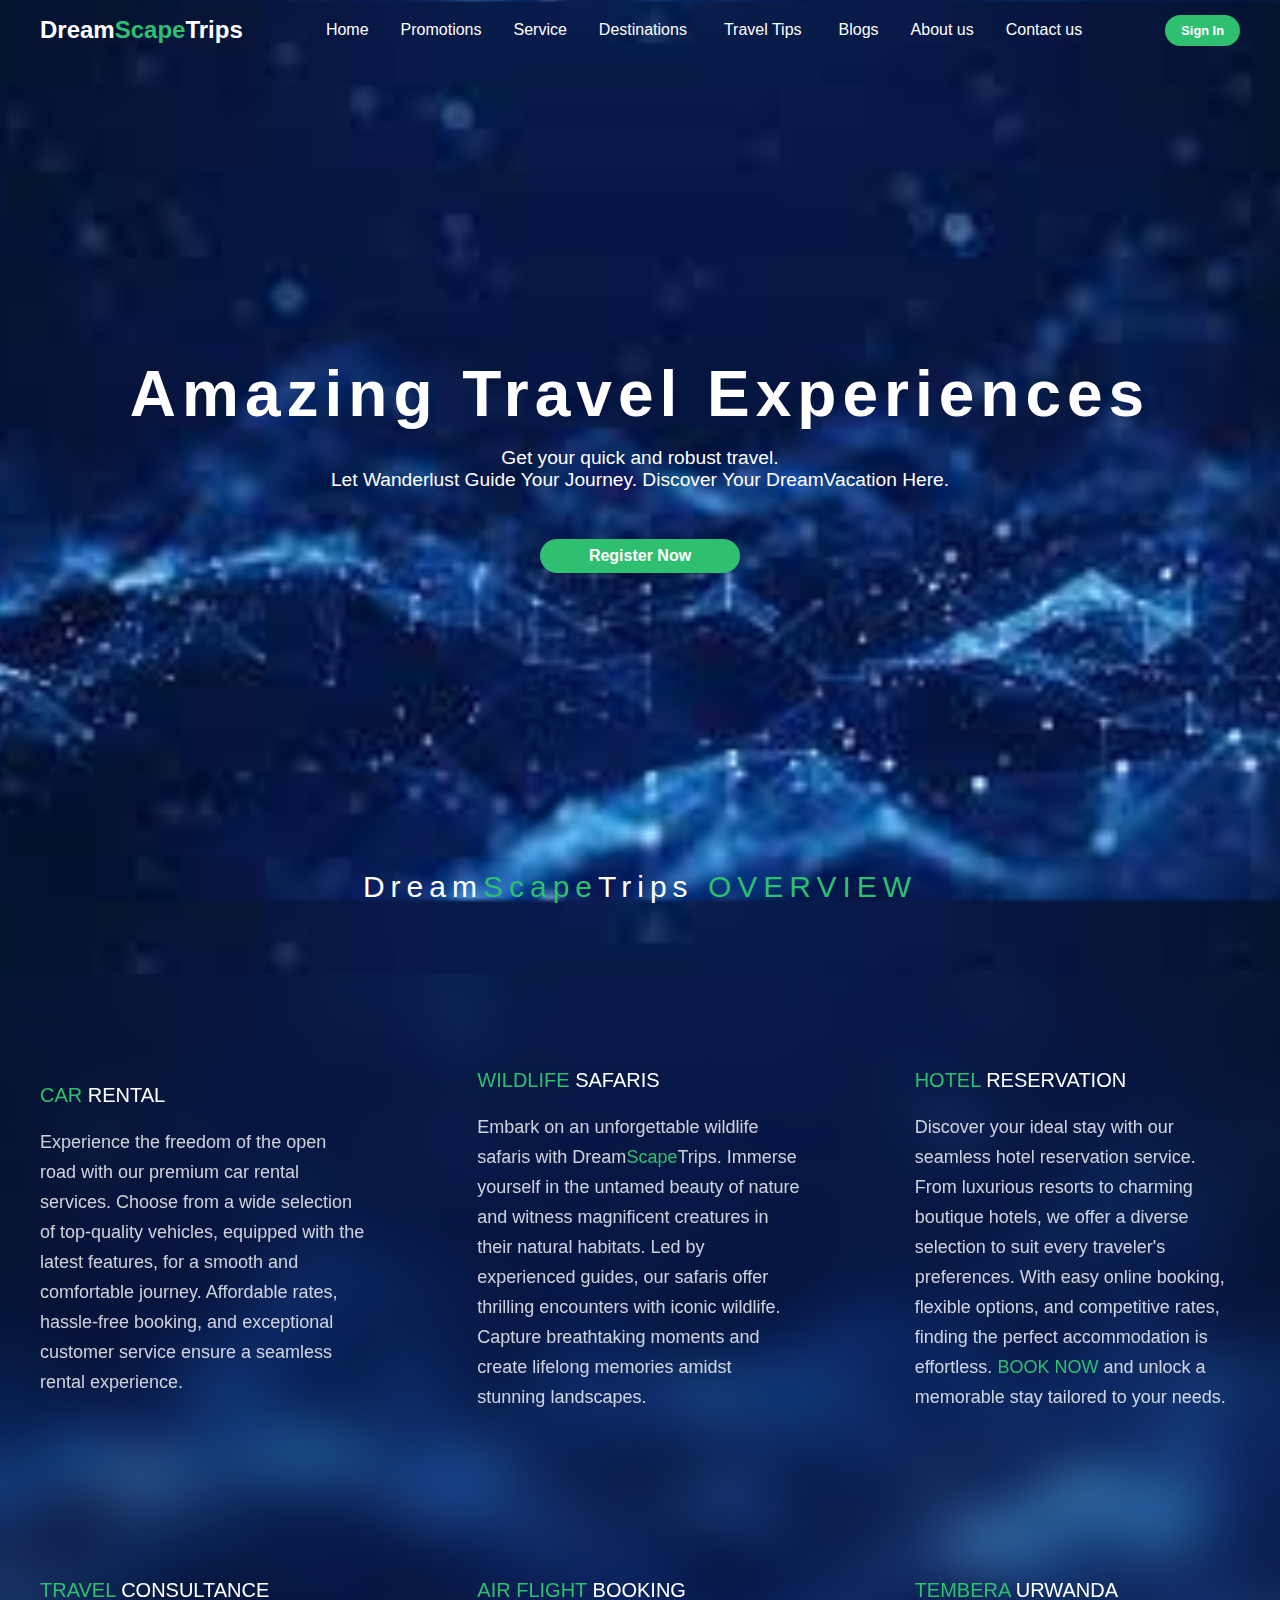
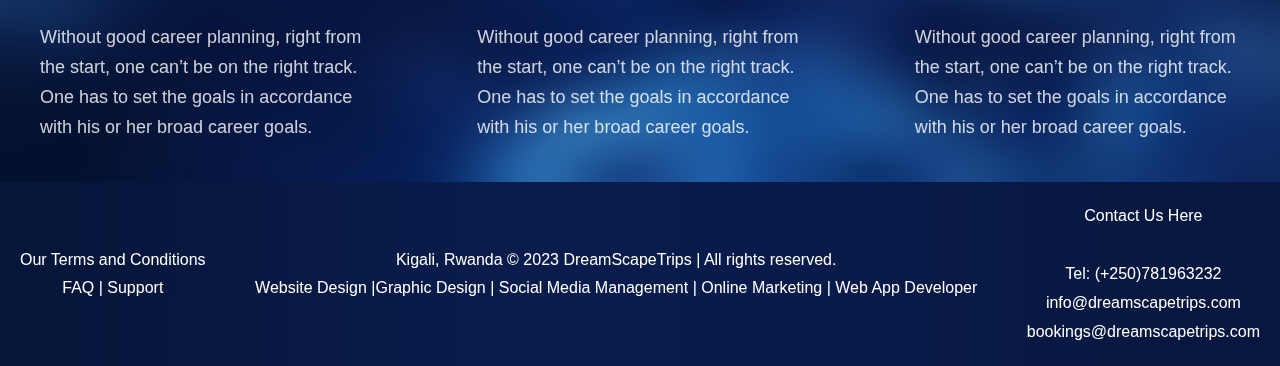
<file: index.html>
<!DOCTYPE html>
<html lang="en">

<head>
  <meta charset="UTF-8">
  <meta name="viewport" content="width=device-width, initial-scale=1.0">
  <link rel="stylesheet" href="https://cdnjs.cloudflare.com/ajax/libs/font-awesome/6.4.0/css/all.min.css"
    integrity="sha512-iecdLmaskl7CVkqkXNQ/ZH/XLlvWZOJyj7Yy7tcenmpD1ypASozpmT/E0iPtmFIB46ZmdtAc9eNBvH0H/ZpiBw=="
    crossorigin="anonymous" referrerpolicy="no-referrer" />
  <link rel="stylesheet" href='https://unpkg.com/boxicons@latest/css/boxicons.min.css'>

  <link rel="preconnect" href="https://fonts.googleapis.com">
  <link rel="preconnect" href="https://fonts.gstatic.com" crossorigin>
  <link href="https://fonts.googleapis.com/css2?family=Rubik:wght@300;400;500;600;700;800;900&display=swap"
    rel="stylesheet">
  <link rel="stylesheet" href="./hom.css">
  <title>DSTrips</title>
</head>

<body>
  <header>
    <div class="navbar">
      <div class="logo"><a href="#">Dream<span>Scape</span>Trips</a></div>

      <ul class="links">
        <li><a href="#hero">Home</a></li>
        <li><a href="/Promotions.html">Promotions</a></li>
        <li><a href="#services">Service</a></li>
        <li class="dropdown">
          <a href="./destinations.html">Destinations <i class="fa-solid fa-circle-chevron-down"></i></a>
          <ul class="dropdown-content">
            <li><a href="./rwanda.html">Rwanda</a></li>
            <li><a href="#">Congo</a></li>
            <li><a href="#">Uganda</a></li>
          </ul>
        </li>
        <li class="dropdown">
          <a href="./TravelTips.html">Travel Tips <i class="fa-solid fa-circle-chevron-down"></i></a>
          <ul class="dropdown-content">
            <li><a href="./visa.html">Guides & Visa</a></li>
          </ul>
        </li>
        <li><a href="./Blogs.html">Blogs</a></li>
        <li><a href="./Aboutus.html">About us</a></li>
        <li><a href="./contact.html">Contact us</a></li>
      </ul>
      <a href="./login.html" class="action_btn">Sign In</a>
      <div class="toggle_btn">
        <i class="fa-solid fa-bars"></i>
      </div>
    </div>

    <div class="dropdown_menu">
      <li><a href="#">Home</a></li>
      <li><a href="./Promotions.html">Promotions</a></li>
      <li><a href="#services">Service</a></li>
      <li><a href="./destinations.html">Destinations</a></li>
      <li><a href="./TravelTips.html">Travel Tips</a></li>
      <li><a href="./Blogs.html">Blogs</a></li>
      <li><a href="./Aboutus.html">About us</a></li>
      <li><a href="./contact.html">Contact us</a></li>
      <a href="./login.html" class="action_btn">Sign In</a>
    </div>

  </header>

  <main>
    <section id="hero">
      <h1>Amazing Travel Experiences</h1>
      <p>
        Get your quick and robust travel. <br>
        Let Wanderlust Guide Your Journey. Discover Your DreamVacation Here.
      </p>
      <a href="./register.html" class="action_btni">Register Now</a>
    </section>

    <!--start About me page-->
    <section class="services" id="services">
      <div class="center">
        <h2>Dream<span>Scape</span>Trips <span>OVERVIEW</span></h2>
      </div>

      <div class="service-content">
        <div class="row">
          <i class="fa-solid fa-car"></i>
          <h3><span>CAR</span> RENTAL</h3>
          <p>Experience the freedom of the open road with our premium car rental services. 
            Choose from a wide selection of top-quality vehicles, equipped with the latest features, 
            for a smooth and comfortable journey. Affordable rates, hassle-free booking, 
            and exceptional customer service ensure a seamless rental experience.
          </p>
        </div>

        <div class="row">
          <i class="fa-solid fa-person-walking-with-cane"></i>
          <h3><span>WILDLIFE</span> SAFARIS</h3>
          <p>Embark on an unforgettable wildlife safaris with Dream<span>Scape</span>Trips. 
            Immerse yourself in the untamed beauty of nature and witness magnificent creatures in their natural habitats. 
            Led by experienced guides, our safaris offer thrilling encounters with iconic wildlife. 
            Capture breathtaking moments and create lifelong memories amidst stunning landscapes. 
          </p>
        </div>

        <div class="row">
          <i class="fa-solid fa-bed"></i>
          <h3><span>HOTEL</span> RESERVATION</h3>
          <p>Discover your ideal stay with our seamless hotel reservation service. From luxurious resorts to charming boutique hotels, 
            we offer a diverse selection to suit every traveler's preferences. 
            With easy online booking, flexible options, and competitive rates, finding the perfect accommodation is effortless.  
            <span>BOOK NOW</span> and unlock a memorable stay tailored to your needs.
          </p>
        </div>

        <div class="row">
          <i class="fa-solid fa-people-group"></i>
          <h3><span>TRAVEL</span> CONSULTANCE</h3>
          <p>Without good career planning, right from the start, one can’t be on the right track.
            One has to set the goals in accordance with his or her broad career goals.
          </p>
        </div>

        <div class="row">
          <i class="fa-solid fa-plane-departure"></i>
          <h3><span>AIR FLIGHT</span> BOOKING</h3>
          <p>Without good career planning, right from the start, one can’t be on the right track.
            One has to set the goals in accordance with his or her broad career goals.
          </p>
        </div>

        <div class="row">
          <i class="fa-solid fa-mountain-city"></i>
          <h3><span>TEMBERA</span> URWANDA</h3>
          <p>Without good career planning, right from the start, one can’t be on the right track.
            One has to set the goals in accordance with his or her broad career goals.
          </p>
        </div>

      </div>
    </section>
  </main>

  <footer>
    <div class="address">
      <p>Our Terms and Conditions</p>
      <p><a href="./FAQ.html">FAQ | Support</a></p>
    </div>
    <div class="copyright">
      <p>
        Kigali, Rwanda &copy; 2023 DreamScapeTrips | All rights reserved. <br>
        Website Design |Graphic Design | Social Media Management | Online Marketing | Web App Developer
      </p>
    </div>
    <div class="social-links">
      <p>Contact Us Here</p>
      <a href="#"><i class="fa-brands fa-facebook"></i></a>
      <a href="#"><i class="fa-brands fa-twitter"></i></a>
      <a href="#"><i class="fa-brands fa-instagram"></i></a>
      <a href="#"><i class="fa-brands fa-linkedin"></i></a>
      <a href="#"><i class="fa-brands fa-youtube"></i></a>
      <p>
        Tel: (+250)781963232 <br>
        info@dreamscapetrips.com <br>
        bookings@dreamscapetrips.com
      </p>
    </div>
  </footer>

  <script>
    const toggleBtn = document.querySelector('.toggle_btn')
    const toggleBtnIcon = document.querySelector('.toggle_btn i')
    const dropDownMenu = document.querySelector('.dropdown_menu')

    toggleBtn.onclick = function () {
      dropDownMenu.classList.toggle('open')
      const isOpen = dropDownMenu.classList.contains('open')

      toggleBtnIcon.classList = isOpen
        ? 'fa-solid fa-xmark'
        : 'fa-solid fa-bars'
    } 
  </script>
</body>

</html>
</file>
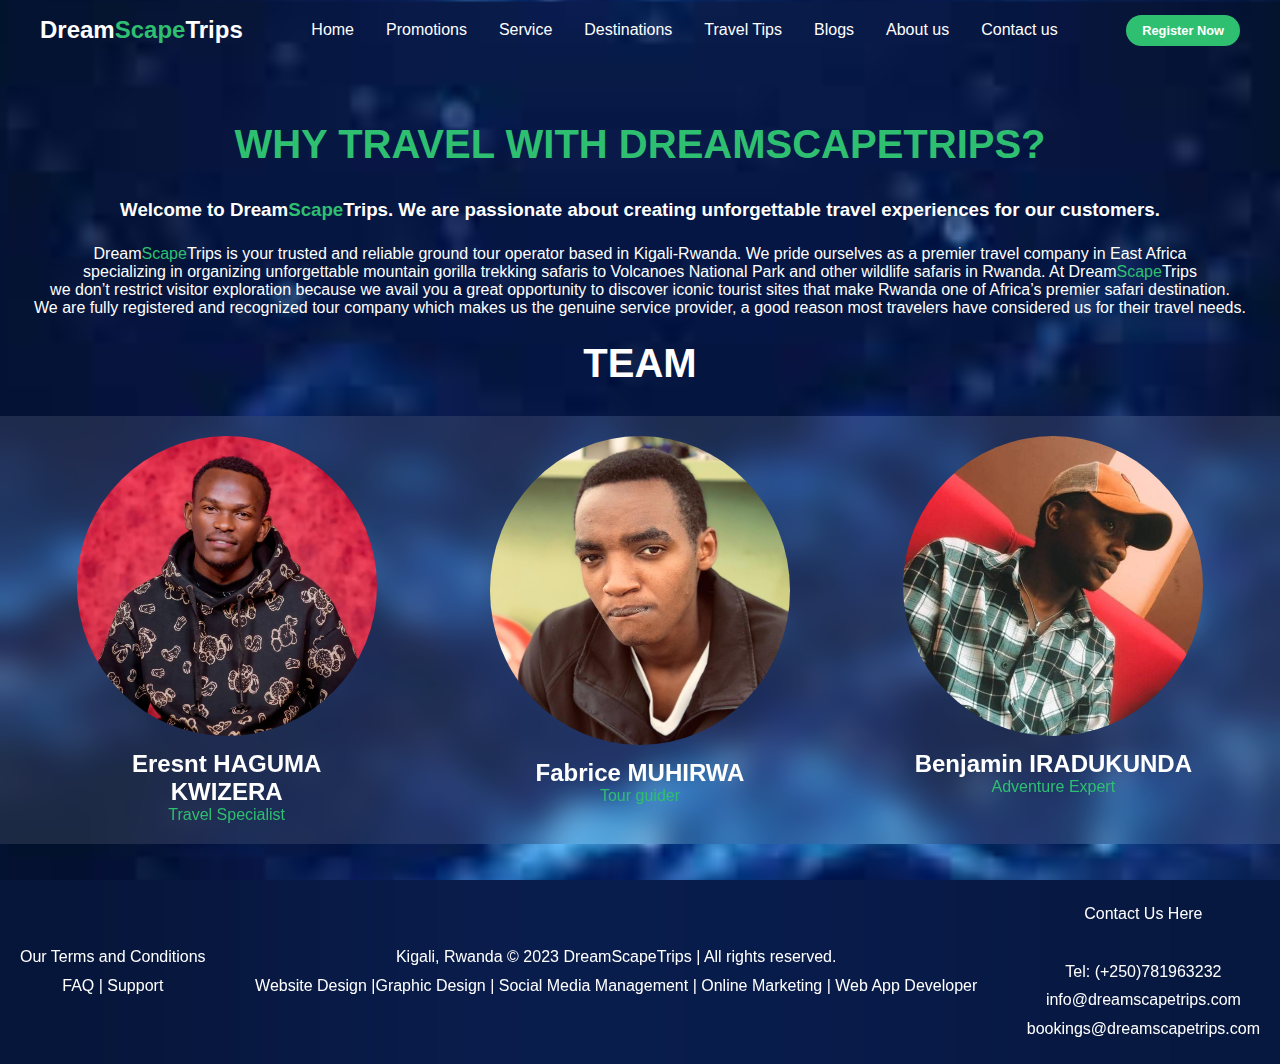
<file: Aboutus.html>
<!DOCTYPE html>
<html lang="en">

<head>
  <meta charset="UTF-8">
  <meta name="viewport" content="width=device-width, initial-scale=1.0">
  <link rel="stylesheet" href="https://cdnjs.cloudflare.com/ajax/libs/font-awesome/6.4.0/css/all.min.css"
    integrity="sha512-iecdLmaskl7CVkqkXNQ/ZH/XLlvWZOJyj7Yy7tcenmpD1ypASozpmT/E0iPtmFIB46ZmdtAc9eNBvH0H/ZpiBw=="
    crossorigin="anonymous" referrerpolicy="no-referrer" />
  <link rel="stylesheet" href='https://unpkg.com/boxicons@latest/css/boxicons.min.css'>

  <link rel="preconnect" href="https://fonts.googleapis.com">
  <link rel="preconnect" href="https://fonts.gstatic.com" crossorigin>
  <link href="https://fonts.googleapis.com/css2?family=Rubik:wght@300;400;500;600;700;800;900&display=swap"
    rel="stylesheet">
  <link rel="stylesheet" href="./about.css">
  <title>DSTrips</title>
</head>

<body>
  <header>
    <div class="navbar">
      <div class="logo"><a href="#">Dream<span>Scape</span>Trips</a></div>

      <ul class="links">
        <li><a href="./index.html">Home</a></li>
        <li><a href="/Promotions.html">Promotions</a></li>
        <li><a href="./index.html">Service</a></li>
        <li class="dropdown">
          <a href="./destinations.html">Destinations <i class="fa-solid fa-circle-chevron-down"></i></a>
          <ul class="dropdown-content">
            <li><a href="rwanda.html">Rwanda</a></li>
            <li><a href="#">Congo</a></li>
            <li><a href="#">Uganda</a></li>
          </ul>
        </li>
        <li class="dropdown">
          <a href="./TravelTips.html">Travel Tips <i class="fa-solid fa-circle-chevron-down"></i></a>
          <ul class="dropdown-content">
            <li><a href="./visa.html">Guides & Visa</a></li>
          </ul>
        </li>
        <li><a href="./Blogs.html">Blogs</a></li>
        <li><a href="./Aboutus.html">About us</a></li>
        <li><a href="./contact.html">Contact us</a></li>
      </ul>
      <a href="./register.html" class="action_btn">Register Now</a>
      <div class="toggle_btn">
        <i class="fa-solid fa-bars"></i>
      </div>
    </div>

    <div class="dropdown_menu">
      <li><a href="#">Home</a></li>
      <li><a href="./Promotions.html">Promotions</a></li>
      <li><a href="./index.html">Service</a></li>
      <li><a href="./destinations.html">Destinations</a></li>
      <li><a href="./TravelTips.html">Travel Tips</a></li>
      <li><a href="./Blogs.html">Blogs</a></li>
      <li><a href="./Aboutus.html">About us</a></li>
      <li><a href="./contact.html">Contact us</a></li>
      <li><a href="./register.html" class="action_btn">Register Now</a></li>
    </div>

  </header>

  <main>
    <!--start About me page-->
    <div class="about">
      <h1> WHY TRAVEL WITH DREAMSCAPETRIPS?</h1>
      <h3>Welcome to Dream<span>Scape</span>Trips. We are passionate about creating unforgettable travel experiences for
        our customers.</h3>
      <p>
        Dream<span>Scape</span>Trips is your trusted and reliable ground tour operator based in Kigali-Rwanda. We pride
        ourselves as a premier travel company in East Africa <br>
        specializing in organizing unforgettable mountain gorilla trekking safaris to Volcanoes National Park and other
        wildlife safaris in Rwanda. At Dream<span>Scape</span>Trips<br>
        we don’t restrict visitor exploration because we avail you a great opportunity to discover iconic tourist sites
        that make Rwanda one of Africa’s premier safari destination. <br>
        We are fully registered and recognized tour company which makes us the genuine service provider, a good reason
        most travelers have considered us for their travel needs﻿.
      </p>
      <h2> TEAM</h2>
    </div>
    <section class="team-members">
      <div class="member">
        <img src="./assets/me.png" alt="Member 1">
        <h2>Eresnt HAGUMA KWIZERA</h2>
        <p>Travel Specialist</p>
      </div>
      <div class="member">
        <img src="./assets/fab.jpeg" alt="Member 2">
        <h2>Fabrice MUHIRWA</h2>
        <p>Tour guider</p>
      </div>
      <div class="member">
        <img src="./assets/benja.png" alt="Member 3">
        <h2>Benjamin IRADUKUNDA</h2>
        <p>Adventure Expert</p>
      </div>
    </section>
  </main>

  <footer>
    <div class="address">
      <p>Our Terms and Conditions</p>
      <p><a href="./FAQ.html">FAQ | Support</a></p>
    </div>
    <div class="copyright">
      <p>
        Kigali, Rwanda &copy; 2023 DreamScapeTrips | All rights reserved. <br>
        Website Design |Graphic Design | Social Media Management | Online Marketing | Web App Developer
      </p>
    </div>
    <div class="social-links">
      <p>Contact Us Here</p>
      <a href="#"><i class="fa-brands fa-facebook"></i></a>
      <a href="#"><i class="fa-brands fa-twitter"></i></a>
      <a href="#"><i class="fa-brands fa-instagram"></i></a>
      <a href="#"><i class="fa-brands fa-linkedin"></i></a>
      <a href="#"><i class="fa-brands fa-youtube"></i></a>
      <p>
        Tel: (+250)781963232 <br>
        info@dreamscapetrips.com <br>
        bookings@dreamscapetrips.com
      </p>
    </div>
  </footer>

  <script>
    const toggleBtn = document.querySelector('.toggle_btn')
    const toggleBtnIcon = document.querySelector('.toggle_btn i')
    const dropDownMenu = document.querySelector('.dropdown_menu')

    toggleBtn.onclick = function () {
      dropDownMenu.classList.toggle('open')
      const isOpen = dropDownMenu.classList.contains('open')

      toggleBtnIcon.classList = isOpen
        ? 'fa-solid fa-xmark'
        : 'fa-solid fa-bars'
    } 
  </script>
</body>

</html>
</file>
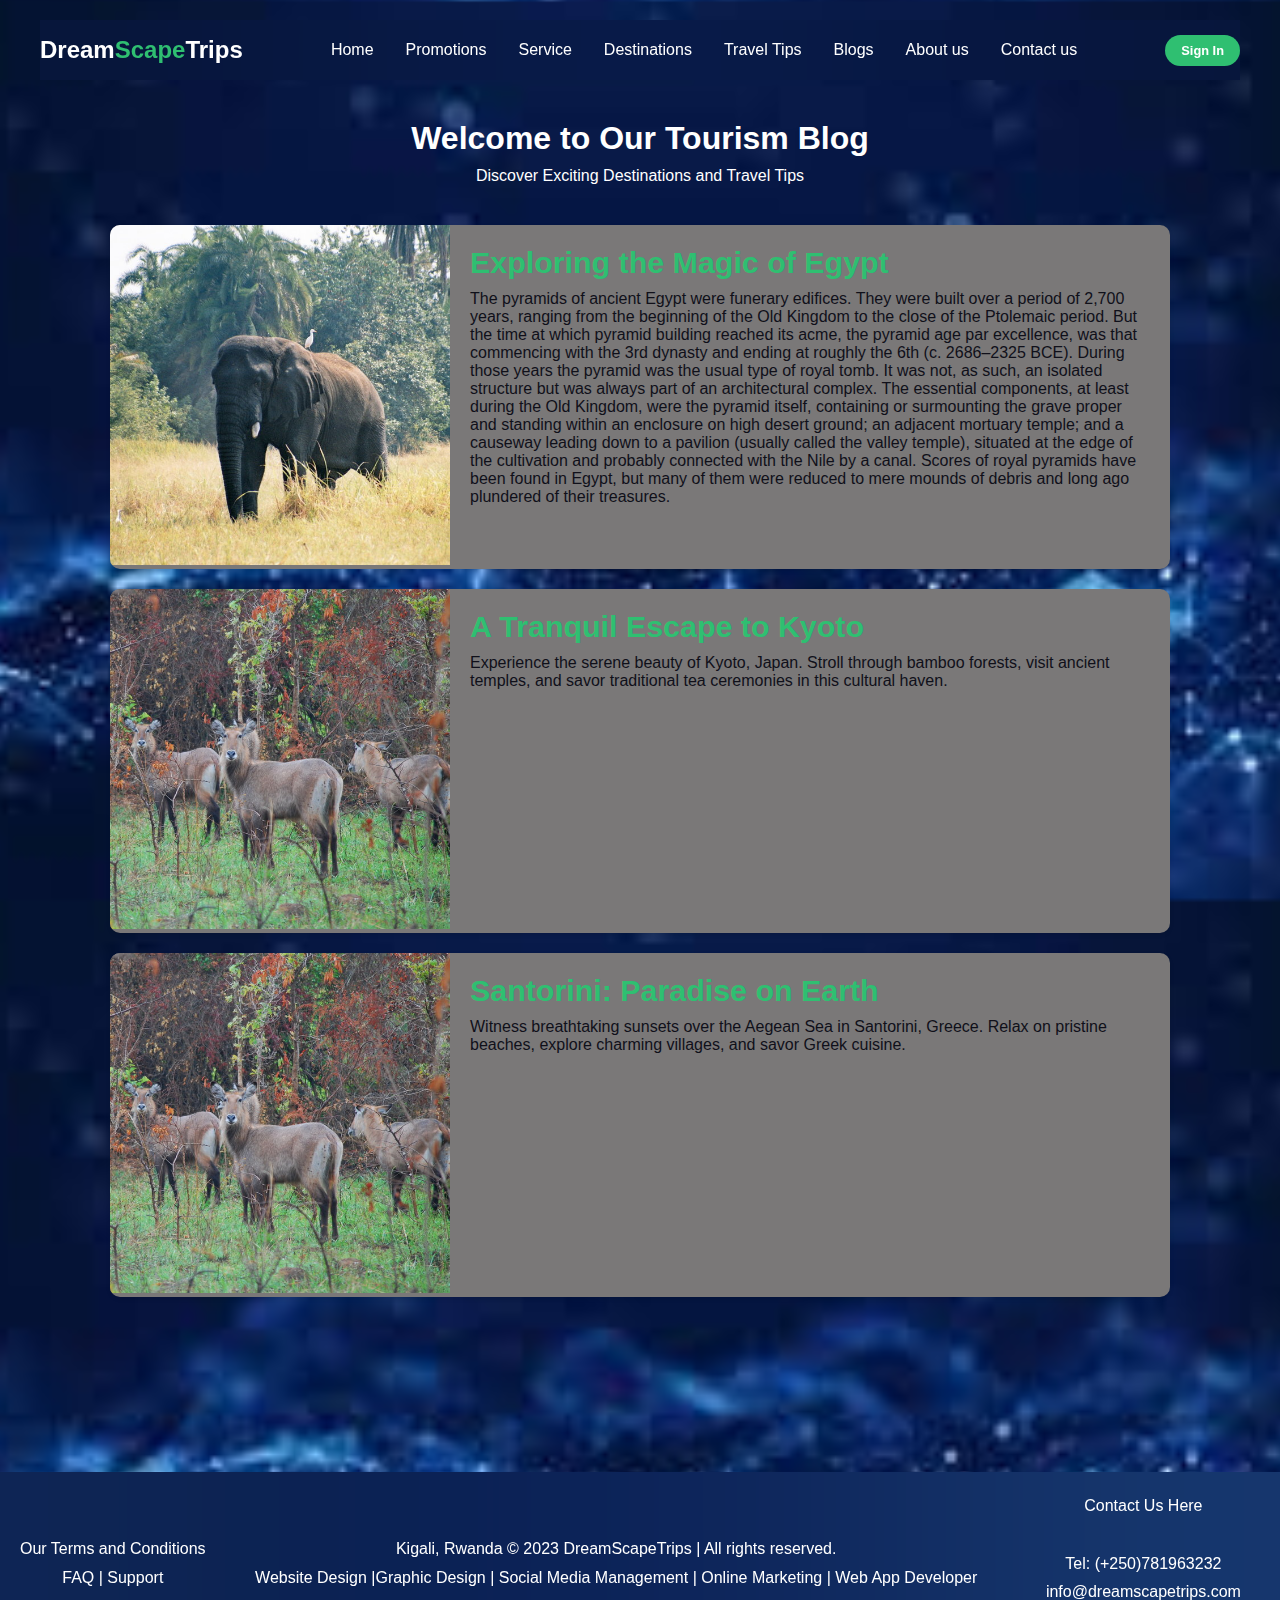
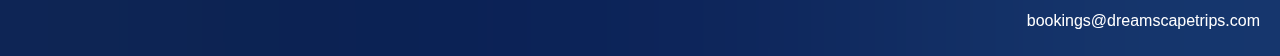
<file: Blogs.html>
<!DOCTYPE html>
<html lang="en">

<head>
  <meta charset="UTF-8">
  <meta name="viewport" content="width=device-width, initial-scale=1.0">
  <link rel="stylesheet" href="https://cdnjs.cloudflare.com/ajax/libs/font-awesome/6.4.0/css/all.min.css"
    integrity="sha512-iecdLmaskl7CVkqkXNQ/ZH/XLlvWZOJyj7Yy7tcenmpD1ypASozpmT/E0iPtmFIB46ZmdtAc9eNBvH0H/ZpiBw=="
    crossorigin="anonymous" referrerpolicy="no-referrer" />
  <link rel="stylesheet" href='https://unpkg.com/boxicons@latest/css/boxicons.min.css'>

  <link rel="preconnect" href="https://fonts.googleapis.com">
  <link rel="preconnect" href="https://fonts.gstatic.com" crossorigin>
  <link href="https://fonts.googleapis.com/css2?family=Rubik:wght@300;400;500;600;700;800;900&display=swap"
    rel="stylesheet">
  <link rel="stylesheet" href="./blog.css">
  <title>DSTrips</title>
</head>

<body>
  <header>
    <div class="navbar">
      <div class="logo"><a href="#">Dream<span>Scape</span>Trips</a></div>

      <ul class="links">
        <li><a href="./index.html">Home</a></li>
        <li><a href="/Promotions.html">Promotions</a></li>
        <li><a href="./index.html">Service</a></li>
        <li class="dropdown">
          <a href="./destinations.html">Destinations <i class="fa-solid fa-circle-chevron-down"></i></a>
          <ul class="dropdown-content">
            <li><a href="./rwanda.html">Rwanda</a></li>
            <li><a href="#">Congo</a></li>
            <li><a href="#">Uganda</a></li>
          </ul>
        </li>
        <li class="dropdown">
          <a href="./TravelTips.html">Travel Tips <i class="fa-solid fa-circle-chevron-down"></i></a>
          <ul class="dropdown-content">
            <li><a href="./visa.html">Guides & Visa</a></li>
          </ul>
        </li>
        <li><a href="./Blogs.html">Blogs</a></li>
        <li><a href="./Aboutus.html">About us</a></li>
        <li><a href="./contact.html">Contact us</a></li>
      </ul>
      <a href="./login.html" class="action_btn">Sign In</a>
      <div class="toggle_btn">
        <i class="fa-solid fa-bars"></i>
      </div>
    </div>

    <div class="dropdown_menu">
      <li><a href="./index.html">Home</a></li>
      <li><a href="./Promotions.html">Promotions</a></li>
      <li><a href="./index.html">Service</a></li>
      <li><a href="./destinations.html">Destinations</a></li>
      <li><a href="./TravelTips.html">Travel Tips</a></li>
      <li><a href="./Blogs.html">Blogs</a></li>
      <li><a href="./Aboutus.html">About us</a></li>
      <li><a href="./contact.html">Contact us</a></li>
      <a href="./login.html" class="action_btn">Sign In</a>
    </div>

  </header>

  <header>
    <h1>Welcome to Our Tourism Blog</h1>
    <p>Discover Exciting Destinations and Travel Tips</p>
</header>

<main>
    <article class="blog-card">
        <div class="image">
            <img src="./assets/animals1.png" alt="Eiffel Tower in Paris">
        </div>
        <div class="content">
            <h2>Exploring the Magic of Egypt</h2>
            <p>The pyramids of ancient Egypt were funerary edifices. They were built over a period of 2,700 years, ranging from the beginning of the Old Kingdom to the close of the Ptolemaic period. 
              But the time at which pyramid building reached its acme, the pyramid age par excellence, was that commencing with the 3rd dynasty and ending at roughly the 6th (c. 2686–2325 BCE). 
              During those years the pyramid was the usual type of royal tomb. It was not, as such, an isolated structure but was always part of an architectural complex. The essential components, 
              at least during the Old Kingdom, were the pyramid itself, containing or surmounting the grave proper and standing within an enclosure on high desert ground; an adjacent mortuary temple; 
              and a causeway leading down to a pavilion (usually called the valley temple), situated at the edge of the cultivation and probably connected with the Nile by a canal. Scores of royal pyramids 
              have been found in Egypt, but many of them were reduced to mere mounds of debris and long ago plundered of their treasures.</p>
        </div>
    </article>

    <article class="blog-card">
        <div class="image">
            <img src="./assets/animals3.png" alt="Bamboo Forest in Kyoto">
        </div>
        <div class="content">
            <h2>A Tranquil Escape to Kyoto</h2>
            <p>Experience the serene beauty of Kyoto, Japan. Stroll through bamboo forests, visit ancient temples, and savor traditional tea ceremonies in this cultural haven.</p>
        </div>
    </article>

    <article class="blog-card">
        <div class="image">
            <img src="./assets/animals3.png" alt="Santorini Island Sunset">
        </div>
        <div class="content">
            <h2>Santorini: Paradise on Earth</h2>
            <p>Witness breathtaking sunsets over the Aegean Sea in Santorini, Greece. Relax on pristine beaches, explore charming villages, and savor Greek cuisine.</p>
        </div>
    </article>

    <!-- Add more blog cards with similar structure and content -->
</main>

  <footer>
    <div class="address">
      <p>Our Terms and Conditions</p>
      <p><a href="./FAQ.html">FAQ | Support</a></p>
    </div>
    <div class="copyright">
      <p>
        Kigali, Rwanda &copy; 2023 DreamScapeTrips | All rights reserved. <br>
        Website Design |Graphic Design | Social Media Management | Online Marketing | Web App Developer
      </p>
    </div>
    <div class="social-links">
      <p>Contact Us Here</p>
      <a href="#"><i class="fa-brands fa-facebook"></i></a>
      <a href="#"><i class="fa-brands fa-twitter"></i></a>
      <a href="#"><i class="fa-brands fa-instagram"></i></a>
      <a href="#"><i class="fa-brands fa-linkedin"></i></a>
      <a href="#"><i class="fa-brands fa-youtube"></i></a>
      <p>
        Tel: (+250)781963232 <br>
        info@dreamscapetrips.com <br>
        bookings@dreamscapetrips.com
      </p>
    </div>
  </footer>

  <script>
    const toggleBtn = document.querySelector('.toggle_btn')
    const toggleBtnIcon = document.querySelector('.toggle_btn i')
    const dropDownMenu = document.querySelector('.dropdown_menu')

    toggleBtn.onclick = function () {
      dropDownMenu.classList.toggle('open')
      const isOpen = dropDownMenu.classList.contains('open')

      toggleBtnIcon.classList = isOpen
        ? 'fa-solid fa-xmark'
        : 'fa-solid fa-bars'
    } 
  </script>
</body>

</html>
</file>
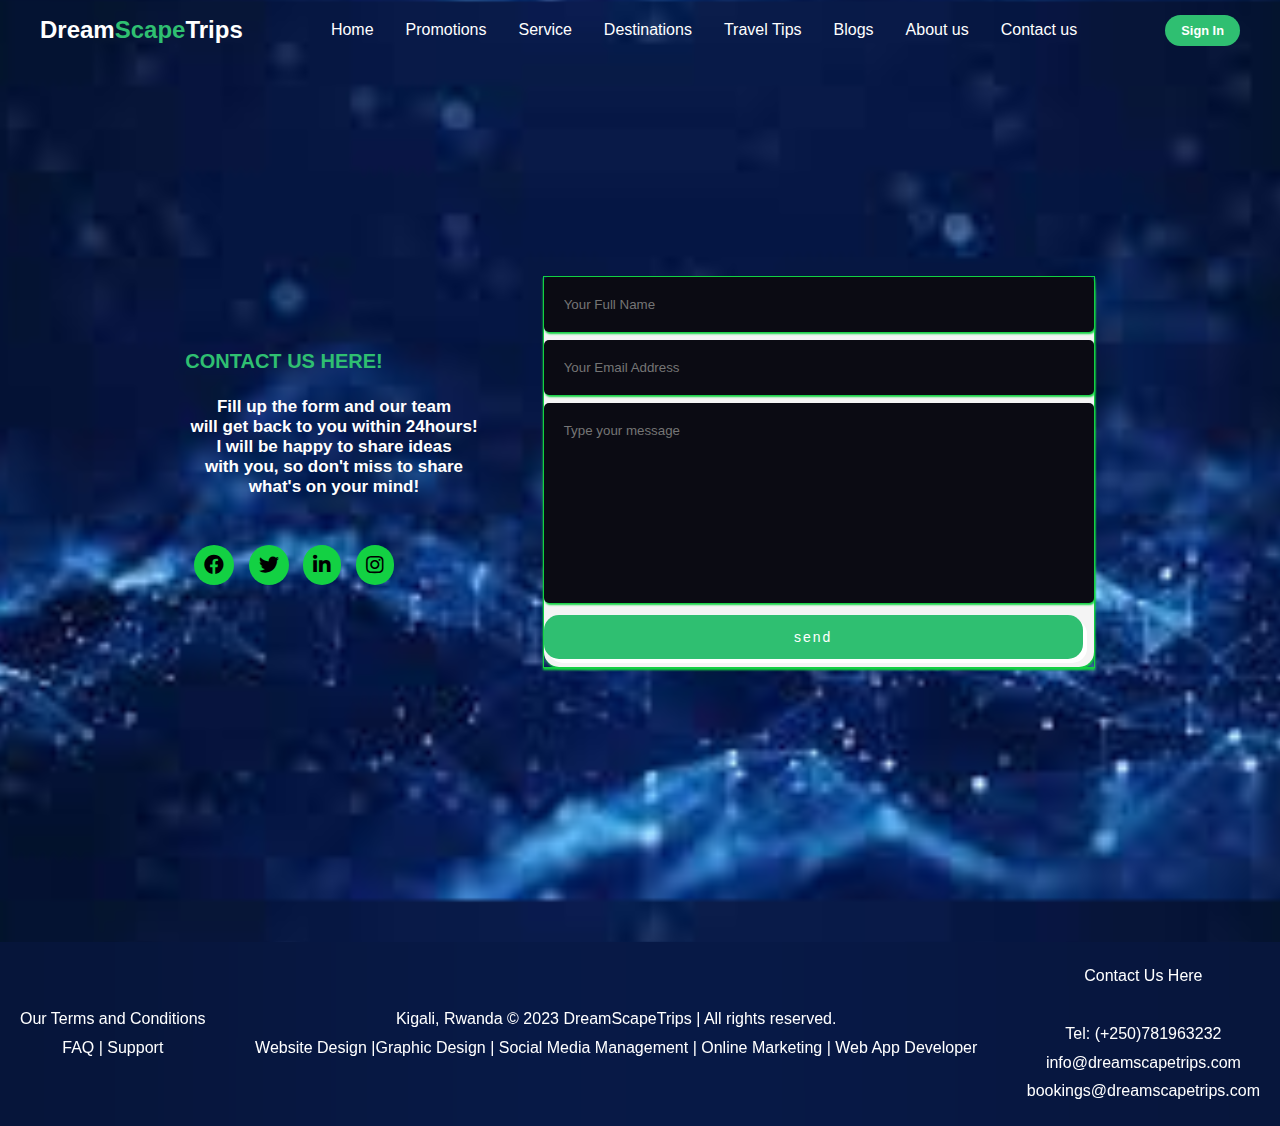
<file: contact.html>
<!DOCTYPE html>
<html lang="en">

<head>
  <meta charset="UTF-8">
  <meta name="viewport" content="width=device-width, initial-scale=1.0">
  <link rel="stylesheet" href="https://cdnjs.cloudflare.com/ajax/libs/font-awesome/6.4.0/css/all.min.css"
    integrity="sha512-iecdLmaskl7CVkqkXNQ/ZH/XLlvWZOJyj7Yy7tcenmpD1ypASozpmT/E0iPtmFIB46ZmdtAc9eNBvH0H/ZpiBw=="
    crossorigin="anonymous" referrerpolicy="no-referrer" />
  <link rel="stylesheet" href='https://unpkg.com/boxicons@latest/css/boxicons.min.css'>
  <link rel="stylesheet"
    href='https://unpkg.com/boxicons@latest/css/boxicons.min.css'>

    <link rel="stylesheet" href="https://use.fontawesome.com/releases/v5.15.4/css/all.css">

    <link rel="preconnect" href="https://fonts.googleapis.com">
    <link rel="preconnect" href="https://fonts.gstatic.com" crossorigin>
    <link href="https://fonts.googleapis.com/css2?family=Rubik:wght@300;400;500;600;700;800;900&display=swap" rel="stylesheet">

  <link rel="preconnect" href="https://fonts.googleapis.com">
  <link rel="preconnect" href="https://fonts.gstatic.com" crossorigin>
  <link href="https://fonts.googleapis.com/css2?family=Rubik:wght@300;400;500;600;700;800;900&display=swap"
    rel="stylesheet">
  <link rel="stylesheet" href="./contact.css">
  <title>DSTrips</title>
</head>

<body>
  <header>
    <div class="navbar">
      <div class="logo"><a href="#">Dream<span>Scape</span>Trips</a></div>

      <ul class="links">
        <li><a href="./index.html">Home</a></li>
        <li><a href="/Promotions.html">Promotions</a></li>
        <li><a href="./index.html">Service</a></li>
        <li class="dropdown">
          <a href="./destinations.html">Destinations <i class="fa-solid fa-circle-chevron-down"></i></a>
          <ul class="dropdown-content">
            <li><a href="./rwanda.html">Rwanda</a></li>
            <li><a href="#">Congo</a></li>
            <li><a href="#">Uganda</a></li>
          </ul>
        </li>
        <li class="dropdown">
          <a href="./TravelTips.html">Travel Tips <i class="fa-solid fa-circle-chevron-down"></i></a>
          <ul class="dropdown-content">
            <li><a href="./visa.html">Guides & Visa</a></li>
          </ul>
        </li>
        <li><a href="./Blogs.html">Blogs</a></li>
        <li><a href="./Aboutus.html">About us</a></li>
        <li><a href="./contact.html">Contact us</a></li>
      </ul>
      <a href="./login.html" class="action_btn">Sign In</a>
      <div class="toggle_btn">
        <i class="fa-solid fa-bars"></i>
      </div>
    </div>

    <div class="dropdown_menu">
      <li><a href="./index.html">Home</a></li>
      <li><a href="./Promotions.html">Promotions</a></li>
      <li><a href="./index.html">Service</a></li>
      <li><a href="./destinations.html">Destinations</a></li>
      <li><a href="./TravelTips.html">Travel Tips</a></li>
      <li><a href="./Blogs.html">Blogs</a></li>
      <li><a href="./Aboutus.html">About us</a></li>
      <li><a href="./contact.html">Contact us</a></li>
      <a href="./login.html" class="action_btn">Sign In</a>
    </div>

  </header>

  <section class="contact" id="form">

    <div class="contact-form">
        <div class="grid">
            <div class="center">
            
                <h2>CONTACT US HERE!</h2>
                <h4>Fill up the form and our team <br> will get back to you within 24hours! <br>
                    I will be happy to share ideas <br> with you, so don't miss to share <br> what's on your mind!
                </h4>
                <ul class="social-icons">
                    <li>
                        <a href="https://www.facebook.com/kwizera.cjernez">
                            <i class="fab fa-facebook"></i>
                        </a>
                    </li>
                    <li>
                        <a href="https://twitter.com/ErnestHaguma?t=8UAKzm-53sxVfAjOGGb6Bg&s=09">
                            <i class="fab fa-twitter"></i>
                        </a>
                    </li>
                    <li>
                        <a href="https://www.linkedin.com/in/kwizera-haguma-ernest-709195241">
                            <i class="fab fa-linkedin-in"></i>
                        </a>
                    </li>
                    <li>
                        <a href="https://www.instagram.com/invites/contact/?i=148754zt98se7&utm_content=k8m0fib">
                            <i class="fab fa-instagram"></i>
                        </a>
                    </li>
                </ul>
            
            </div>
            <div class="card">
                <form action="">
                    <input type="text" id="name" placeholder="Your Full Name" required>
                    <input type="temail" id="email" placeholder="Your Email Address" required>
                    <textarea name="" cols="30" rows="10" id="message" placeholder="Type your message" required></textarea>
                    <input type="submit" id="submit" name="" value="send" class="send-btn">
                </form>
            </div>
        </div>
    </div>
 </section>

  <footer>
    <div class="address">
      <p>Our Terms and Conditions</p>
      <p><a href="./FAQ.html">FAQ | Support</a></p>
    </div>
    <div class="copyright">
      <p>
        Kigali, Rwanda &copy; 2023 DreamScapeTrips | All rights reserved. <br>
        Website Design |Graphic Design | Social Media Management | Online Marketing | Web App Developer
      </p>
    </div>
    <div class="social-links">
      <p>Contact Us Here</p>
      <a href="#"><i class="fa-brands fa-facebook"></i></a>
      <a href="#"><i class="fa-brands fa-twitter"></i></a>
      <a href="#"><i class="fa-brands fa-instagram"></i></a>
      <a href="#"><i class="fa-brands fa-linkedin"></i></a>
      <a href="#"><i class="fa-brands fa-youtube"></i></a>
      <p>
        Tel: (+250)781963232 <br>
        info@dreamscapetrips.com <br>
        bookings@dreamscapetrips.com
      </p>
    </div>
  </footer>

  <script src="contact.js"></script>
</body>

</html>
</file>
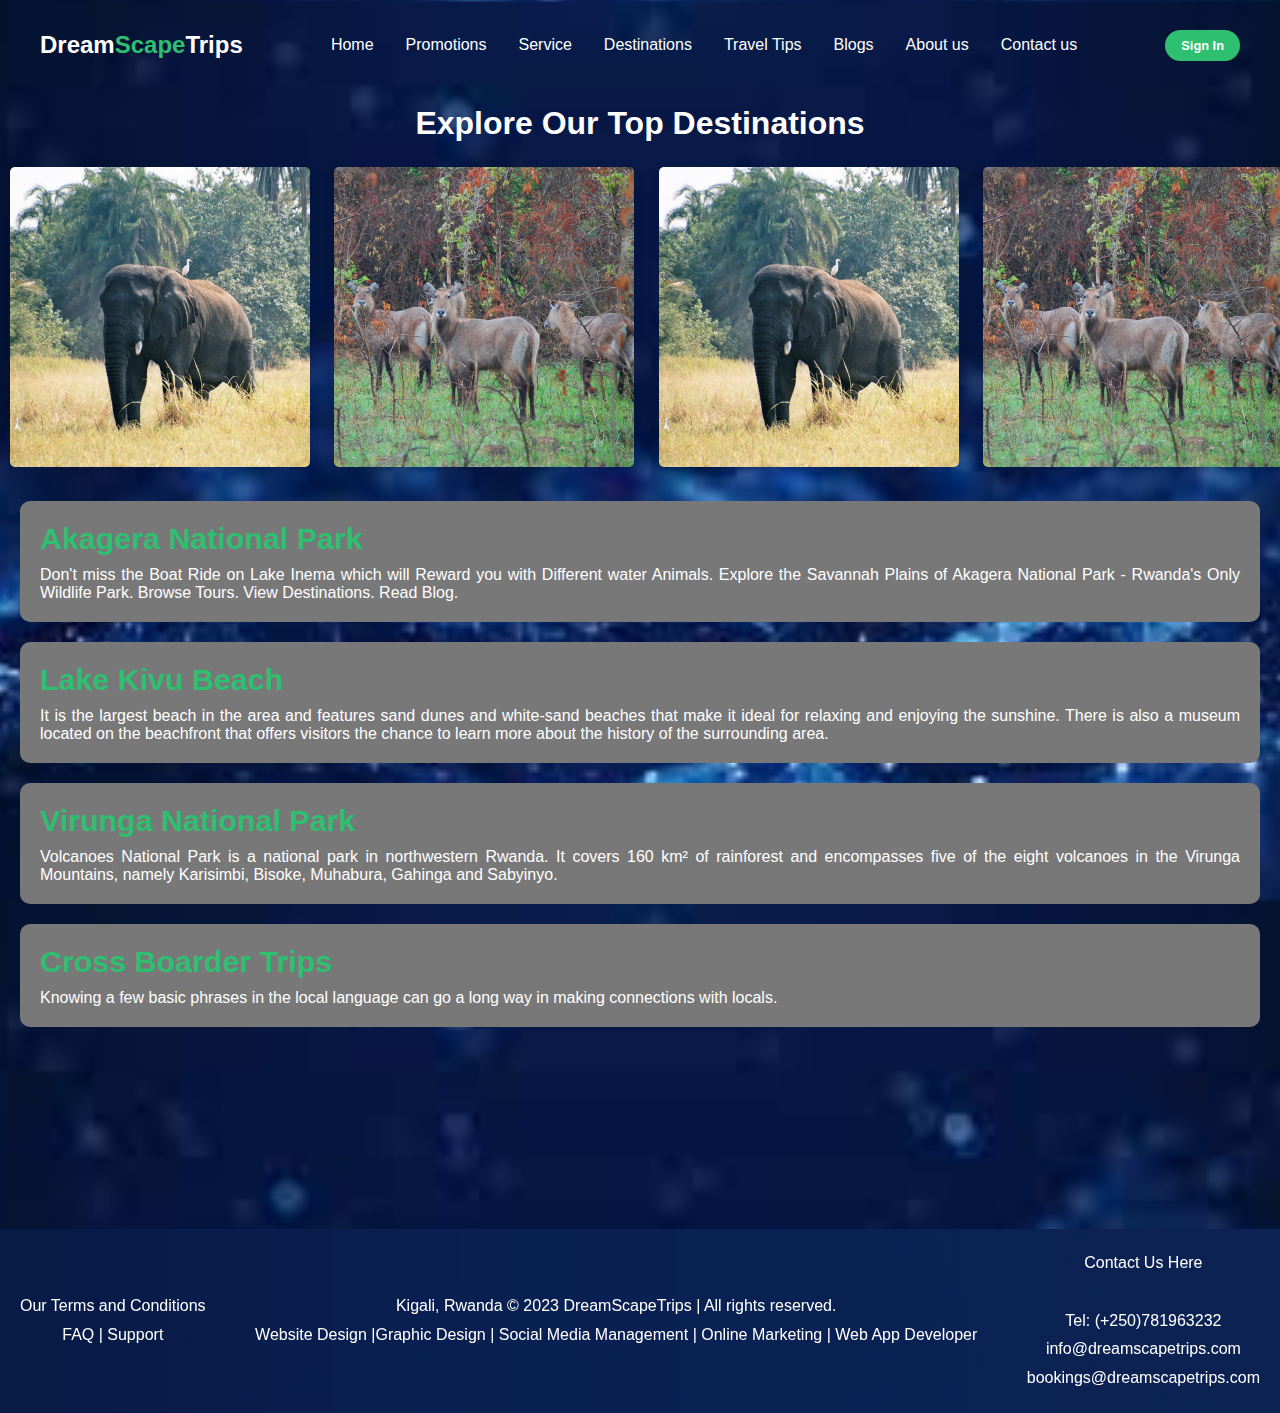
<file: destinations.html>
<!DOCTYPE html>
<html lang="en">

<head>
  <meta charset="UTF-8">
  <meta name="viewport" content="width=device-width, initial-scale=1.0">
  <link rel="stylesheet" href="https://cdnjs.cloudflare.com/ajax/libs/font-awesome/6.4.0/css/all.min.css"
    integrity="sha512-iecdLmaskl7CVkqkXNQ/ZH/XLlvWZOJyj7Yy7tcenmpD1ypASozpmT/E0iPtmFIB46ZmdtAc9eNBvH0H/ZpiBw=="
    crossorigin="anonymous" referrerpolicy="no-referrer" />
  <link rel="stylesheet" href='https://unpkg.com/boxicons@latest/css/boxicons.min.css'>

  <link rel="preconnect" href="https://fonts.googleapis.com">
  <link rel="preconnect" href="https://fonts.gstatic.com" crossorigin>
  <link href="https://fonts.googleapis.com/css2?family=Rubik:wght@300;400;500;600;700;800;900&display=swap"
    rel="stylesheet">
  <link rel="stylesheet" href="./destinations.css">
  <title>DSTrips</title>
</head>

<body>
  <header>
    <div class="navbar">
      <div class="logo"><a href="#">Dream<span>Scape</span>Trips</a></div>

      <ul class="links">
        <li><a href="./index.html">Home</a></li>
        <li><a href="/Promotions.html">Promotions</a></li>
        <li><a href="./index.html">Service</a></li>
        <li class="dropdown">
          <a href="./destinations.html">Destinations <i class="fa-solid fa-circle-chevron-down"></i></a>
          <ul class="dropdown-content">
            <li><a href="./rwanda.html">Rwanda</a></li>
            <li><a href="#">Congo</a></li>
            <li><a href="#">Uganda</a></li>
          </ul>
        </li>
        <li class="dropdown">
          <a href="./TravelTips.html">Travel Tips <i class="fa-solid fa-circle-chevron-down"></i></a>
          <ul class="dropdown-content">
            <li><a href="./visa.html">Guides & Visa</a></li>
          </ul>
        </li>
        <li><a href="./Blogs.html">Blogs</a></li>
        <li><a href="./Aboutus.html">About us</a></li>
        <li><a href="./contact.html">Contact us</a></li>
      </ul>
      <a href="./login.html" class="action_btn">Sign In</a>
      <div class="toggle_btn">
        <i class="fa-solid fa-bars"></i>
      </div>
    </div>

    <div class="dropdown_menu">
      <li><a href="./index.html">Home</a></li>
      <li><a href="./Promotions.html">Promotions</a></li>
      <li><a href="./index.html">Service</a></li>
      <li><a href="./destinations.html">Destinations</a></li>
      <li><a href="./TravelTips.html">Travel Tips</a></li>
      <li><a href="./Blogs.html">Blogs</a></li>
      <li><a href="./Aboutus.html">About us</a></li>
      <li><a href="./contact.html">Contact us</a></li>
      <a href="./login.html" class="action_btn">Sign In</a>
    </div>

  </header>

  <main>
    <header>
      <h1>Explore Our Top Destinations</h1>
  </header>

  <section class="image-scroll">
      <div class="image-container">
          <img src="./assets/animals1.png" alt="Destination 1">
          <img src="./assets/animals3.png" alt="Destination 2">
          <img src="./assets/animals1.png" alt="Destination 1">
          <img src="./assets/animals3.png" alt="Destination 2">
          <img src="./assets/animals1.png" alt="Destination 1">
          <img src="./assets/animals3.png" alt="Destination 2">
          <img src="./assets/animals1.png" alt="Destination 1">
          <img src="./assets/animals3.png" alt="Destination 2">
      </div>
  </section>

  <section class="destination-info">
    <section class="tip">
      <h2>Akagera National Park</h2>
      <p>Don't miss the Boat Ride on Lake Inema which will Reward you with Different water Animals. 
        Explore the Savannah Plains of Akagera National Park - Rwanda's Only Wildlife Park. Browse Tours. View Destinations. Read Blog.
      </p>
    </section>

    <section class="tip">
      <h2>Lake Kivu Beach</h2>
      <p>It is the largest beach in the area and features sand dunes and white-sand beaches that make it ideal for relaxing and enjoying the sunshine.
         There is also a museum located on the beachfront that offers visitors the chance to learn more about the history of the surrounding area.
        </p>
    </section>

    <section class="tip">
      <h2>Virunga National Park</h2>
      <p>Volcanoes National Park is a national park in northwestern Rwanda. It covers 160 km² of rainforest and encompasses five of the eight volcanoes 
        in the Virunga Mountains, namely Karisimbi, Bisoke, Muhabura, Gahinga and Sabyinyo. 
      </p>
    </section>

    <section class="tip">
      <h2>Cross Boarder Trips</h2>
      <p>Knowing a few basic phrases in the local language can go a long way in making connections with locals.</p>
    </section>
  </section>
  </main>

  <footer>
    <div class="address">
      <p>Our Terms and Conditions</p>
      <p><a href="./FAQ.html">FAQ | Support</a></p>
    </div>
    <div class="copyright">
      <p>
        Kigali, Rwanda &copy; 2023 DreamScapeTrips | All rights reserved. <br>
        Website Design |Graphic Design | Social Media Management | Online Marketing | Web App Developer 
      </p>
    </div>
    <div class="social-links">
      <p>Contact Us Here</p>
      <a href="#"><i class="fa-brands fa-facebook"></i></a>
      <a href="#"><i class="fa-brands fa-twitter"></i></a>
      <a href="#"><i class="fa-brands fa-instagram"></i></a>
      <a href="#"><i class="fa-brands fa-linkedin"></i></a>
      <a href="#"><i class="fa-brands fa-youtube"></i></a>
      <p>
        Tel: (+250)781963232 <br>
        info@dreamscapetrips.com <br>
        bookings@dreamscapetrips.com
      </p>
    </div>
  </footer>

  <script>
    const toggleBtn = document.querySelector('.toggle_btn')
    const toggleBtnIcon = document.querySelector('.toggle_btn i')
    const dropDownMenu = document.querySelector('.dropdown_menu')

    toggleBtn.onclick = function () {
      dropDownMenu.classList.toggle('open')
      const isOpen = dropDownMenu.classList.contains('open')

      toggleBtnIcon.classList = isOpen
        ? 'fa-solid fa-xmark'
        : 'fa-solid fa-bars'
    } 
  </script>
</body>

</html>
</file>
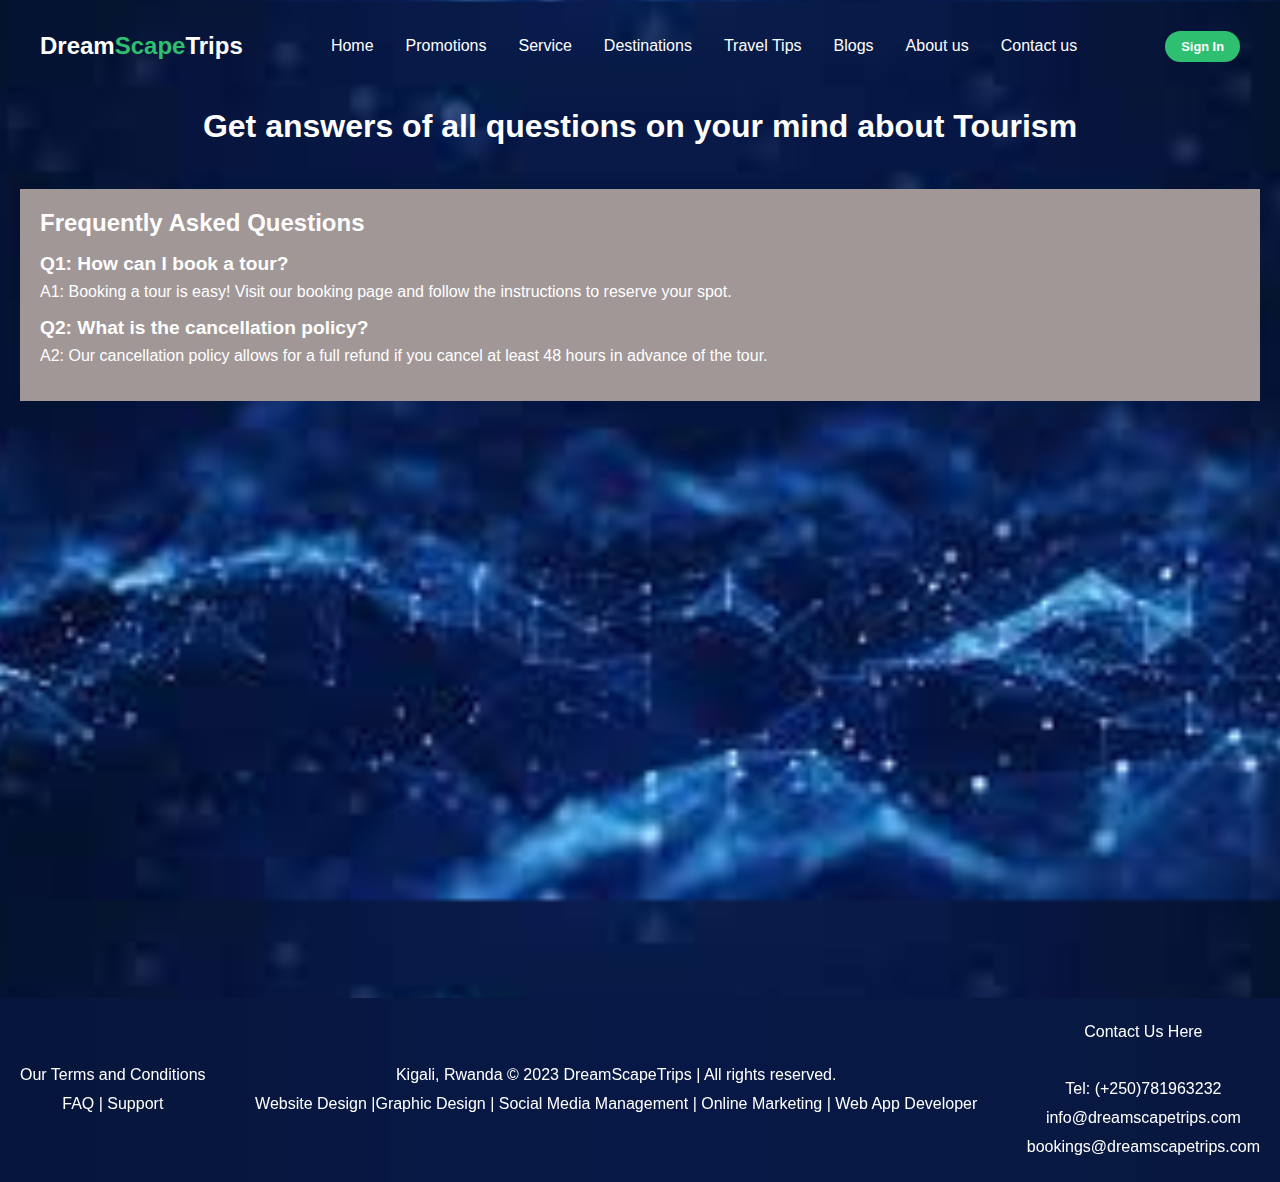
<file: FAQ.html>
<!DOCTYPE html>
<html lang="en">

<head>
  <meta charset="UTF-8">
  <meta name="viewport" content="width=device-width, initial-scale=1.0">
  <link rel="stylesheet" href="https://cdnjs.cloudflare.com/ajax/libs/font-awesome/6.4.0/css/all.min.css"
    integrity="sha512-iecdLmaskl7CVkqkXNQ/ZH/XLlvWZOJyj7Yy7tcenmpD1ypASozpmT/E0iPtmFIB46ZmdtAc9eNBvH0H/ZpiBw=="
    crossorigin="anonymous" referrerpolicy="no-referrer" />
  <link rel="stylesheet" href='https://unpkg.com/boxicons@latest/css/boxicons.min.css'>

  <link rel="preconnect" href="https://fonts.googleapis.com">
  <link rel="preconnect" href="https://fonts.gstatic.com" crossorigin>
  <link href="https://fonts.googleapis.com/css2?family=Rubik:wght@300;400;500;600;700;800;900&display=swap"
    rel="stylesheet">
  <link rel="stylesheet" href="./FAQ.css">
  <title>DSTrips</title>
</head>

<body>
  <header>
    <div class="navbar">
      <div class="logo"><a href="#">Dream<span>Scape</span>Trips</a></div>

      <ul class="links">
        <li><a href="./index.html">Home</a></li>
        <li><a href="/Promotions.html">Promotions</a></li>
        <li><a href="./index.html">Service</a></li>
        <li class="dropdown">
          <a href="./destinations.html">Destinations <i class="fa-solid fa-circle-chevron-down"></i></a>
          <ul class="dropdown-content">
            <li><a href="./rwanda.html">Rwanda</a></li>
            <li><a href="#">Congo</a></li>
            <li><a href="#">Uganda</a></li>
          </ul>
        </li>
        <li class="dropdown">
          <a href="./TravelTips.html">Travel Tips <i class="fa-solid fa-circle-chevron-down"></i></a>
          <ul class="dropdown-content">
            <li><a href="./visa.html">Guides & Visa</a></li>
          </ul>
        </li>
        <li><a href="./Blogs.html">Blogs</a></li>
        <li><a href="./Aboutus.html">About us</a></li>
        <li><a href="./contact.html">Contact us</a></li>
      </ul>
      <a href="./login.html" class="action_btn">Sign In</a>
      <div class="toggle_btn">
        <i class="fa-solid fa-bars"></i>
      </div>
    </div>

    <div class="dropdown_menu">
      <li><a href="./index.html">Home</a></li>
      <li><a href="./Promotions.html">Promotions</a></li>
      <li><a href="./index.html">Service</a></li>
      <li><a href="./destinations.html">Destinations</a></li>
      <li><a href="./TravelTips.html">Travel Tips</a></li>
      <li><a href="./Blogs.html">Blogs</a></li>
      <li><a href="./Aboutus.html">About us</a></li>
      <li><a href="./contact.html">Contact us</a></li>
      <a href="./login.html" class="action_btn">Sign In</a>
    </div>

  </header>

  <main>
    <header>
      <h1>Get answers of all questions on your mind about Tourism</h1>
  </header>

  <section class="faq">
      <h2>Frequently Asked Questions</h2>
      <div class="faq-item">
          <h3>Q1: How can I book a tour?</h3>
          <p>A1: Booking a tour is easy! Visit our booking page and follow the instructions to reserve your spot.</p>
      </div>

      <div class="faq-item">
          <h3>Q2: What is the cancellation policy?</h3>
          <p>A2: Our cancellation policy allows for a full refund if you cancel at least 48 hours in advance of the tour.</p>
      </div>
  </section>
  </main>

  <footer>
    <div class="address">
      <p>Our Terms and Conditions</p>
      <p>FAQ |  Support</p>
    </div>
    <div class="copyright">
      <p>
        Kigali, Rwanda &copy; 2023 DreamScapeTrips | All rights reserved. <br>
        Website Design |Graphic Design | Social Media Management | Online Marketing | Web App Developer 
      </p>
    </div>
    <div class="social-links">
      <p>Contact Us Here</p>
      <a href="#"><i class="fa-brands fa-facebook"></i></a>
      <a href="#"><i class="fa-brands fa-twitter"></i></a>
      <a href="#"><i class="fa-brands fa-instagram"></i></a>
      <a href="#"><i class="fa-brands fa-linkedin"></i></a>
      <a href="#"><i class="fa-brands fa-youtube"></i></a>
      <p>
        Tel: (+250)781963232 <br>
        info@dreamscapetrips.com <br>
        bookings@dreamscapetrips.com
      </p>
    </div>
  </footer>

  <script>
    const toggleBtn = document.querySelector('.toggle_btn')
    const toggleBtnIcon = document.querySelector('.toggle_btn i')
    const dropDownMenu = document.querySelector('.dropdown_menu')

    toggleBtn.onclick = function () {
      dropDownMenu.classList.toggle('open')
      const isOpen = dropDownMenu.classList.contains('open')

      toggleBtnIcon.classList = isOpen
        ? 'fa-solid fa-xmark'
        : 'fa-solid fa-bars'
    } 
  </script>
</body>

</html>
</file>
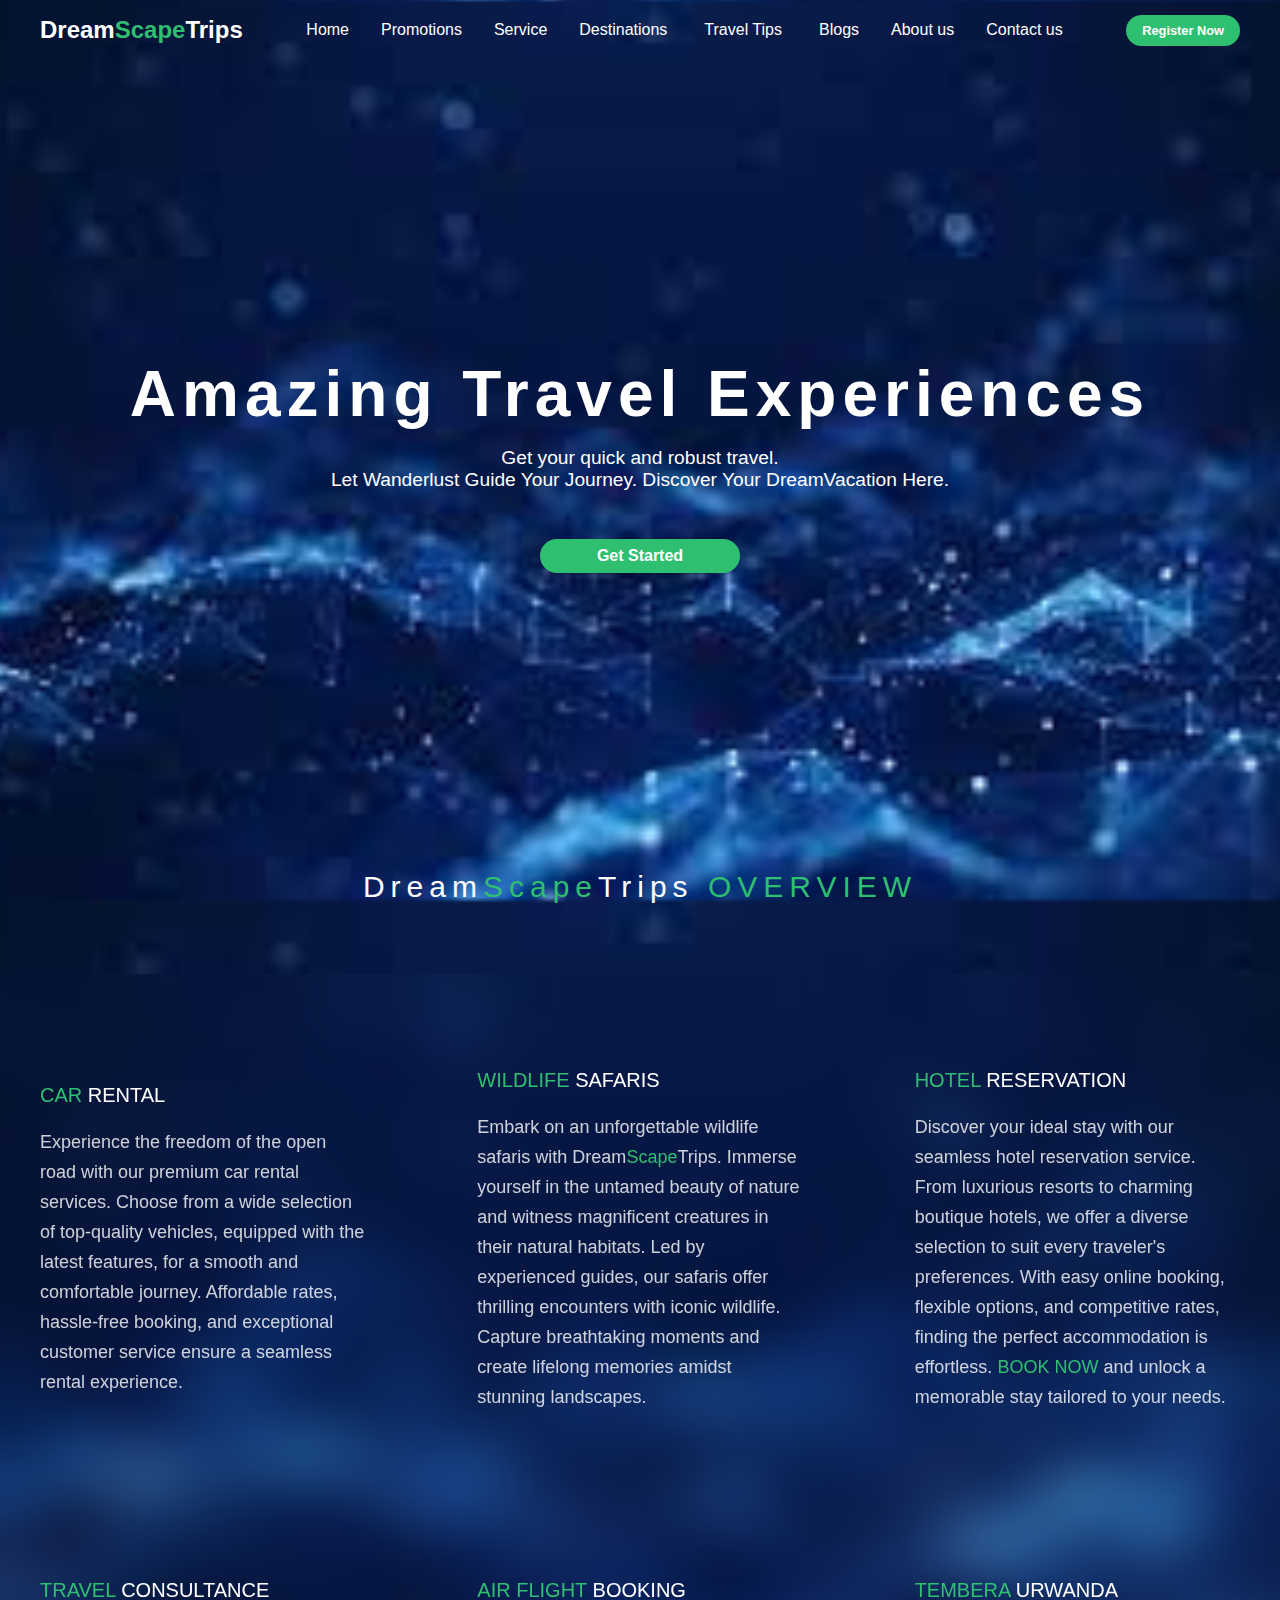
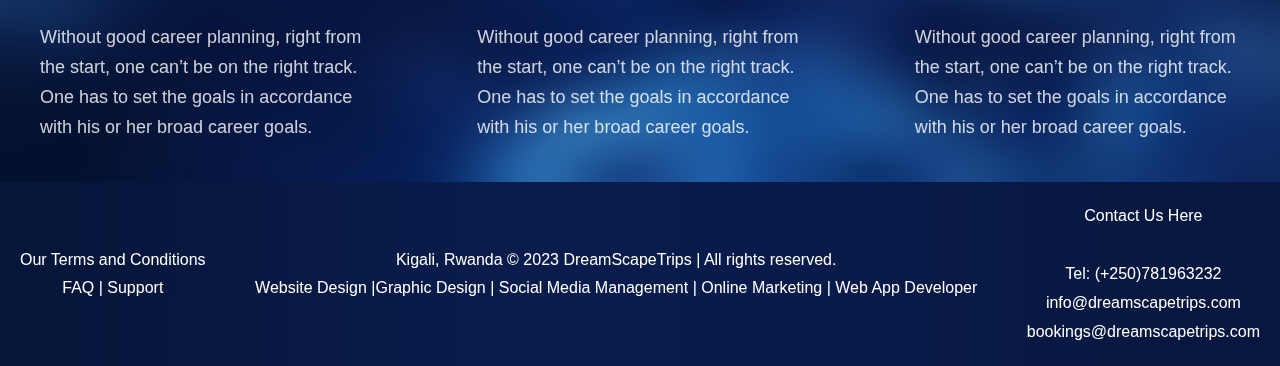
<file: homepage.html>
<!DOCTYPE html>
<html lang="en">

<head>
  <meta charset="UTF-8">
  <meta name="viewport" content="width=device-width, initial-scale=1.0">
  <link rel="stylesheet" href="https://cdnjs.cloudflare.com/ajax/libs/font-awesome/6.4.0/css/all.min.css"
    integrity="sha512-iecdLmaskl7CVkqkXNQ/ZH/XLlvWZOJyj7Yy7tcenmpD1ypASozpmT/E0iPtmFIB46ZmdtAc9eNBvH0H/ZpiBw=="
    crossorigin="anonymous" referrerpolicy="no-referrer" />
  <link rel="stylesheet" href='https://unpkg.com/boxicons@latest/css/boxicons.min.css'>

  <link rel="preconnect" href="https://fonts.googleapis.com">
  <link rel="preconnect" href="https://fonts.gstatic.com" crossorigin>
  <link href="https://fonts.googleapis.com/css2?family=Rubik:wght@300;400;500;600;700;800;900&display=swap"
    rel="stylesheet">
  <link rel="stylesheet" href="./hom.css">
  <title>DSTrips</title>
</head>

<body>
  <header>
    <div class="navbar">
      <div class="logo"><a href="#">Dream<span>Scape</span>Trips</a></div>

      <ul class="links">
        <li><a href="#hero">Home</a></li>
        <li><a href="/Promotions.html">Promotions</a></li>
        <li><a href="#services">Service</a></li>
        <li class="dropdown">
          <a href="./destinations.html">Destinations <i class="fa-solid fa-circle-chevron-down"></i></a>
          <ul class="dropdown-content">
            <li><a href="#">Rwanda</a></li>
            <li><a href="#">Congo</a></li>
            <li><a href="#">Uganda</a></li>
            <li><a href="#">Asia</a></li>
            <li><a href="#">Europe</a></li>
          </ul>
        </li>
        <li class="dropdown">
          <a href="./TravelTips.html">Travel Tips <i class="fa-solid fa-circle-chevron-down"></i></a>
          <ul class="dropdown-content">
            <li><a href="#">Guides</a></li>
            <li><a href="#">Visa</a></li>
          </ul>
        </li>
        <li><a href="./Blogs.html">Blogs</a></li>
        <li><a href="./Aboutus.html">About us</a></li>
        <li><a href="./contact.html">Contact us</a></li>
      </ul>
      <a href="./register.html" class="action_btn">Register Now</a>
      <div class="toggle_btn">
        <i class="fa-solid fa-bars"></i>
      </div>
    </div>

    <div class="dropdown_menu">
      <li><a href="#">Home</a></li>
      <li><a href="./Promotions.html">Promotions</a></li>
      <li><a href="#services">Service</a></li>
      <li><a href="./destinations.html">Destinations</a></li>
      <li><a href="./TravelTips.html">Travel Tips</a></li>
      <li><a href="./Blogs.html">Blogs</a></li>
      <li><a href="./Aboutus.html">About us</a></li>
      <li><a href="./contact.html">Contact us</a></li>
      <li><a href="./register.html" class="action_btn">Register Now</a></li>
    </div>

  </header>

  <main>
    <section id="hero">
      <h1>Amazing Travel Experiences</h1>
      <p>
        Get your quick and robust travel. <br>
        Let Wanderlust Guide Your Journey. Discover Your DreamVacation Here.
      </p>
      <a href="./register.html" class="action_btni">Get Started</a>
    </section>

    <!--start About me page-->
    <section class="services" id="services">
      <div class="center">
        <h2>Dream<span>Scape</span>Trips <span>OVERVIEW</span></h2>
      </div>

      <div class="service-content">
        <div class="row">
          <i class="fa-solid fa-car"></i>
          <h3><span>CAR</span> RENTAL</h3>
          <p>Experience the freedom of the open road with our premium car rental services. 
            Choose from a wide selection of top-quality vehicles, equipped with the latest features, 
            for a smooth and comfortable journey. Affordable rates, hassle-free booking, 
            and exceptional customer service ensure a seamless rental experience.
          </p>
        </div>

        <div class="row">
          <i class="fa-solid fa-person-walking-with-cane"></i>
          <h3><span>WILDLIFE</span> SAFARIS</h3>
          <p>Embark on an unforgettable wildlife safaris with Dream<span>Scape</span>Trips. 
            Immerse yourself in the untamed beauty of nature and witness magnificent creatures in their natural habitats. 
            Led by experienced guides, our safaris offer thrilling encounters with iconic wildlife. 
            Capture breathtaking moments and create lifelong memories amidst stunning landscapes. 
          </p>
        </div>

        <div class="row">
          <i class="fa-solid fa-bed"></i>
          <h3><span>HOTEL</span> RESERVATION</h3>
          <p>Discover your ideal stay with our seamless hotel reservation service. From luxurious resorts to charming boutique hotels, 
            we offer a diverse selection to suit every traveler's preferences. 
            With easy online booking, flexible options, and competitive rates, finding the perfect accommodation is effortless.  
            <span>BOOK NOW</span> and unlock a memorable stay tailored to your needs.
          </p>
        </div>

        <div class="row">
          <i class="fa-solid fa-people-group"></i>
          <h3><span>TRAVEL</span> CONSULTANCE</h3>
          <p>Without good career planning, right from the start, one can’t be on the right track.
            One has to set the goals in accordance with his or her broad career goals.
          </p>
        </div>

        <div class="row">
          <i class="fa-solid fa-plane-departure"></i>
          <h3><span>AIR FLIGHT</span> BOOKING</h3>
          <p>Without good career planning, right from the start, one can’t be on the right track.
            One has to set the goals in accordance with his or her broad career goals.
          </p>
        </div>

        <div class="row">
          <i class="fa-solid fa-mountain-city"></i>
          <h3><span>TEMBERA</span> URWANDA</h3>
          <p>Without good career planning, right from the start, one can’t be on the right track.
            One has to set the goals in accordance with his or her broad career goals.
          </p>
        </div>

      </div>
    </section>
  </main>

  <footer>
    <div class="address">
      <p>Our Terms and Conditions</p>
      <p>FAQ | Support</p>
    </div>
    <div class="copyright">
      <p>
        Kigali, Rwanda &copy; 2023 DreamScapeTrips | All rights reserved. <br>
        Website Design |Graphic Design | Social Media Management | Online Marketing | Web App Developer
      </p>
    </div>
    <div class="social-links">
      <p>Contact Us Here</p>
      <a href="#"><i class="fa-brands fa-facebook"></i></a>
      <a href="#"><i class="fa-brands fa-twitter"></i></a>
      <a href="#"><i class="fa-brands fa-instagram"></i></a>
      <a href="#"><i class="fa-brands fa-linkedin"></i></a>
      <a href="#"><i class="fa-brands fa-youtube"></i></a>
      <p>
        Tel: (+250)781963232 <br>
        info@dreamscapetrips.com <br>
        bookings@dreamscapetrips.com
      </p>
    </div>
  </footer>

  <script>
    const toggleBtn = document.querySelector('.toggle_btn')
    const toggleBtnIcon = document.querySelector('.toggle_btn i')
    const dropDownMenu = document.querySelector('.dropdown_menu')

    toggleBtn.onclick = function () {
      dropDownMenu.classList.toggle('open')
      const isOpen = dropDownMenu.classList.contains('open')

      toggleBtnIcon.classList = isOpen
        ? 'fa-solid fa-xmark'
        : 'fa-solid fa-bars'
    } 
  </script>
</body>

</html>
</file>
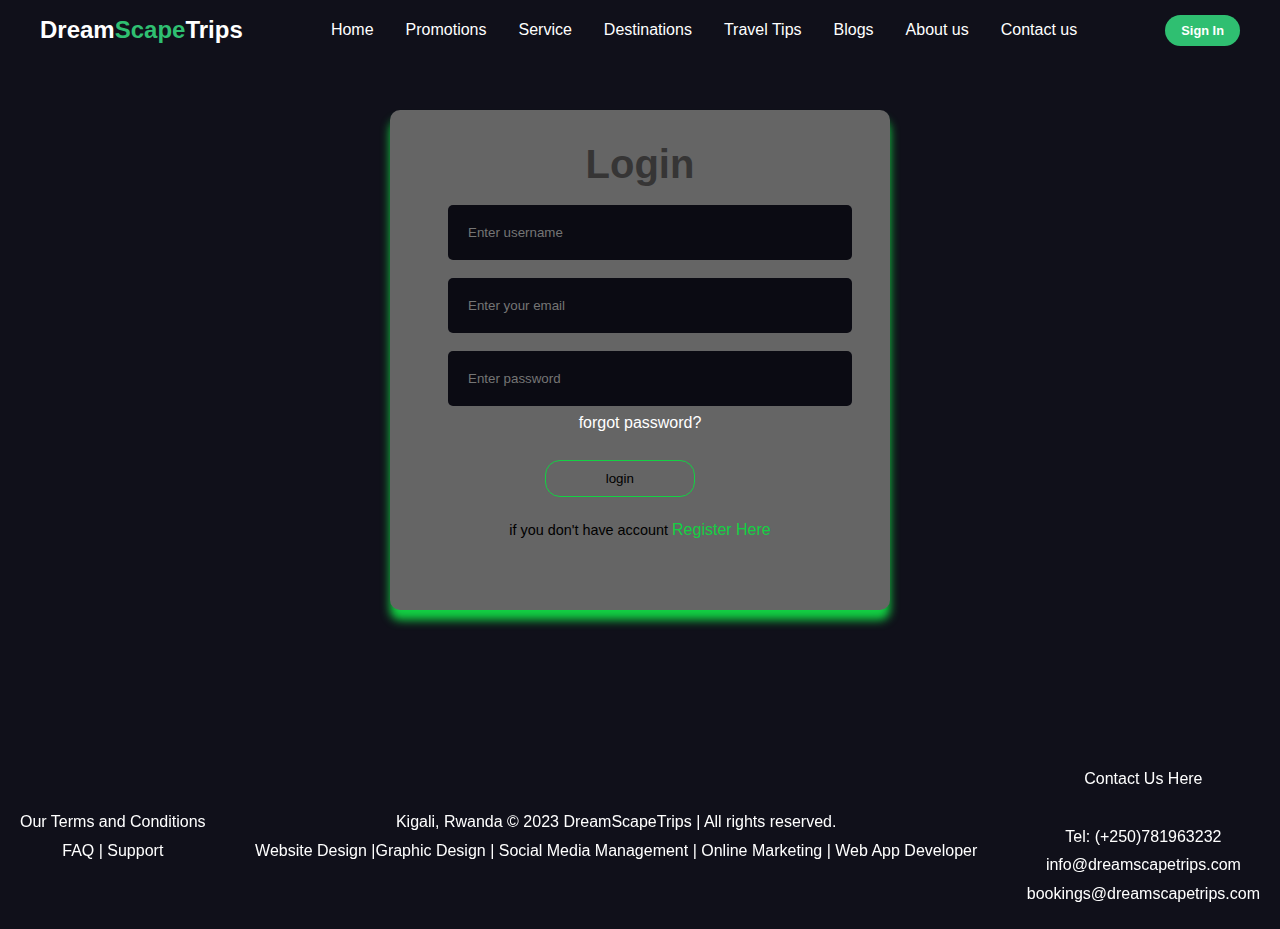
<file: login.html>
<!DOCTYPE html>
<html lang="en">

<head>
  <meta charset="UTF-8">
  <meta name="viewport" content="width=device-width, initial-scale=1.0">
  <link rel="stylesheet" href="https://cdnjs.cloudflare.com/ajax/libs/font-awesome/6.4.0/css/all.min.css"
    integrity="sha512-iecdLmaskl7CVkqkXNQ/ZH/XLlvWZOJyj7Yy7tcenmpD1ypASozpmT/E0iPtmFIB46ZmdtAc9eNBvH0H/ZpiBw=="
    crossorigin="anonymous" referrerpolicy="no-referrer" />
  <link rel="stylesheet" href='https://unpkg.com/boxicons@latest/css/boxicons.min.css'>

  <link rel="preconnect" href="https://fonts.googleapis.com">
  <link rel="preconnect" href="https://fonts.gstatic.com" crossorigin>
  <link href="https://fonts.googleapis.com/css2?family=Rubik:wght@300;400;500;600;700;800;900&display=swap"
    rel="stylesheet">
  <link rel="stylesheet" href="./login.css">
  <title>DSTrips</title>

</head>

<body>
  <header>
    <div class="navbar">
      <div class="logo"><a href="#">Dream<span>Scape</span>Trips</a></div>

      <ul class="links">
        <li><a href="./index.html">Home</a></li>
        <li><a href="./Promotions.html">Promotions</a></li>
        <li><a href="./index.html">Service</a></li>
        <li class="dropdown">
          <a href="./destinations.html">Destinations <i class="fa-solid fa-circle-chevron-down"></i></a>
          <ul class="dropdown-content">
            <li><a href="./rwanda.html">Rwanda</a></li>
            <li><a href="#">Congo</a></li>
            <li><a href="#">Uganda</a></li>
          </ul>
        </li>
        <li class="dropdown">
          <a href="./TravelTips.html">Travel Tips <i class="fa-solid fa-circle-chevron-down"></i></a>
          <ul class="dropdown-content">
            <li><a href="./visa.html">Guides & Visa</a></li>
          </ul>
        </li>
        <li><a href="./Blogs.html">Blogs</a></li>
        <li><a href="./Aboutus.html">About us</a></li>
        <li><a href="./contact.html">Contact us</a></li>
      </ul>
      <a href="./login.html" class="action_btn">Sign In</a>
      <div class="toggle_btn">
        <i class="fa-solid fa-bars"></i>
      </div>
    </div>

    <div class="dropdown_menu">
      <li><a href="./index.html">Home</a></li>
      <li><a href="./Promotions.html">Promotions</a></li>
      <li><a href="./index.html">Service</a></li>
      <li><a href="./destinations.html">Destinations</a></li>
      <li><a href="./TravelTips.html">Travel Tips</a></li>
      <li><a href="./Blogs.html">Blogs</a></li>
      <li><a href="./Aboutus.html">About us</a></li>
      <li><a href="./contact.html">Contact us</a></li>
      <a href="./login.html" class="action_btn">Sign In</a>
    </div>

  </header>

  <div class="wrapper">
    <Form Class="Form-1">
      <H1>Login</H1>
      <Input Type="text" Name="Username" placeholder="Enter username" Id="Username" required />
      <Input Type="Email" Name="Email" placeholder="Enter your email" Id="Email" required />
      <Input Type="Password" Name="Password" placeholder="Enter password" Id="Password" required />
      <div id="forgot">
        <p><a href="#">forgot password?</a></span></p>
      </div>
      <section id="butto">
        <input type="submit" value="login" class="button1">
      </section>
      <div class="member">
        if you don't have account   <a href="/register.html">Register Here</a>
      </div>
    </Form>
  </div>

  <footer>
    <div class="address">
      <p>Our Terms and Conditions</p>
      <p><a href="./FAQ.html">FAQ | Support</a></p>
    </div>
    <div class="copyright">
      <p>
        Kigali, Rwanda &copy; 2023 DreamScapeTrips | All rights reserved. <br>
        Website Design |Graphic Design | Social Media Management | Online Marketing | Web App Developer
      </p>
    </div>
    <div class="social-links">
      <p>Contact Us Here</p>
      <a href="#"><i class="fa-brands fa-facebook"></i></a>
      <a href="#"><i class="fa-brands fa-twitter"></i></a>
      <a href="#"><i class="fa-brands fa-instagram"></i></a>
      <a href="#"><i class="fa-brands fa-linkedin"></i></a>
      <a href="#"><i class="fa-brands fa-youtube"></i></a>
      <p>
        Tel: (+250)781963232 <br>
        info@dreamscapetrips.com <br>
        bookings@dreamscapetrips.com
      </p>
    </div>
  </footer>
</body>

</html>
</file>
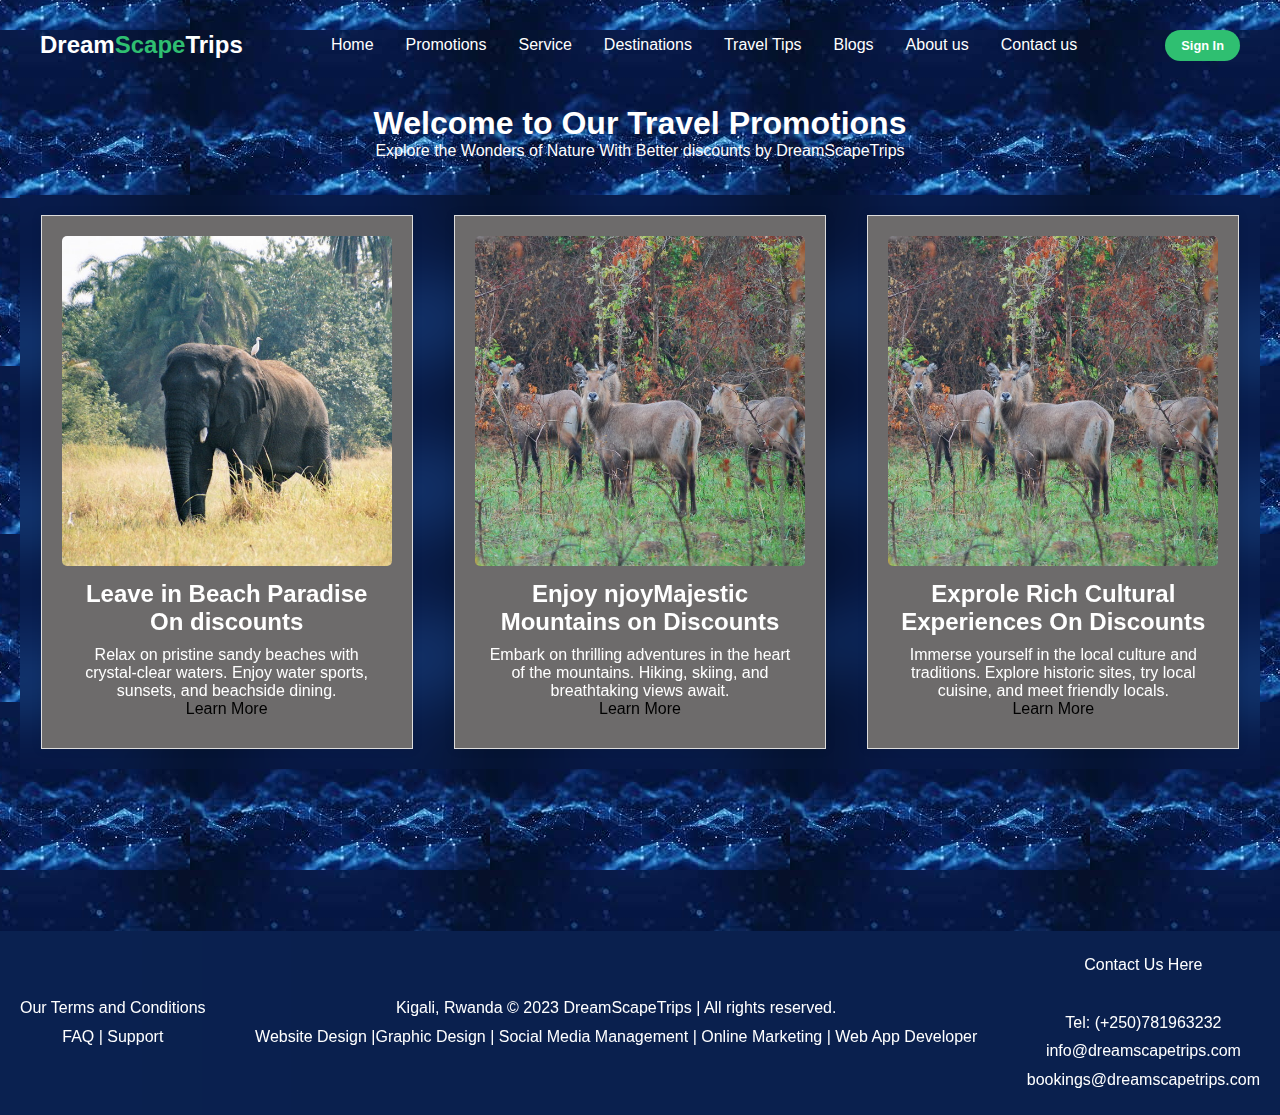
<file: Promotions.html>
<!DOCTYPE html>
<html lang="en">

<head>
  <meta charset="UTF-8">
  <meta name="viewport" content="width=device-width, initial-scale=1.0">
  <link rel="stylesheet" href="https://cdnjs.cloudflare.com/ajax/libs/font-awesome/6.4.0/css/all.min.css"
    integrity="sha512-iecdLmaskl7CVkqkXNQ/ZH/XLlvWZOJyj7Yy7tcenmpD1ypASozpmT/E0iPtmFIB46ZmdtAc9eNBvH0H/ZpiBw=="
    crossorigin="anonymous" referrerpolicy="no-referrer" />
  <link rel="stylesheet" href='https://unpkg.com/boxicons@latest/css/boxicons.min.css'>

  <link rel="preconnect" href="https://fonts.googleapis.com">
  <link rel="preconnect" href="https://fonts.gstatic.com" crossorigin>
  <link href="https://fonts.googleapis.com/css2?family=Rubik:wght@300;400;500;600;700;800;900&display=swap"
    rel="stylesheet">
  <link rel="stylesheet" href="./Promotions.css">
  <title>DSTrips</title>
</head>

<body>
  <header>
    <div class="navbar">
      <div class="logo"><a href="#">Dream<span>Scape</span>Trips</a></div>

      <ul class="links">
        <li><a href="./index.html">Home</a></li>
        <li><a href="/Promotions.html">Promotions</a></li>
        <li><a href="./index.html">Service</a></li>
        <li class="dropdown">
          <a href="./destinations.html">Destinations <i class="fa-solid fa-circle-chevron-down"></i></a>
          <ul class="dropdown-content">
            <li><a href="./rwanda.html">Rwanda</a></li>
            <li><a href="#">Congo</a></li>
            <li><a href="#">Uganda</a></li>
          </ul>
        </li>
        <li class="dropdown">
          <a href="./TravelTips.html">Travel Tips <i class="fa-solid fa-circle-chevron-down"></i></a>
          <ul class="dropdown-content">
            <li><a href="./visa.html">Guides & Visa</a></li>
          </ul>
        </li>
        <li><a href="./Blogs.html">Blogs</a></li>
        <li><a href="./Aboutus.html">About us</a></li>
        <li><a href="./contact.html">Contact us</a></li>
      </ul>
      <a href="./login.html" class="action_btn">Sign In</a>
      <div class="toggle_btn">
        <i class="fa-solid fa-bars"></i>
      </div>
    </div>

    <div class="dropdown_menu">
      <li><a href="./index.html">Home</a></li>
      <li><a href="./Promotions.html">Promotions</a></li>
      <li><a href="./index.html">Service</a></li>
      <li><a href="./destinations.html">Destinations</a></li>
      <li><a href="./TravelTips.html">Travel Tips</a></li>
      <li><a href="./Blogs.html">Blogs</a></li>
      <li><a href="./Aboutus.html">About us</a></li>
      <li><a href="./contact.html">Contact us</a></li>
      <a href="./login.html" class="action_btn">Sign In</a>
    </div>

  </header>

  <header>
    <h1>Welcome to Our Travel Promotions</h1>
    <p>Explore the Wonders of Nature With Better discounts by DreamScapeTrips</p>
  </header>

  <main>
    <section class="destination-card">
      <img src="./assets/animals1.png" alt="Beautiful Beach">
      <div class="destination-info">
        <h2>Leave in Beach Paradise On discounts</h2>
        <p>Relax on pristine sandy beaches with crystal-clear waters. Enjoy water sports, sunsets, and beachside dining.
        </p>
        <a href="#beach">Learn More</a>
      </div>
    </section>

    <section class="destination-card">
      <img src="./assets/animals3.png" alt="Majestic Mountains">
      <div class="destination-info">
        <h2>Enjoy njoyMajestic Mountains on Discounts</h2>
        <p>Embark on thrilling adventures in the heart of the mountains. Hiking, skiing, and breathtaking views await.
        </p>
        <a href="#mountains">Learn More</a>
      </div>
    </section>

    <section class="destination-card">
      <img src="./assets/animals3.png" alt="Rich Cultural Experiences">
      <div class="destination-info">
        <h2>Exprole Rich Cultural Experiences On Discounts</h2>
        <p>Immerse yourself in the local culture and traditions. Explore historic sites, try local cuisine, and meet
          friendly locals.</p>
        <a href="#culture">Learn More</a>
      </div>
    </section>

  </main>

  <footer>
    <div class="address">
      <p>Our Terms and Conditions</p>
      <p><a href="./FAQ.html">FAQ | Support</a></p>
    </div>
    <div class="copyright">
      <p>
        Kigali, Rwanda &copy; 2023 DreamScapeTrips | All rights reserved. <br>
        Website Design |Graphic Design | Social Media Management | Online Marketing | Web App Developer
      </p>
    </div>
    <div class="social-links">
      <p>Contact Us Here</p>
      <a href="#"><i class="fa-brands fa-facebook"></i></a>
      <a href="#"><i class="fa-brands fa-twitter"></i></a>
      <a href="#"><i class="fa-brands fa-instagram"></i></a>
      <a href="#"><i class="fa-brands fa-linkedin"></i></a>
      <a href="#"><i class="fa-brands fa-youtube"></i></a>
      <p>
        Tel: (+250)781963232 <br>
        info@dreamscapetrips.com <br>
        bookings@dreamscapetrips.com
      </p>
    </div>
  </footer>

  <script>
    const toggleBtn = document.querySelector('.toggle_btn')
    const toggleBtnIcon = document.querySelector('.toggle_btn i')
    const dropDownMenu = document.querySelector('.dropdown_menu')

    toggleBtn.onclick = function () {
      dropDownMenu.classList.toggle('open')
      const isOpen = dropDownMenu.classList.contains('open')

      toggleBtnIcon.classList = isOpen
        ? 'fa-solid fa-xmark'
        : 'fa-solid fa-bars'
    } 
  </script>
</body>

</html>
</file>
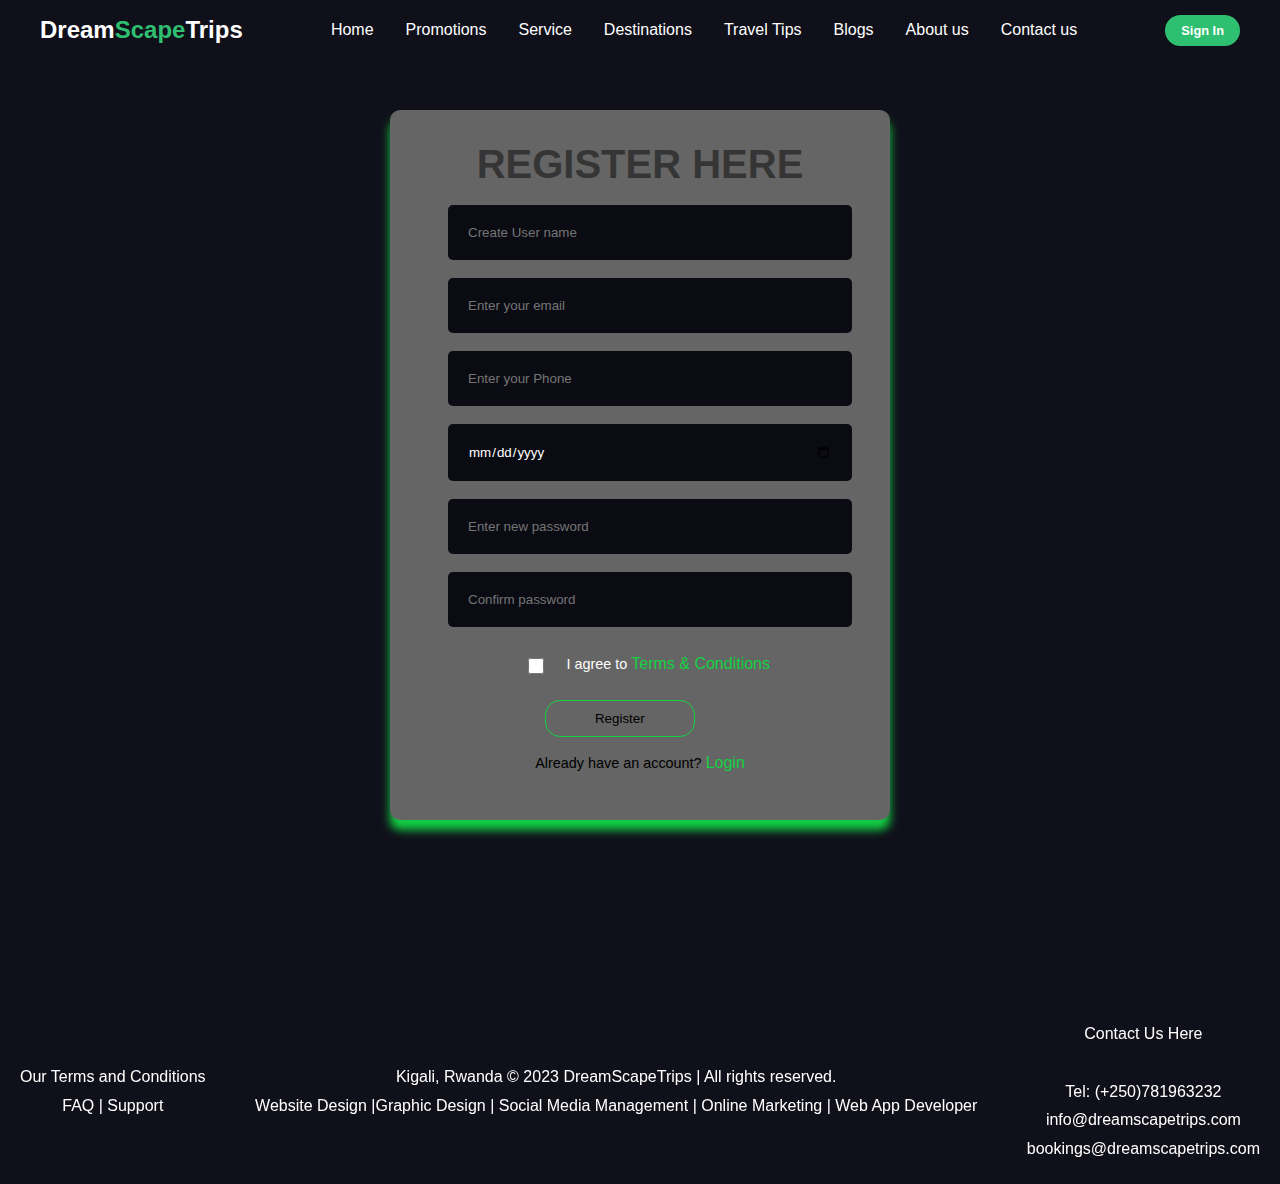
<file: register.html>
<!DOCTYPE html>
<html lang="en">

<head>
  <meta charset="UTF-8">
  <meta name="viewport" content="width=device-width, initial-scale=1.0">
  <link rel="stylesheet" href="https://cdnjs.cloudflare.com/ajax/libs/font-awesome/6.4.0/css/all.min.css"
    integrity="sha512-iecdLmaskl7CVkqkXNQ/ZH/XLlvWZOJyj7Yy7tcenmpD1ypASozpmT/E0iPtmFIB46ZmdtAc9eNBvH0H/ZpiBw=="
    crossorigin="anonymous" referrerpolicy="no-referrer" />
  <link rel="stylesheet" href='https://unpkg.com/boxicons@latest/css/boxicons.min.css'>

  <link rel="preconnect" href="https://fonts.googleapis.com">
  <link rel="preconnect" href="https://fonts.gstatic.com" crossorigin>
  <link href="https://fonts.googleapis.com/css2?family=Rubik:wght@300;400;500;600;700;800;900&display=swap"
    rel="stylesheet">
  <link rel="stylesheet" href="./register.css">
  <title>DSTrips</title>

</head>

<body>
  <header>
    <div class="navbar">
      <div class="logo"><a href="#">Dream<span>Scape</span>Trips</a></div>

      <ul class="links">
        <li><a href="./index.html">Home</a></li>
        <li><a href="./Promotions.html">Promotions</a></li>
        <li><a href="./index.html">Service</a></li>
        <li class="dropdown">
          <a href="./destinations.html">Destinations <i class="fa-solid fa-circle-chevron-down"></i></a>
          <ul class="dropdown-content">
            <li><a href="./rwanda.html">Rwanda</a></li>
            <li><a href="#">Congo</a></li>
            <li><a href="#">Uganda</a></li>
          </ul>
        </li>
        <li class="dropdown">
          <a href="./TravelTips.html">Travel Tips <i class="fa-solid fa-circle-chevron-down"></i></a>
          <ul class="dropdown-content">
            <li><a href="./visa.html">Guides & Visa</a></li>
          </ul>
        </li>
        <li><a href="./Blogs.html">Blogs</a></li>
        <li><a href="./Aboutus.html">About us</a></li>
        <li><a href="./contact.html">Contact us</a></li>
      </ul>
      <a href="./login.html" class="action_btn">Sign In</a>
      <div class="toggle_btn">
        <i class="fa-solid fa-bars"></i>
      </div>
    </div>

    <div class="dropdown_menu">
      <li><a href="./index.html">Home</a></li>
      <li><a href="./Promotions.html">Promotions</a></li>
      <li><a href="./index.html">Service</a></li>
      <li><a href="./destinations.html">Destinations</a></li>
      <li><a href="./TravelTips.html">Travel Tips</a></li>
      <li><a href="./Blogs.html">Blogs</a></li>
      <li><a href="./Aboutus.html">About us</a></li>
      <li><a href="./contact.html">Contact us</a></li>
      <a href="./login.html" class="action_btn">Sign In</a>
    </div>

  </header>

  <div class="wrapper">
    <form action="register.php" method="POST" class="signup_form">
      <h1>REGISTER HERE</h1>
      <input type="text" name="username" placeholder="Create User name" id="full_name" required />
      <input type="email" name="email" placeholder="Enter your email" id="email" required />
      <input type="text" name="phone" placeholder="Enter your Phone" id="phone" required />
      <input type="date" name="birthday" id="birthday" required />
      <input type="password" name="password" placeholder="Enter new password" id="password" required />
      <input type="password" name="confirm_password" placeholder="Confirm password" id="confirm_password" required />
      <div class="terms">
        <input type="checkbox" id="checkbox" name="terms" required>
        <label for="checkbox">I agree to <a href="#">Terms & Conditions</a></label>
      </div>
      <section id="butto">
        <button type="submit" class="button1" name="register">Register</button>
      </section>
      <div class="member">
        Already have an account? <a href="/login.html">Login</a>
      </div>
    </form>
  </div>

  <footer>
    <div class="address">
      <p>Our Terms and Conditions</p>
      <p><a href="./FAQ.html">FAQ | Support</a></p>
    </div>
    <div class="copyright">
      <p>
        Kigali, Rwanda &copy; 2023 DreamScapeTrips | All rights reserved. <br>
        Website Design |Graphic Design | Social Media Management | Online Marketing | Web App Developer
      </p>
    </div>
    <div class="social-links">
      <p>Contact Us Here</p>
      <a href="#"><i class="fa-brands fa-facebook"></i></a>
      <a href="#"><i class="fa-brands fa-twitter"></i></a>
      <a href="#"><i class="fa-brands fa-instagram"></i></a>
      <a href="#"><i class="fa-brands fa-linkedin"></i></a>
      <a href="#"><i class="fa-brands fa-youtube"></i></a>
      <p>
        Tel: (+250)781963232 <br>
        info@dreamscapetrips.com <br>
        bookings@dreamscapetrips.com
      </p>
    </div>
  </footer>
</body>

</html>
</file>
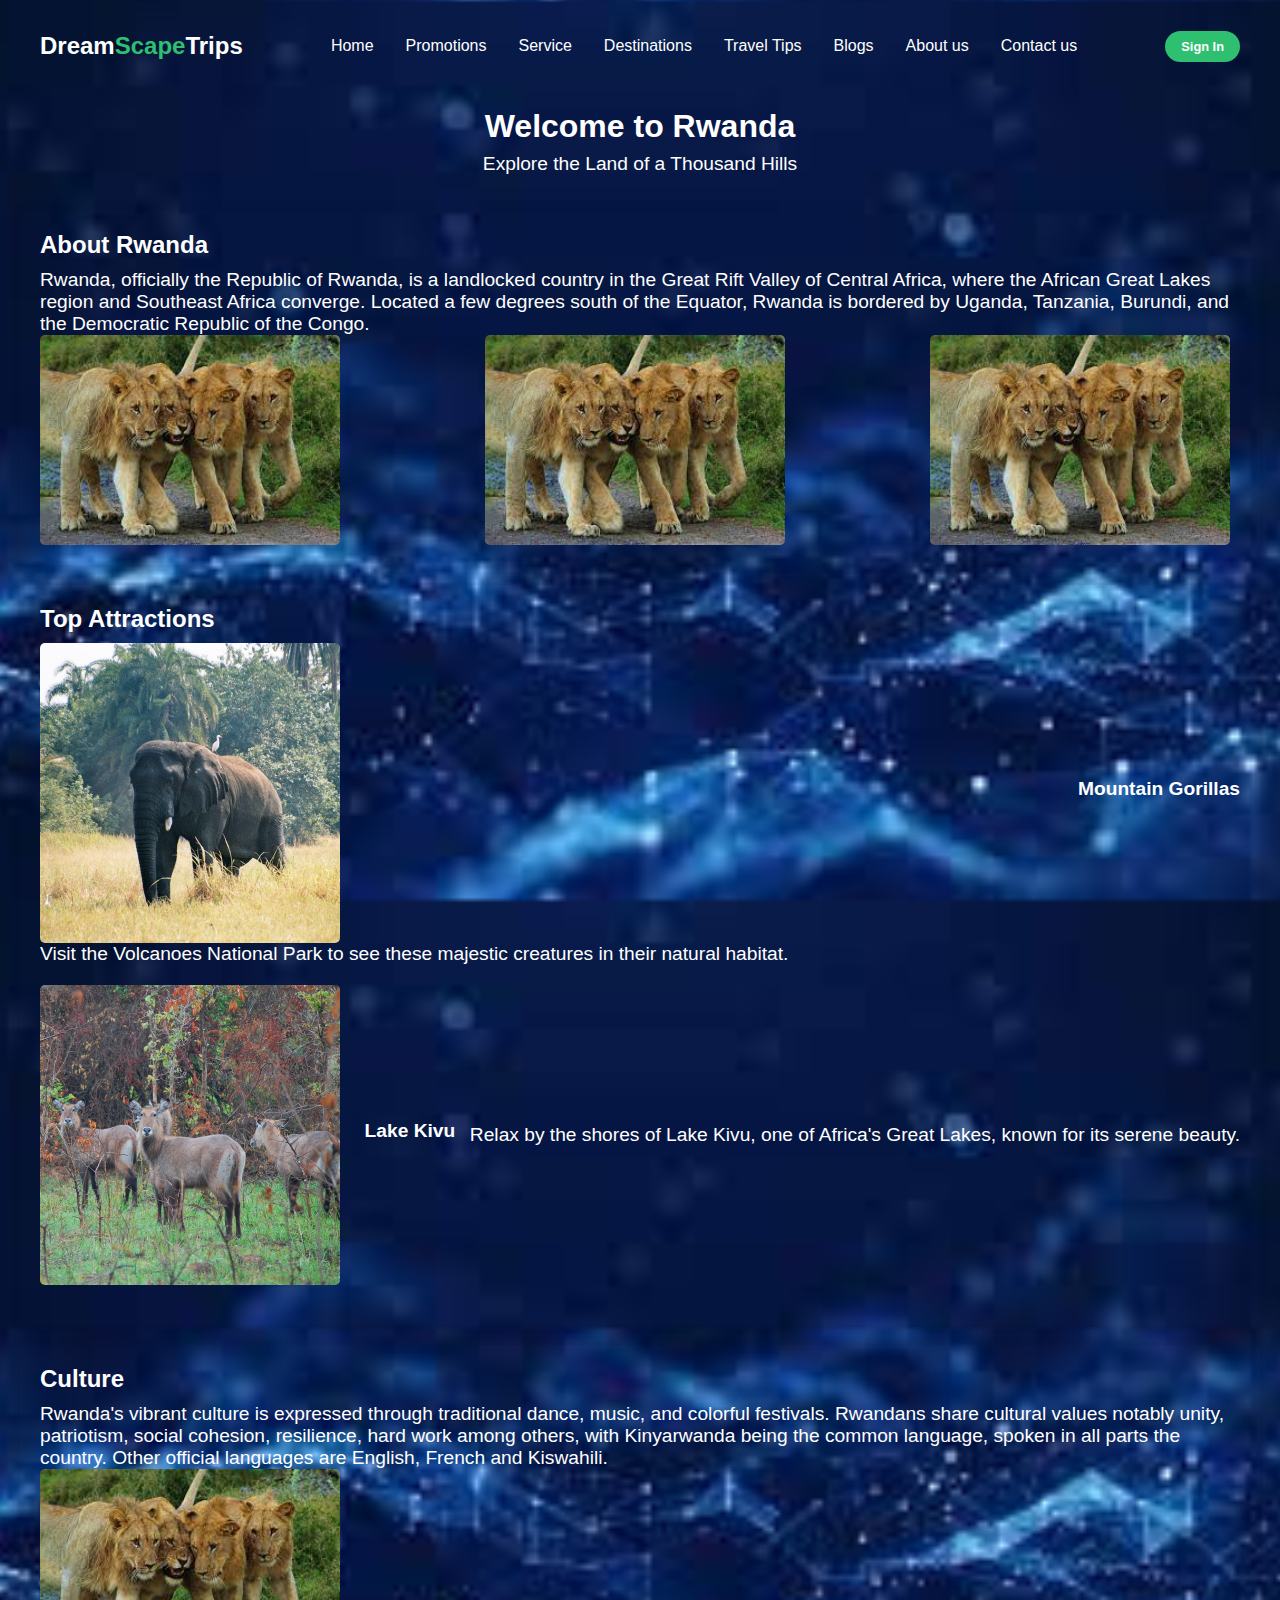
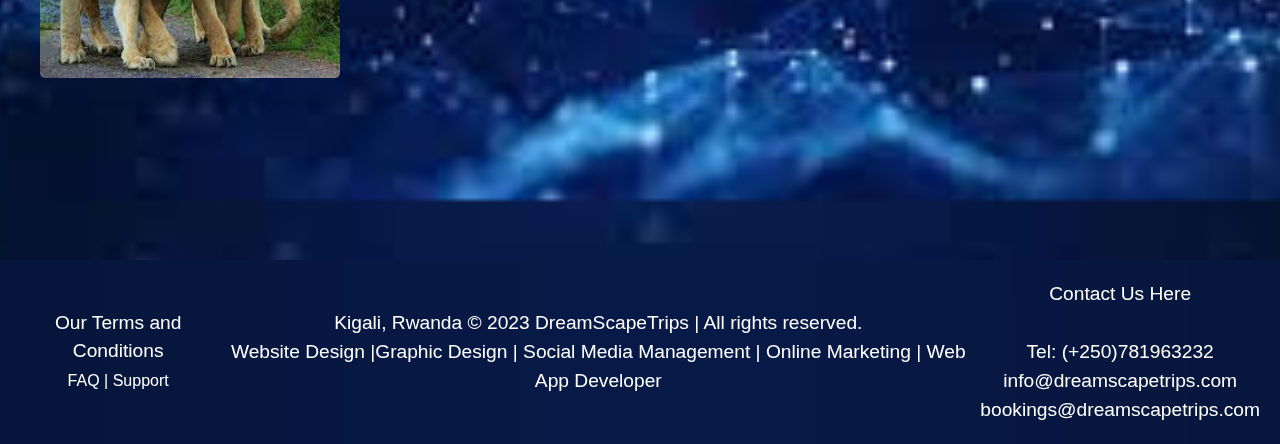
<file: rwanda.html>
<!DOCTYPE html>
<html lang="en">

<head>
  <meta charset="UTF-8">
  <meta name="viewport" content="width=device-width, initial-scale=1.0">
  <link rel="stylesheet" href="https://cdnjs.cloudflare.com/ajax/libs/font-awesome/6.4.0/css/all.min.css"
    integrity="sha512-iecdLmaskl7CVkqkXNQ/ZH/XLlvWZOJyj7Yy7tcenmpD1ypASozpmT/E0iPtmFIB46ZmdtAc9eNBvH0H/ZpiBw=="
    crossorigin="anonymous" referrerpolicy="no-referrer" />
  <link rel="stylesheet" href='https://unpkg.com/boxicons@latest/css/boxicons.min.css'>

  <link rel="preconnect" href="https://fonts.googleapis.com">
  <link rel="preconnect" href="https://fonts.gstatic.com" crossorigin>
  <link href="https://fonts.googleapis.com/css2?family=Rubik:wght@300;400;500;600;700;800;900&display=swap"
    rel="stylesheet">
  <link rel="stylesheet" href="./rw.css">
  <title>DSTrips</title>
</head>

<body>
  <header>
    <div class="navbar">
      <div class="logo"><a href="#">Dream<span>Scape</span>Trips</a></div>

      <ul class="links">
        <li><a href="./index.html">Home</a></li>
        <li><a href="/Promotions.html">Promotions</a></li>
        <li><a href="./index.html">Service</a></li>
        <li class="dropdown">
          <a href="./destinations.html">Destinations <i class="fa-solid fa-circle-chevron-down"></i></a>
          <ul class="dropdown-content">
            <li><a href="#">Rwanda</a></li>
            <li><a href="#">Congo</a></li>
            <li><a href="#">Uganda</a></li>
          </ul>
        </li>
        <li class="dropdown">
          <a href="./TravelTips.html">Travel Tips <i class="fa-solid fa-circle-chevron-down"></i></a>
          <ul class="dropdown-content">
            <li><a href="./visa.html">Guides & Visa</a></li>
          </ul>
        </li>
        <li><a href="./Blogs.html">Blogs</a></li>
        <li><a href="./Aboutus.html">About us</a></li>
        <li><a href="./contact.html">Contact us</a></li>
      </ul>
      <a href="./login.html" class="action_btn">Sign In</a>
      <div class="toggle_btn">
        <i class="fa-solid fa-bars"></i>
      </div>
    </div>

    <div class="dropdown_menu">
      <li><a href="./index.html">Home</a></li>
      <li><a href="./Promotions.html">Promotions</a></li>
      <li><a href="./index.html">Service</a></li>
      <li><a href="./destinations.html">Destinations</a></li>
      <li><a href="./TravelTips.html">Travel Tips</a></li>
      <li><a href="./Blogs.html">Blogs</a></li>
      <li><a href="./Aboutus.html">About us</a></li>
      <li><a href="./contact.html">Contact us</a></li>
      <a href="./login.html" class="action_btn">Sign In</a>
    </div>

  </header>

  <main>
    <header>
      <h1>Welcome to Rwanda</h1>
      <p>Explore the Land of a Thousand Hills</p>
  </header>

  <section class="culture">
    <h2>About Rwanda</h2>
    <p>Rwanda, officially the Republic of Rwanda, is a landlocked country in the Great Rift Valley of Central Africa, where the African Great Lakes region and Southeast Africa converge. Located a few degrees south of the Equator, Rwanda is bordered by Uganda, Tanzania, Burundi, and the Democratic Republic of the Congo.</p>
    <img src="./assets/animals.png" alt="Rwandan Culture">
    <img src="./assets/animals.png" alt="Rwandan Culture">
    <img src="./assets/animals.png" alt="Rwandan Culture">
 </section>

  <section class="attractions">
      <h2>Top Attractions</h2>
      <div class="attraction">
          <img src="./assets/animals1.png" alt="Mountain Gorillas">
          <h3>Mountain Gorillas</h3>
          <p>Visit the Volcanoes National Park to see these majestic creatures in their natural habitat.
            
          </p>
      </div>
      <div class="attraction">
          <img src="./assets/animals3.png" alt="Lake Kivu">
          <h3>Lake Kivu</h3>
          <p>Relax by the shores of Lake Kivu, one of Africa's Great Lakes, known for its serene beauty.</p>
      </div>
  </section>

  <section class="culture">
      <h2>Culture</h2>
      <p>Rwanda's vibrant culture is expressed through traditional dance, music, and colorful festivals.
        Rwandans share cultural values notably unity, patriotism, social cohesion, resilience, hard work among others, with Kinyarwanda being the common language, spoken in all parts the country. Other official languages are English, French and Kiswahili.
      </p>
      <img src="./assets/animals.png" alt="Rwandan Culture">
  </section>

  </main>

  <footer>
    <div class="address">
      <p>Our Terms and Conditions</p>
      <p><a href="./FAQ.html">FAQ | Support</a></p>
    </div>
    <div class="copyright">
      <p>
        Kigali, Rwanda &copy; 2023 DreamScapeTrips | All rights reserved. <br>
        Website Design |Graphic Design | Social Media Management | Online Marketing | Web App Developer 
      </p>
    </div>
    <div class="social-links">
      <p>Contact Us Here</p>
      <a href="#"><i class="fa-brands fa-facebook"></i></a>
      <a href="#"><i class="fa-brands fa-twitter"></i></a>
      <a href="#"><i class="fa-brands fa-instagram"></i></a>
      <a href="#"><i class="fa-brands fa-linkedin"></i></a>
      <a href="#"><i class="fa-brands fa-youtube"></i></a>
      <p>
        Tel: (+250)781963232 <br>
        info@dreamscapetrips.com <br>
        bookings@dreamscapetrips.com
      </p>
    </div>
  </footer>

  <script>
    const toggleBtn = document.querySelector('.toggle_btn')
    const toggleBtnIcon = document.querySelector('.toggle_btn i')
    const dropDownMenu = document.querySelector('.dropdown_menu')

    toggleBtn.onclick = function () {
      dropDownMenu.classList.toggle('open')
      const isOpen = dropDownMenu.classList.contains('open')

      toggleBtnIcon.classList = isOpen
        ? 'fa-solid fa-xmark'
        : 'fa-solid fa-bars'
    } 
  </script>
</body>

</html>
</file>
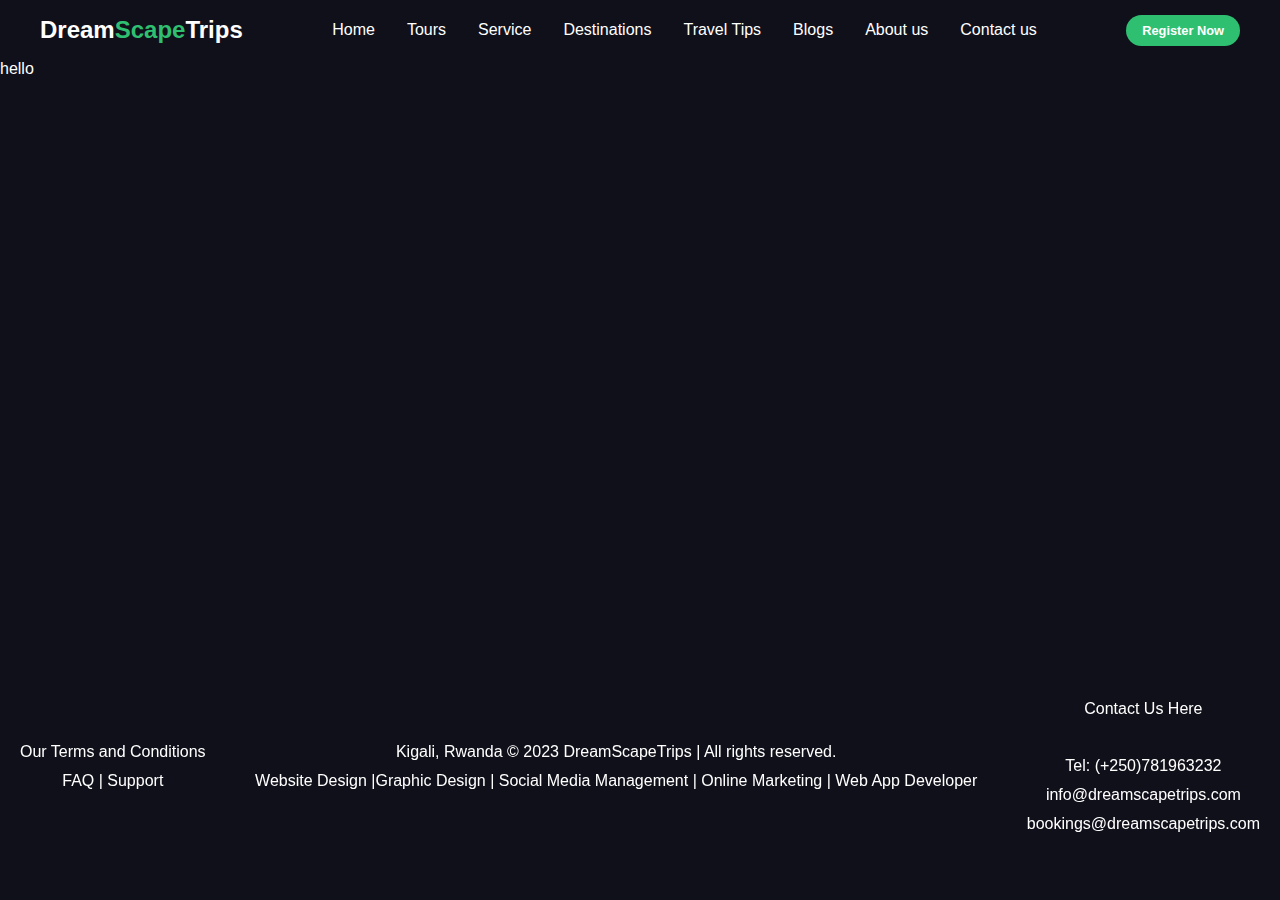
<file: Tours.html>
<!DOCTYPE html>
<html lang="en">

<head>
  <meta charset="UTF-8">
  <meta name="viewport" content="width=device-width, initial-scale=1.0">
  <link rel="stylesheet" href="https://cdnjs.cloudflare.com/ajax/libs/font-awesome/6.4.0/css/all.min.css"
    integrity="sha512-iecdLmaskl7CVkqkXNQ/ZH/XLlvWZOJyj7Yy7tcenmpD1ypASozpmT/E0iPtmFIB46ZmdtAc9eNBvH0H/ZpiBw=="
    crossorigin="anonymous" referrerpolicy="no-referrer" />
  <link rel="stylesheet" href='https://unpkg.com/boxicons@latest/css/boxicons.min.css'>

  <link rel="preconnect" href="https://fonts.googleapis.com">
  <link rel="preconnect" href="https://fonts.gstatic.com" crossorigin>
  <link href="https://fonts.googleapis.com/css2?family=Rubik:wght@300;400;500;600;700;800;900&display=swap"
    rel="stylesheet">
  <link rel="stylesheet" href="./Tours.css">
  <title>DSTrips</title>
</head>

<body>
  <header>
    <div class="navbar">
      <div class="logo"><a href="#">Dream<span>Scape</span>Trips</a></div>

      <ul class="links">
        <li><a href="./homepage.html">Home</a></li>
        <li><a href="/Tours.html">Tours</a></li>
        <li><a href="#services">Service</a></li>
        <li class="dropdown">
          <a href="./destinations.html">Destinations <i class="fa-solid fa-circle-chevron-down"></i></a>
          <ul class="dropdown-content">
            <li><a href="#">Rwanda</a></li>
            <li><a href="#">Congo</a></li>
            <li><a href="#">Uganda</a></li>
            <li><a href="#">Asia</a></li>
            <li><a href="#">Europe</a></li>
          </ul>
        </li>
        <li class="dropdown">
          <a href="./TravelTips.html">Travel Tips <i class="fa-solid fa-circle-chevron-down"></i></a>
          <ul class="dropdown-content">
            <li><a href="#">Guides</a></li>
            <li><a href="#">Visa</a></li>
          </ul>
        </li>
        <li><a href="./Blogs.html">Blogs</a></li>
        <li><a href="./Aboutus.html">About us</a></li>
        <li><a href="./contact.html">Contact us</a></li>
      </ul>
      <a href="#" class="action_btn">Register Now</a>
      <div class="toggle_btn">
        <i class="fa-solid fa-bars"></i>
      </div>
    </div>

    <div class="dropdown_menu">
      <li><a href="#">Home</a></li>
      <li><a href="./Tours.html">Tours</a></li>
      <li><a href="#services">Service</a></li>
      <li><a href="./destinations.html">Destinations</a></li>
      <li><a href="./TravelTips.html">Travel Tips</a></li>
      <li><a href="./Blogs.html">Blogs</a></li>
      <li><a href="./Aboutus.html">About us</a></li>
      <li><a href="./contact.html">Contact us</a></li>
      <li><a href="#" class="action_btn">Register Now</a></li>
    </div>

  </header>

  <main>
    hello
  </main>

  <footer>
    <div class="address">
      <p>Our Terms and Conditions</p>
      <p>FAQ |  Support</p>
    </div>
    <div class="copyright">
      <p>
        Kigali, Rwanda &copy; 2023 DreamScapeTrips | All rights reserved. <br>
        Website Design |Graphic Design | Social Media Management | Online Marketing | Web App Developer 
      </p>
    </div>
    <div class="social-links">
      <p>Contact Us Here</p>
      <a href="#"><i class="fa-brands fa-facebook"></i></a>
      <a href="#"><i class="fa-brands fa-twitter"></i></a>
      <a href="#"><i class="fa-brands fa-instagram"></i></a>
      <a href="#"><i class="fa-brands fa-linkedin"></i></a>
      <a href="#"><i class="fa-brands fa-youtube"></i></a>
      <p>
        Tel: (+250)781963232 <br>
        info@dreamscapetrips.com <br>
        bookings@dreamscapetrips.com
      </p>
    </div>
  </footer>

  <script>
    const toggleBtn = document.querySelector('.toggle_btn')
    const toggleBtnIcon = document.querySelector('.toggle_btn i')
    const dropDownMenu = document.querySelector('.dropdown_menu')

    toggleBtn.onclick = function () {
      dropDownMenu.classList.toggle('open')
      const isOpen = dropDownMenu.classList.contains('open')

      toggleBtnIcon.classList = isOpen
        ? 'fa-solid fa-xmark'
        : 'fa-solid fa-bars'
    } 
  </script>
</body>

</html>
</file>
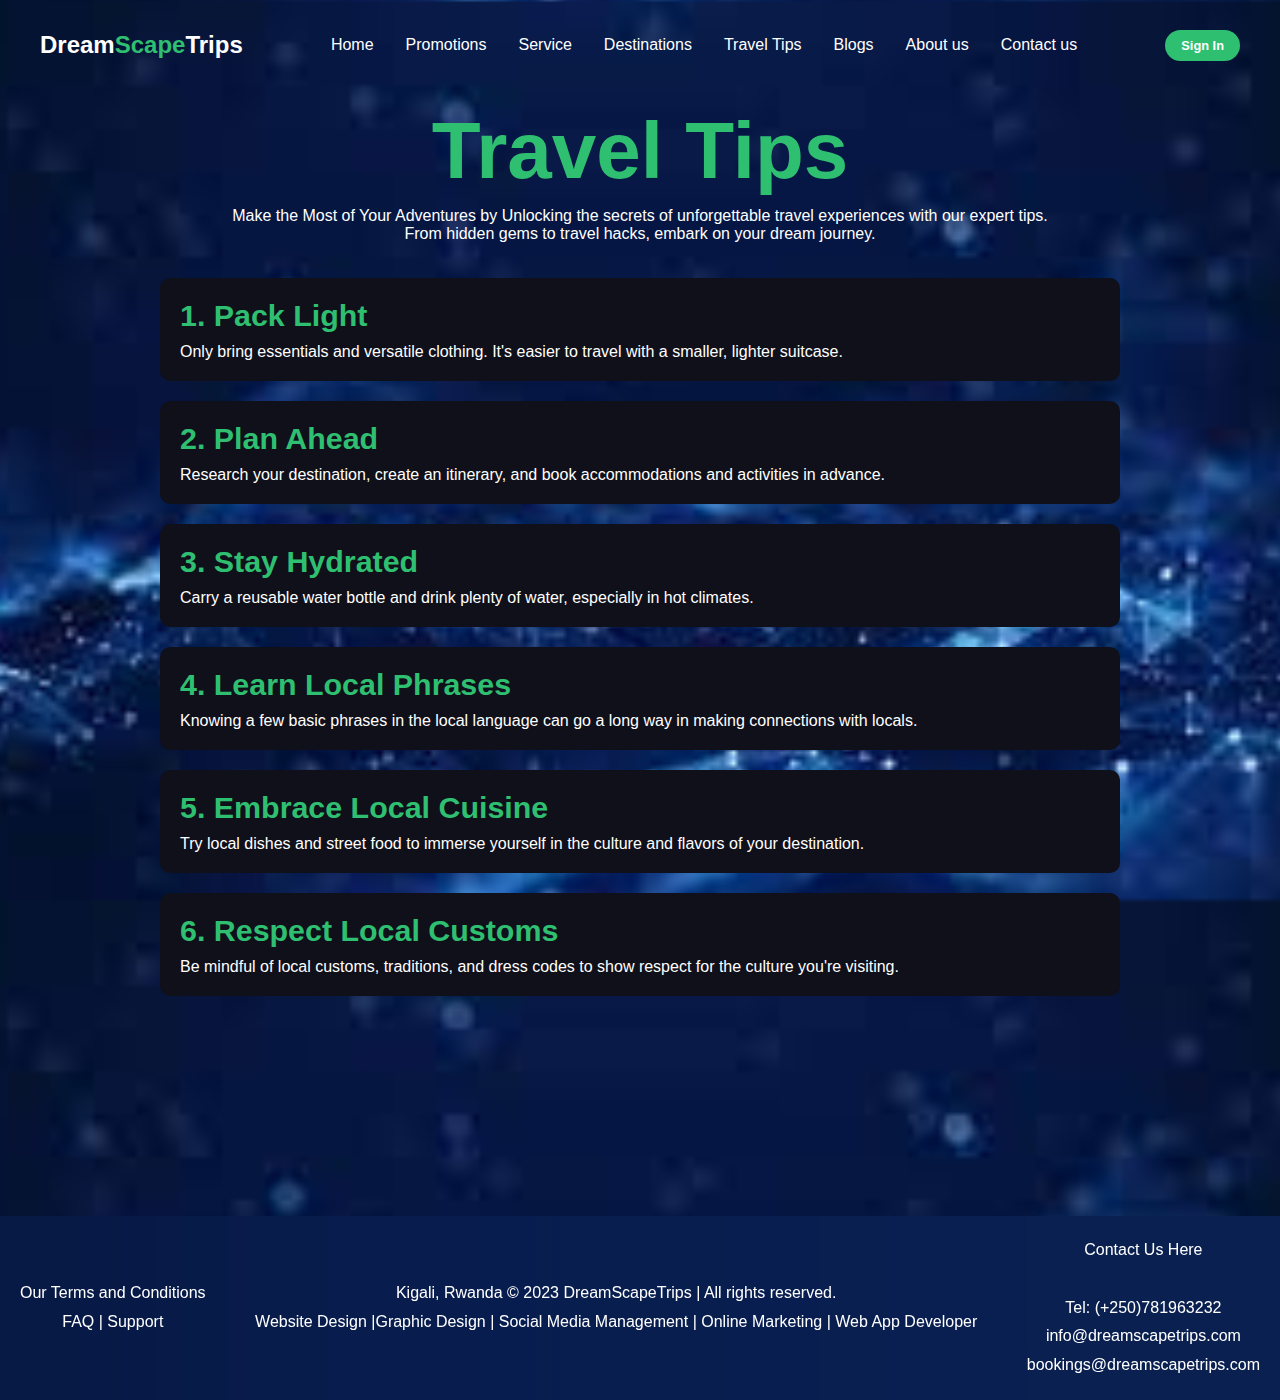
<file: TravelTips.html>
<!DOCTYPE html>
<html lang="en">

<head>
  <meta charset="UTF-8">
  <meta name="viewport" content="width=device-width, initial-scale=1.0">
  <link rel="stylesheet" href="https://cdnjs.cloudflare.com/ajax/libs/font-awesome/6.4.0/css/all.min.css"
    integrity="sha512-iecdLmaskl7CVkqkXNQ/ZH/XLlvWZOJyj7Yy7tcenmpD1ypASozpmT/E0iPtmFIB46ZmdtAc9eNBvH0H/ZpiBw=="
    crossorigin="anonymous" referrerpolicy="no-referrer" />
  <link rel="stylesheet" href='https://unpkg.com/boxicons@latest/css/boxicons.min.css'>

  <link rel="preconnect" href="https://fonts.googleapis.com">
  <link rel="preconnect" href="https://fonts.gstatic.com" crossorigin>
  <link href="https://fonts.googleapis.com/css2?family=Rubik:wght@300;400;500;600;700;800;900&display=swap"
    rel="stylesheet">
  <link rel="stylesheet" href="./travel.css">
  <title>DSTrips</title>
</head>

<body>
  <header>
    <div class="navbar">
      <div class="logo"><a href="#">Dream<span>Scape</span>Trips</a></div>

      <ul class="links">
        <li><a href="./index.html">Home</a></li>
        <li><a href="/Promotions.html">Promotions</a></li>
        <li><a href="./index.html">Service</a></li>
        <li class="dropdown">
          <a href="./destinations.html">Destinations <i class="fa-solid fa-circle-chevron-down"></i></a>
          <ul class="dropdown-content">
            <li><a href="./rwanda.html">Rwanda</a></li>
            <li><a href="#">Congo</a></li>
            <li><a href="#">Uganda</a></li>
          </ul>
        </li>
        <li class="dropdown">
          <a href="./TravelTips.html">Travel Tips <i class="fa-solid fa-circle-chevron-down"></i></a>
          <ul class="dropdown-content">
            <li><a href="./visa.html">Guides & Visa</a></li>
          </ul>
        </li>
        <li><a href="./Blogs.html">Blogs</a></li>
        <li><a href="./Aboutus.html">About us</a></li>
        <li><a href="./contact.html">Contact us</a></li>
      </ul>
      <a href="./login.html" class="action_btn">Sign In</a>
      <div class="toggle_btn">
        <i class="fa-solid fa-bars"></i>
      </div>
    </div>

    <div class="dropdown_menu">
      <li><a href="./index.html">Home</a></li>
      <li><a href="./Promotions.html">Tours</a></li>
      <li><a href="./index.html">Service</a></li>
      <li><a href="./destinations.html">Promotions</a></li>
      <li><a href="./TravelTips.html">Travel Tips</a></li>
      <li><a href="./Blogs.html">Blogs</a></li>
      <li><a href="./Aboutus.html">About us</a></li>
      <li><a href="./contact.html">Contact us</a></li>
      <a href="./login.html" class="action_btn">Sign In</a>
    </div>

  </header>

  <header>
    <h1>Travel Tips</h1>
    <p>Make the Most of Your Adventures by Unlocking the secrets of unforgettable travel experiences with our expert tips. <br>
      From hidden gems to travel hacks, embark on your dream journey.</p>
  </header>

  <main>
    <section class="tip">
      <h2>1. Pack Light</h2>
      <p>Only bring essentials and versatile clothing. It's easier to travel with a smaller, lighter suitcase.</p>
    </section>

    <section class="tip">
      <h2>2. Plan Ahead</h2>
      <p>Research your destination, create an itinerary, and book accommodations and activities in advance.</p>
    </section>

    <section class="tip">
      <h2>3. Stay Hydrated</h2>
      <p>Carry a reusable water bottle and drink plenty of water, especially in hot climates.</p>
    </section>

    <section class="tip">
      <h2>4. Learn Local Phrases</h2>
      <p>Knowing a few basic phrases in the local language can go a long way in making connections with locals.</p>
    </section>

    <section class="tip">
      <h2>5. Embrace Local Cuisine</h2>
      <p>Try local dishes and street food to immerse yourself in the culture and flavors of your destination.</p>
    </section>

    <section class="tip">
      <h2>6. Respect Local Customs</h2>
      <p>Be mindful of local customs, traditions, and dress codes to show respect for the culture you're visiting.</p>
    </section>
  </main>

  <footer>
    <div class="address">
      <p>Our Terms and Conditions</p>
      <p><a href="./FAQ.html">FAQ | Support</a></p>
    </div>
    <div class="copyright">
      <p>
        Kigali, Rwanda &copy; 2023 DreamScapeTrips | All rights reserved. <br>
        Website Design |Graphic Design | Social Media Management | Online Marketing | Web App Developer
      </p>
    </div>
    <div class="social-links">
      <p>Contact Us Here</p>
      <a href="#"><i class="fa-brands fa-facebook"></i></a>
      <a href="#"><i class="fa-brands fa-twitter"></i></a>
      <a href="#"><i class="fa-brands fa-instagram"></i></a>
      <a href="#"><i class="fa-brands fa-linkedin"></i></a>
      <a href="#"><i class="fa-brands fa-youtube"></i></a>
      <p>
        Tel: (+250)781963232 <br>
        info@dreamscapetrips.com <br>
        bookings@dreamscapetrips.com
      </p>
    </div>
  </footer>

  <script>
    const toggleBtn = document.querySelector('.toggle_btn')
    const toggleBtnIcon = document.querySelector('.toggle_btn i')
    const dropDownMenu = document.querySelector('.dropdown_menu')

    toggleBtn.onclick = function () {
      dropDownMenu.classList.toggle('open')
      const isOpen = dropDownMenu.classList.contains('open')

      toggleBtnIcon.classList = isOpen
        ? 'fa-solid fa-xmark'
        : 'fa-solid fa-bars'
    } 
  </script>
</body>

</html>
</file>
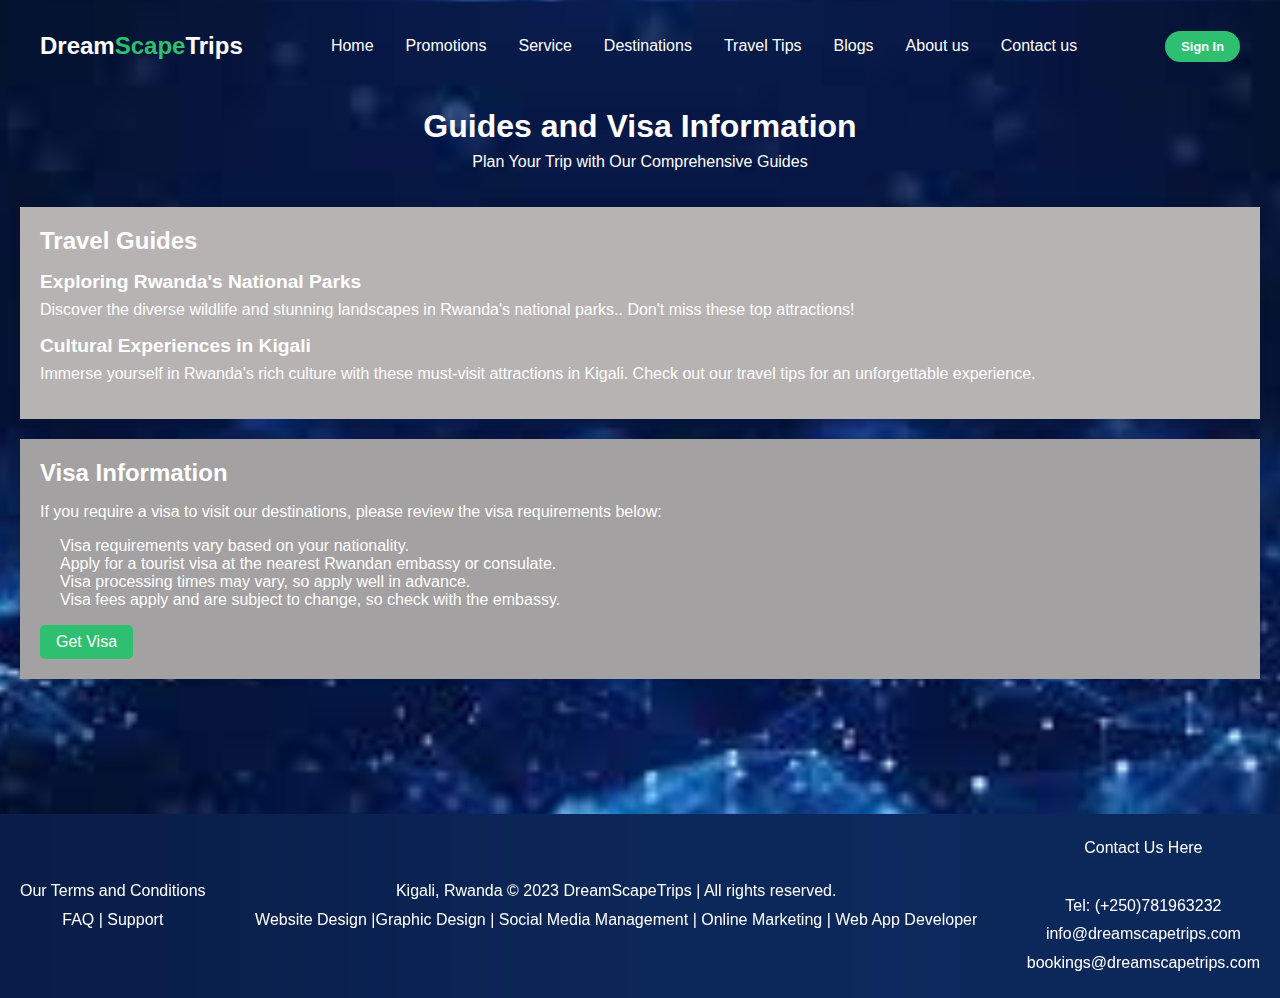
<file: visa.html>
<!DOCTYPE html>
<html lang="en">

<head>
  <meta charset="UTF-8">
  <meta name="viewport" content="width=device-width, initial-scale=1.0">
  <link rel="stylesheet" href="https://cdnjs.cloudflare.com/ajax/libs/font-awesome/6.4.0/css/all.min.css"
    integrity="sha512-iecdLmaskl7CVkqkXNQ/ZH/XLlvWZOJyj7Yy7tcenmpD1ypASozpmT/E0iPtmFIB46ZmdtAc9eNBvH0H/ZpiBw=="
    crossorigin="anonymous" referrerpolicy="no-referrer" />
  <link rel="stylesheet" href='https://unpkg.com/boxicons@latest/css/boxicons.min.css'>

  <link rel="preconnect" href="https://fonts.googleapis.com">
  <link rel="preconnect" href="https://fonts.gstatic.com" crossorigin>
  <link href="https://fonts.googleapis.com/css2?family=Rubik:wght@300;400;500;600;700;800;900&display=swap"
    rel="stylesheet">
  <link rel="stylesheet" href="./visa.css">
  <title>DSTrips</title>
</head>

<body>
  <header>
    <div class="navbar">
      <div class="logo"><a href="#">Dream<span>Scape</span>Trips</a></div>

      <ul class="links">
        <li><a href="./homepage.html">Home</a></li>
        <li><a href="/Promotions.html">Promotions</a></li>
        <li><a href="./homepage.html">Service</a></li>
        <li class="dropdown">
          <a href="./destinations.html">Destinations <i class="fa-solid fa-circle-chevron-down"></i></a>
          <ul class="dropdown-content">
            <li><a href="#">Rwanda</a></li>
            <li><a href="#">Congo</a></li>
            <li><a href="#">Uganda</a></li>
          </ul>
        </li>
        <li class="dropdown">
          <a href="./TravelTips.html">Travel Tips <i class="fa-solid fa-circle-chevron-down"></i></a>
          <ul class="dropdown-content">
            <li><a href="./visa.html">Guides & Visa</a></li>
          </ul>
        </li>
        <li><a href="./Blogs.html">Blogs</a></li>
        <li><a href="./Aboutus.html">About us</a></li>
        <li><a href="./contact.html">Contact us</a></li>
      </ul>
      <a href="./login.html" class="action_btn">Sign In</a>
      <div class="toggle_btn">
        <i class="fa-solid fa-bars"></i>
      </div>
    </div>

    <div class="dropdown_menu">
      <li><a href="./index.html">Home</a></li>
      <li><a href="./Promotions.html">Promotions</a></li>
      <li><a href="./homepage.html">Service</a></li>
      <li><a href="./destinations.html">Destinations</a></li>
      <li><a href="./TravelTips.html">Travel Tips</a></li>
      <li><a href="./Blogs.html">Blogs</a></li>
      <li><a href="./Aboutus.html">About us</a></li>
      <li><a href="./contact.html">Contact us</a></li>
      <a href="./login.html" class="action_btn">Sign In</a>
    </div>

  </header>

  <main>
    <header>
      <h1>Guides and Visa Information</h1>
      <p>Plan Your Trip with Our Comprehensive Guides</p>
  </header>

  <section class="guides">
    <h2>Travel Guides</h2>
    <div class="guide">
        <h3>Exploring Rwanda's National Parks</h3>
        <p>Discover the diverse wildlife and stunning landscapes in Rwanda's national parks.. Don't miss these top attractions!</p>
    </div>

    <div class="guide">
        <h3>Cultural Experiences in Kigali</h3>
        <p>Immerse yourself in Rwanda's rich culture with these must-visit attractions in Kigali. Check out our travel tips for an unforgettable experience.</p>
    </div>


</section>

<section class="visa">
    <h2>Visa Information</h2>
    <p>If you require a visa to visit our destinations, please review the visa requirements below:</p>
    <ul>
      <li>Visa requirements vary based on your nationality.</li>
      <li>Apply for a tourist visa at the nearest Rwandan embassy or consulate.</li>
      <li>Visa processing times may vary, so apply well in advance.</li>
      <li>Visa fees apply and are subject to change, so check with the embassy.</li>
    </ul>
    <button class="get-visa-help-btn">Get Visa</button>
</section>

  </main>

  <footer>
    <div class="address">
      <p>Our Terms and Conditions</p>
      <p><a href="./FAQ.html">FAQ | Support</a></p>
    </div>
    <div class="copyright">
      <p>
        Kigali, Rwanda &copy; 2023 DreamScapeTrips | All rights reserved. <br>
        Website Design |Graphic Design | Social Media Management | Online Marketing | Web App Developer 
      </p>
    </div>
    <div class="social-links">
      <p>Contact Us Here</p>
      <a href="#"><i class="fa-brands fa-facebook"></i></a>
      <a href="#"><i class="fa-brands fa-twitter"></i></a>
      <a href="#"><i class="fa-brands fa-instagram"></i></a>
      <a href="#"><i class="fa-brands fa-linkedin"></i></a>
      <a href="#"><i class="fa-brands fa-youtube"></i></a>
      <p>
        Tel: (+250)781963232 <br>
        info@dreamscapetrips.com <br>
        bookings@dreamscapetrips.com
      </p>
    </div>
  </footer>

  <script>
    const toggleBtn = document.querySelector('.toggle_btn')
    const toggleBtnIcon = document.querySelector('.toggle_btn i')
    const dropDownMenu = document.querySelector('.dropdown_menu')

    toggleBtn.onclick = function () {
      dropDownMenu.classList.toggle('open')
      const isOpen = dropDownMenu.classList.contains('open')

      toggleBtnIcon.classList = isOpen
        ? 'fa-solid fa-xmark'
        : 'fa-solid fa-bars'
    } 
  </script>
</body>

</html>
</file>
<file: hom.css>
* {
  margin: 0;
  padding: 0;
  box-sizing: border-box;
  font-family: 'Open sans', sans-serif;
}

:root{
  --bg-color: #10101a;
  --main-color: #2fbf71;
  --2nd-main-color: #ffffffcc;
  --text-color: #ffff;
  --big-font: 5rem;
  --h2-font: 1.9rem;
  --p-font: 1rem;
}

body{
  height: 100vh;
  background-color: var(--bg-color);
  color: var(--text-color);
  background-image: url('[data-uri]');
  background-size: cover;
  background-position: center;
}

li{
  list-style: none;
}

a{
  text-decoration: none;
  color: var(--text-color);
  font-size: 1rem;
}

a:hover {
  color: var(--main-color);
}

/* header */

header{
  position: relative;
  padding: 0 2rem;
}

.navbar{
  width: 100%;
  height: 60px;
  max-width: 1200px;
  margin: 0 auto;
  display: flex;
  align-items: center;
  justify-content: space-between;
}

.navbar .logo a{
  font-size: 1.5rem;
  font-weight: bold;
}

.navbar .links {
  display: flex;
  gap: 2rem;
}

.navbar .toggle_btn{
  color: var(--text-color);
  font-size: 1.5rem;
  cursor: pointer;
  display: none;
}

.action_btn{
  background-color: #2fbf71;
  color: var(--text-color);
  padding: 0.5rem 1rem;
  border: none;
  outline: none;
  border-radius: 20px;
  font-size: 0.8rem;
  font-weight: bold;
  cursor: pointer;
  transition: scale .2 ease;
}

.action_btn:hover{
  scale: 1.05;
  color: var(--bg-color);
}

.action_btn:active{
  scale: 0.95;
}

.dropdown_menu{
  display: none;
  position: absolute;
  right: 2rem;
  top: 60px;
  width: 300px;
  height: 0;
  background-color: rgba(255, 255, 255, 0.1);
  backdrop-filter: blur(15px);
  border-radius: 15px;
  overflow: hidden;
  transition: height 0.2s cubic-bezier(0.175, 0.885, 0.32, 1.275);
}

.dropdown_menu.open{
  height: 410px;
}

.dropdown_menu li{
  padding: 0.7rem;
  display: flex;
  align-items: center;
  justify-content: center;
}

.dropdown_menu .action_btn{
  width: 100%;
  display: flex;
  justify-content: center;
}

/* text */

section#hero{
  height: calc(100vh - 90px);
  display: flex;
  flex-direction: column;
  align-items: center;
  justify-content: center;
  text-align: center;
  color: var(--text-color);
}

#hero h1{
  font-size: 4rem;
  margin-bottom: 1rem;
  letter-spacing: 6px;
  cursor: pointer;
  transition: scale .2 ease;
}

#hero p{
  color: var(--big-font);
  font-size: 1.2rem;
  font-weight: 400;
}

#hero .action_btni{
  background-color: #2fbf71;
  color: var(--text-color);
  padding: 0.5rem 1rem;
  border: none;
  outline: none;
  border-radius: 20px;
  font-size: 1rem;
  width: 200px;
  margin-top: 3rem;
  font-weight: bold;
  cursor: pointer;
  transition: scale .2 ease;
}

.action_btni:hover{
  scale: 1.05;
  color: var(--bg-color);
}

.action_btni:active{
  scale: 0.95;
}

span{
  color: var(--main-color);
}

/* about us */

.center{
  text-align: center;
}
.center h3{
  color: var(--text-color);
  font-size: 30px;
  font-weight: 300;
  letter-spacing: 6px;
  margin-top: 1.5rem;
}

.center h2{
  color: var(--text-color);
  font-size: 30px;
  font-weight: 500;
  letter-spacing: 6px;
}

.service-content{
  display: grid;
  grid-template-columns: repeat(auto-fit, minmax(350px, auto));
  grid-gap: 2rem;
  align-items: center;
  margin-top: 4.4rem;
  backdrop-filter: blur(30px);
}
.row{
  padding: 40px;
  border-radius: 5px;
  cursor: pointer;
  transition: all .40s;
}
.row i{
  color: var(--main-color);
  font-size: 3rem;
  margin-bottom: 20px;
}
.row h3{
  font-size: 1.25rem;
  font-weight: 500;
  margin-bottom: 20px;
  color: var(--text-color);
}
.row p{
  font-size: 18px;
  color: var(--2nd-main-color);
  line-height: 30px;
}
.row:hover{
  transform: translateY(-15px);
  box-shadow: 0px 15px 30px 0px rgb(red, green, blue);
}

.dropdown-content {
  display: none;
  position: absolute;
  width: 100px;
  background-color: rgba(255, 255, 255, 0.1);
  backdrop-filter: blur(15px);
  border-radius: 15px;
}

.dropdown-content li {
  margin: 5px 0;
  margin-left: 20px;
}

.fa-solid{
  margin-left: 5px;
}

.dropdown:hover .dropdown-content {
  display: block;
}

/* footer */

footer {
  display: flex;
  padding: 20px;
  display: flex;
  justify-content: space-between;
  align-items: center;
  text-align: center;
  color: white;
  margin-top: auto;
  line-height: 1.8rem;
  backdrop-filter: blur(200px);
}

.social-links a {
  color: #fff;
  text-decoration: none;
  margin-right: 10px;
}

.address p, .copyright p {
  margin: 0;
}

@media (max-width: 1130px) {
  .navbar .links,
  .navbar .action_btn {
    display: none;
  }
  .navbar .toggle_btn{
    display: block;
  }

  .dropdown_menu{
    display: block;
  }
}

@media (max-width: 500px) {
  .dropdown_menu{
    left: 2rem;
    width: unset;
  }
}
</file>
<file: about.css>
* {
  margin: 0;
  padding: 0;
  box-sizing: border-box;
  font-family: 'Open sans', sans-serif;
}

:root{
  --bg-color: #10101a;
  --main-color: #2fbf71;
  --2nd-main-color: #ffffffcc;
  --text-color: #ffff;
  --big-font: 5rem;
  --h2-font: 1.9rem;
  --p-font: 1rem;
}

body{
  height: 100vh;
  background-color: var(--bg-color);
  color: var(--text-color);
  background-image: url('[data-uri]');
  background-size: cover;
  background-position: center;
}

li{
  list-style: none;
}

a{
  text-decoration: none;
  color: var(--text-color);
  font-size: 1rem;
}

a:hover {
  color: var(--main-color);
}

/* header */

header{
  position: relative;
  padding: 0 2rem;
}

.navbar{
  width: 100%;
  height: 60px;
  max-width: 1200px;
  margin: 0 auto;
  display: flex;
  align-items: center;
  justify-content: space-between;
}

.navbar .logo a{
  font-size: 1.5rem;
  font-weight: bold;
}

.navbar .links {
  display: flex;
  gap: 2rem;
}

.navbar .toggle_btn{
  color: var(--text-color);
  font-size: 1.5rem;
  cursor: pointer;
  display: none;
}

.action_btn{
  background-color: #2fbf71;
  color: var(--text-color);
  padding: 0.5rem 1rem;
  border: none;
  outline: none;
  border-radius: 20px;
  font-size: 0.8rem;
  font-weight: bold;
  cursor: pointer;
  transition: scale .2 ease;
}

.action_btn:hover{
  scale: 1.05;
  color: var(--bg-color);
}

.action_btn:active{
  scale: 0.95;
}

.dropdown_menu{
  display: none;
  position: absolute;
  right: 2rem;
  top: 60px;
  width: 300px;
  height: 0;
  background-color: rgba(255, 255, 255, 0.1);
  backdrop-filter: blur(15px);
  border-radius: 15px;
  overflow: hidden;
  transition: height 0.2s cubic-bezier(0.175, 0.885, 0.32, 1.275);
}

.dropdown_menu.open{
  height: 280px;
}

.dropdown_menu li{
  padding: 0.7rem;
  display: flex;
  align-items: center;
  justify-content: center;
}

.dropdown_menu .action_btn{
  width: 100%;
  display: flex;
  justify-content: center;
}

/* text */
.about {
  color: #fff;
  text-align: center;
  padding: 30px;
  margin-top: 2rem;
}

.about h1 {
  font-size: 2.5rem;
  color: #2fbf71;
}

.about h2 {
  font-size: 2.5rem;
  color: var(--text-color);
  margin-top: 1.5rem;
}

.about h3 {
  margin-top: 2rem;
}

.about p {
  margin-top: 1.5rem;
}

.team-members {
  display: flex;
  justify-content: space-around;
  padding: 20px;
  background-color: rgba(255, 255, 255, 0.1);
  backdrop-filter: blur(15px);
}

.member {
  text-align: center;
  max-width: 300px; 
}

.member img {
  width: 100%;
  border-radius: 50%;
  margin-bottom: 10px;
}

.member p {
  color: var(--main-color);
}

span{
  color: var(--main-color);
}


footer {
  display: flex;
  padding: 20px;
  display: flex;
  justify-content: space-between;
  align-items: center;
  text-align: center;
  color: white;
  margin-top: 4vh;
  line-height: 1.8rem;
  backdrop-filter: blur(200px);
}

.social-links a {
  color: #fff;
  text-decoration: none;
  margin-right: 10px;
}

.address p, .copyright p {
  margin: 0;
}


.dropdown-content {
  display: none;
  position: absolute;
  background-color: #444;
  padding: 10px;
}

.dropdown:hover .dropdown-content {
  display: block;
}

@media (max-width: 900px) {
  .navbar .links,
  .navbar .action_btn {
    display: none;
  }
  .navbar .toggle_btn{
    display: block;
  }

  .dropdown_menu{
    display: block;
  }
}

@media (max-width: 500px) {
  .dropdown_menu{
    left: 2rem;
    width: unset;
  }
}
</file>
<file: blog.css>
* {
  margin: 0;
  padding: 0;
  box-sizing: border-box;
  font-family: 'Open sans', sans-serif;
}

:root{
  --bg-color: #10101a;
  --main-color: #2fbf71;
  --2nd-main-color: #ffffffcc;
  --text-color: #ffff;
  --big-font: 5rem;
  --h2-font: 1.9rem;
  --p-font: 1rem;
}

body{
  height: 100vh;
  background-color: var(--bg-color);
  color: var(--text-color);
  background-image: url('[data-uri]');
  background-size: cover;
  background-position: center;
}

li{
  list-style: none;
}

a{
  text-decoration: none;
  color: var(--text-color);
  font-size: 1rem;
}

a:hover {
  color: var(--main-color);
}

/* header */

header{
  position: relative;
  padding: 0 2rem;
}

.navbar{
  width: 100%;
  height: 60px;
  max-width: 1200px;
  margin: 0 auto;
  display: flex;
  align-items: center;
  justify-content: space-between;
  backdrop-filter: blur(200px);
}

.navbar .logo a{
  font-size: 1.5rem;
  font-weight: bold;
}

.navbar .links {
  display: flex;
  gap: 2rem;
}

.navbar .toggle_btn{
  color: var(--text-color);
  font-size: 1.5rem;
  cursor: pointer;
  display: none;
}

.action_btn{
  background-color: #2fbf71;
  color: var(--text-color);
  padding: 0.5rem 1rem;
  border: none;
  outline: none;
  border-radius: 20px;
  font-size: 0.8rem;
  font-weight: bold;
  cursor: pointer;
  transition: scale .2 ease;
}

.action_btn:hover{
  scale: 1.05;
  color: var(--bg-color);
}

.action_btn:active{
  scale: 0.95;
}

.dropdown_menu{
  display: none;
  position: absolute;
  right: 2rem;
  top: 60px;
  width: 300px;
  height: 0;
  background-color: rgba(255, 255, 255, 0.1);
  backdrop-filter: blur(15px);
  border-radius: 15px;
  overflow: hidden;
  transition: height 0.2s cubic-bezier(0.175, 0.885, 0.32, 1.275);
}

.dropdown_menu.open{
  height: 280px;
}

.dropdown_menu li{
  padding: 0.7rem;
  display: flex;
  align-items: center;
  justify-content: center;
}

.dropdown_menu .action_btn{
  width: 100%;
  display: flex;
  justify-content: center;
}

/* text */

header {
  text-align: center;
  padding: 20px;
  color: white;
}

header h1 {
  font-size: 500;
  margin-bottom: 10px;
}

main {
  max-width: 1100px;
  margin: 0 auto;
  padding: 20px;
}

.blog-card {
  display: flex;
  margin-bottom: 20px;
  background-color: rgb(122, 120, 120);
  border-radius: 10px;
  overflow: hidden;
  box-shadow: 0 2px 4px rgba(0, 0, 0, 0.1);
}

.image {
  flex: 1;
}

.image img {
  width: 100%;
  height: auto;
}

.content {
  flex: 2;
  padding: 20px;
}

.content h2 {
  font-size: var(--h2-font);
  margin-bottom: 10px;
  color: var(--main-color);
}

.content p {
  font-size: var(--p-font);
  margin-bottom: 10px;
  color: var(--bg-color);
}

span{
  color: var(--main-color);
}

footer {
  display: flex;
  padding: 20px;
  display: flex;
  justify-content: space-between;
  align-items: center;
  text-align: center;
  color: white;
  margin-top: 15vh;
  line-height: 1.8rem;
  backdrop-filter: blur(200px);
}

.social-links a {
  color: #fff;
  text-decoration: none;
  margin-right: 10px;
}

.address p, .copyright p {
  margin: 0;
}


.dropdown-content {
  display: none;
  position: absolute;
  background-color: #444;
  padding: 10px;
}

.dropdown:hover .dropdown-content {
  display: block;
}

@media (max-width: 900px) {
  .navbar .links,
  .navbar .action_btn {
    display: none;
  }
  .navbar .toggle_btn{
    display: block;
  }

  .dropdown_menu{
    display: block;
  }
}

@media (max-width: 500px) {
  .dropdown_menu{
    left: 2rem;
    width: unset;
  }
}
</file>
<file: contact.css>
* {
  margin: 0;
  padding: 0;
  box-sizing: border-box;
  font-family: 'Open sans', sans-serif;
}

:root{
  --bg-color: #10101a;
  --main-color: #2fbf71;
  --2nd-main-color: #ffffffcc;
  --text-color: #ffff;
  --big-font: 5rem;
  --h2-font: 1.9rem;
  --p-font: 1rem;
}

body{
  height: 100vh;
  background-color: var(--bg-color);
  color: var(--text-color);
  background-image: url('[data-uri]');
  background-size: cover;
  background-position: center;
}

li{
  list-style: none;
}

a{
  text-decoration: none;
  color: var(--text-color);
  font-size: 1rem;
}

a:hover {
  color: var(--main-color);
}

/* header */

header{
  position: relative;
  padding: 0 2rem;
}

.navbar{
  width: 100%;
  height: 60px;
  max-width: 1200px;
  margin: 0 auto;
  display: flex;
  align-items: center;
  justify-content: space-between;
}

.navbar .logo a{
  font-size: 1.5rem;
  font-weight: bold;
}

.navbar .links {
  display: flex;
  gap: 2rem;
}

.navbar .toggle_btn{
  color: var(--text-color);
  font-size: 1.5rem;
  cursor: pointer;
  display: none;
}

.action_btn{
  background-color: #2fbf71;
  color: var(--text-color);
  padding: 0.5rem 1rem;
  border: none;
  outline: none;
  border-radius: 20px;
  font-size: 0.8rem;
  font-weight: bold;
  cursor: pointer;
  transition: scale .2 ease;
}

.action_btn:hover{
  scale: 1.05;
  color: var(--bg-color);
}

.action_btn:active{
  scale: 0.95;
}

.dropdown_menu{
  display: none;
  position: absolute;
  right: 2rem;
  top: 60px;
  width: 300px;
  height: 0;
  background-color: rgba(255, 255, 255, 0.1);
  backdrop-filter: blur(15px);
  border-radius: 15px;
  overflow: hidden;
  transition: height 0.2s cubic-bezier(0.175, 0.885, 0.32, 1.275);
}

.dropdown_menu.open{
  height: 280px;
}

.dropdown_menu li{
  padding: 0.7rem;
  display: flex;
  align-items: center;
  justify-content: center;
}

.dropdown_menu .action_btn{
  width: 100%;
  display: flex;
  justify-content: center;
}

section{
  padding: 124px 14%;
}
.contact{
  display: flex;
  margin: 10px 0px;
  justify-content: center;
  align-items: center;
  flex-wrap: wrap;
  gap: 40px;
}

.center h2{
  display: flex;
  font-size: 20px;
  color: var(--main-color);
  margin-right: 120px;

}
.center h4{
  font-size: 17px;
  color: var(--text-color);
  margin-right: 20px;
  margin-top: 1.5rem;

}

.social-icons{
  list-style: none;
  text-align: center;
  align-items: center;
  margin: 10px 0px;
  margin-right: 100px;
  margin-top: 3rem;
}
.social-icons li{
  display: inline-block;
}
.social-icons li i{
  background:  rgb(19, 209, 67);
  color: black;
  padding: 10px;
  font-size: 20px;
  border-radius: 20px;
  margin: 0px 5px;
  cursor: pointer;
  transition: all .5s;
}
.social-icons li i:hover{
  background: black;
  color: blue;
}
.contact-form{
  display: flex;
  align-items: center;
  justify-content: center;
  margin-top: 2.2rem;
}

.grid {
  display: flex;
  margin: 15px 0px;
  justify-content: center;
  align-items: center;
  flex-wrap: wrap;
  gap: 40px;
}

.card {
  border: 1px solid rgb(19, 209, 67);
  box-shadow: 0 2px 2px rgb(19, 209, 67);
}

.contact-form form{
  background-color: #f4f4f4;
  border-radius: 15px;
  position: relative;
  width: 550px;
  box-shadow: 1px 2px 2px rgb(19, 209, 67);
}
form input,
form textarea{
  width: 100%;
  padding: 20px;
  border: none;
  outline: none;
  background: white;
  color: black;
  margin-bottom: 0.5rem;
  border-radius: 10px;
  box-shadow: 1px 2px 2px rgb(19, 209, 67);
}
form input::placeholder
form textarea::placeholder{
  color: var(--2nd-main-color);
}
textarea{
  resize: none;
  height: 200px;
}
form .send-btn{
  background: var(--main-color);
  color: var(--text-color);
  box-shadow: 4px 4px var(--text-color);
  padding: 10px 0;
  line-height: 22px;
  display: inline-block;
  border: 1px solid transparent;
  font-size: 14px;
  font-weight: 400px;
  letter-spacing: 2px;
  transition: ease all 0.3s;
  cursor: pointer;
  list-style: none;
  width: 98%;
  border-radius: 15px;
  color: black;
  outline: none;
  transition: .6s ease;
}
form .send-btn:hover{
  background: var(--text-color);
  color: var(--main-color);
  box-shadow: 4px 4px var(--main-color);
}

/* footer */



span{
  color: var(--main-color);
}

footer {
  display: flex;
  padding: 20px;
  display: flex;
  justify-content: space-between;
  align-items: center;
  text-align: center;
  color: white;
  margin-top: 15vh;
  line-height: 1.8rem;
  backdrop-filter: blur(200px);
}

.social-links a {
  color: #fff;
  text-decoration: none;
  margin-right: 10px;
}

.address p, .copyright p {
  margin: 0;
}

/* contact us */

.contact-form{
  display: flex;
  align-items: center;
  justify-content: center;
  margin-top: 4.2rem;
}
.contact-form form{
  position: relative;
  width: 550px;
}
form input,
form textarea{
  width: 100%;
  padding: 20px;
  border: none;
  outline: none;
  background: #0b0b13;
  color: var(--text-color);
  margin-bottom: 0.5rem;
  border-radius: 5px;
}
form input::placeholder
form textarea::placeholder{
  color: var(--2nd-main-color);
}
textarea{
  resize: none;
  height: 200px;
}
form .send-btn{
  background: var(--main-color);
  color: var(--text-color);
  box-shadow: 4px 4px var(--text-color);
  padding: 0 25px;
  line-height: 42px;
  display: inline-block;
  border: 1px solid transparent;
  font-size: 14px;
  font-weight: 400px;
  letter-spacing: 2px;
  transition: ease all 0.3s;
  cursor: pointer;
}
form .send-btn:hover{
  background: var(--text-color);
  color: var(--main-color);
  box-shadow: 4px 4px var(--main-color);
}

.center{
  text-align: center;
}
.center h3{
  color: var(--text-color);
  font-size: 30px;
  font-weight: 300;
  letter-spacing: 6px;
  margin-top: 3rem;
}

.dropdown-content {
  display: none;
  position: absolute;
  background-color: #444;
  padding: 10px;
}

.dropdown:hover .dropdown-content {
  display: block;
}

@media (max-width: 900px) {
  .navbar .links,
  .navbar .action_btn {
    display: none;
  }
  .navbar .toggle_btn{
    display: block;
  }

  .dropdown_menu{
    display: block;
  }
}

@media (max-width: 500px) {
  .dropdown_menu{
    left: 2rem;
    width: unset;
  }
}
</file>
<file: destinations.css>
* {
  margin: 0;
  padding: 0;
  box-sizing: border-box;
  font-family: 'Open sans', sans-serif;
}

:root{
  --bg-color: #10101a;
  --main-color: #2fbf71;
  --2nd-main-color: #ffffffcc;
  --text-color: #ffff;
  --big-font: 5rem;
  --h2-font: 1.9rem;
  --p-font: 1rem;
}

body {
  height: 100vh; 
  background-color: var(--bg-color);
  color: var(--text-color);
  background-image: url('[data-uri]');
  background-size: cover;
  background-position: center;
}

li{
  list-style: none;
}

a{
  text-decoration: none;
  color: var(--text-color);
  font-size: 1rem;
}

a:hover {
  color: var(--main-color);
}

/* header */

header{
  position: relative;
  padding: 0 2rem;
}

.navbar{
  width: 100%;
  height: 60px;
  max-width: 1200px;
  margin: 0 auto;
  display: flex;
  align-items: center;
  justify-content: space-between;
}

.navbar .logo a{
  font-size: 1.5rem;
  font-weight: bold;
}

.navbar .links {
  display: flex;
  gap: 2rem;
}

.navbar .toggle_btn{
  color: var(--text-color);
  font-size: 1.5rem;
  cursor: pointer;
  display: none;
}

.action_btn{
  background-color: #2fbf71;
  color: var(--text-color);
  padding: 0.5rem 1rem;
  border: none;
  outline: none;
  border-radius: 20px;
  font-size: 0.8rem;
  font-weight: bold;
  cursor: pointer;
  transition: scale .2 ease;
}

.action_btn:hover{
  scale: 1.05;
  color: var(--bg-color);
}

.action_btn:active{
  scale: 0.95;
}

.dropdown_menu{
  display: none;
  position: absolute;
  right: 2rem;
  top: 60px;
  width: 300px;
  height: 0;
  background-color: rgba(255, 255, 255, 0.1);
  backdrop-filter: blur(15px);
  border-radius: 15px;
  overflow: hidden;
  transition: height 0.2s cubic-bezier(0.175, 0.885, 0.32, 1.275);
}

.dropdown_menu.open{
  height: 280px;
}

.dropdown_menu li{
  padding: 0.7rem;
  display: flex;
  align-items: center;
  justify-content: center;
}

.dropdown_menu .action_btn{
  width: 100%;
  display: flex;
  justify-content: center;
}

header {
  color: #fff;
  text-align: center;
  padding: 15px;
}

.image-scroll {
  overflow-x: scroll;
  white-space: nowrap;
}

.image-container {
  display: inline-block;
  padding: 10px;
}

.image-container img {
  max-width: 300px;
  height: auto;
  margin-right: 20px;
  border-radius: 5px;
  box-shadow: 0 0 10px rgba(0, 0, 0, 0.1);
}

.destination-info {
  padding: 20px;
  text-align: justify;
}

.destination {
  margin-bottom: 20px;
}

.destination h2 {
  font-size: 24px;
  margin-bottom: 10px;
}

.destination-info{
  max-width: 1400px;
  margin: 0 auto;
  padding: 20px;
}


.tip {
  background-color: rgb(121, 120, 120);
  border-radius: 10px;
  padding: 20px;
  margin-bottom: 20px;
}

.tip h2 {
  font-size: var(--h2-font);
  margin-bottom: 10px;
  color: var(--main-color);
}

span{
  color: var(--main-color);
}

footer {
  display: flex;
  padding: 20px;
  display: flex;
  justify-content: space-between;
  align-items: center;
  text-align: center;
  color: white;
  margin-top: 18vh;
  line-height: 1.8rem;
  backdrop-filter: blur(200px);
}

.social-links a {
  color: #fff;
  text-decoration: none;
  margin-right: 10px;
}

.address p, .copyright p {
  margin: 0;
}


.dropdown-content {
  display: none;
  position: absolute;
  background-color: #444;
  padding: 10px;
}

.dropdown:hover .dropdown-content {
  display: block;
}

@media (max-width: 900px) {
  .navbar .links,
  .navbar .action_btn {
    display: none;
  }
  .navbar .toggle_btn{
    display: block;
  }

  .dropdown_menu{
    display: block;
  }
}

@media (max-width: 500px) {
  .dropdown_menu{
    left: 2rem;
    width: unset;
  }
}
</file>
<file: FAQ.css>
* {
  margin: 0;
  padding: 0;
  box-sizing: border-box;
  font-family: 'Open sans', sans-serif;
}

:root{
  --bg-color: #10101a;
  --main-color: #2fbf71;
  --2nd-main-color: #ffffffcc;
  --text-color: #ffff;
  --big-font: 5rem;
  --h2-font: 1.9rem;
  --p-font: 1rem;
}

body{
  height: 100vh;
  background-color: var(--bg-color);
  color: var(--text-color);
  background-image: url('[data-uri]');
  background-size: cover;
  background-position: center;
}

li{
  list-style: none;
}

a{
  text-decoration: none;
  color: var(--text-color);
  font-size: 1rem;
}

a:hover {
  color: var(--main-color);
}

/* header */

header{
  position: relative;
  padding: 0 2rem;
}

.navbar{
  width: 100%;
  height: 60px;
  max-width: 1200px;
  margin: 0 auto;
  display: flex;
  align-items: center;
  justify-content: space-between;
}

.navbar .logo a{
  font-size: 1.5rem;
  font-weight: bold;
}

.navbar .links {
  display: flex;
  gap: 2rem;
}

.navbar .toggle_btn{
  color: var(--text-color);
  font-size: 1.5rem;
  cursor: pointer;
  display: none;
}

.action_btn{
  background-color: #2fbf71;
  color: var(--text-color);
  padding: 0.5rem 1rem;
  border: none;
  outline: none;
  border-radius: 20px;
  font-size: 0.8rem;
  font-weight: bold;
  cursor: pointer;
  transition: scale .2 ease;
}

.action_btn:hover{
  scale: 1.05;
  color: var(--bg-color);
}

.action_btn:active{
  scale: 0.95;
}

.dropdown_menu{
  display: none;
  position: absolute;
  right: 2rem;
  top: 60px;
  width: 300px;
  height: 0;
  background-color: rgba(255, 255, 255, 0.1);
  backdrop-filter: blur(15px);
  border-radius: 15px;
  overflow: hidden;
  transition: height 0.2s cubic-bezier(0.175, 0.885, 0.32, 1.275);
}

.dropdown_menu.open{
  height: 280px;
}

.dropdown_menu li{
  padding: 0.7rem;
  display: flex;
  align-items: center;
  justify-content: center;
}

.dropdown_menu .action_btn{
  width: 100%;
  display: flex;
  justify-content: center;
}

/* text */

header {
  color: #fff;
  text-align: center;
  padding: 1rem;
}

h1 {
  font-size: 2rem;
  margin-bottom: 0.5rem;
}

.faq {
  background-color: #a19797;
  margin: 20px;
  padding: 20px;
  box-shadow: 0 0 10px rgba(0, 0, 0, 0.1);
}

.faq h2 {
  font-size: 1.5rem;
  margin-bottom: 1rem;
}

.faq-item {
  margin-bottom: 1rem;
}

.faq-item h3 {
  font-size: 1.2rem;
  margin-bottom: 0.5rem;
}

span{
  color: var(--main-color);
}

footer {
  display: flex;
  padding: 20px;
  display: flex;
  justify-content: space-between;
  align-items: center;
  text-align: center;
  color: white;
  margin-top: 66.3vh;
  line-height: 1.8rem;
  backdrop-filter: blur(200px);
}

.social-links a {
  color: #fff;
  text-decoration: none;
  margin-right: 10px;
}

.address p, .copyright p {
  margin: 0;
}


.dropdown-content {
  display: none;
  position: absolute;
  background-color: #444;
  padding: 10px;
}

.dropdown:hover .dropdown-content {
  display: block;
}

@media (max-width: 900px) {
  .navbar .links,
  .navbar .action_btn {
    display: none;
  }
  .navbar .toggle_btn{
    display: block;
  }

  .dropdown_menu{
    display: block;
  }
}

@media (max-width: 500px) {
  .dropdown_menu{
    left: 2rem;
    width: unset;
  }
}
</file>
<file: login.css>
* {
  margin: 0;
  padding: 0;
  box-sizing: border-box;
  font-family: 'Open sans', sans-serif;
}

:root{
  --bg-color: #10101a;
  --main-color: #2fbf71;
  --2nd-main-color: #ffffffcc;
  --text-color: #ffff;
  --big-font: 5rem;
  --h2-font: 1.9rem;
  --p-font: 1rem;
}

body{
  height: 100vh;
  background-color: var(--bg-color);
  color: var(--text-color);
  background-image: url('https://images.pexels.com/photos/370799/pexels-photo-370799.jpeg?cs=srgb&dl=pexels-dana-tentis-370799.jpg&fm=jpg');
  background-size: cover;
  background-position: center;
}

li{
  list-style: none;
}

a{
  text-decoration: none;
  color: var(--text-color);
  font-size: 1rem;
}

a:hover {
  color: var(--main-color);
}

/* header */

header{
  position: relative;
  padding: 0 2rem;
}

.navbar{
  width: 100%;
  height: 60px;
  max-width: 1200px;
  margin: 0 auto;
  display: flex;
  align-items: center;
  justify-content: space-between;
}

.navbar .logo a{
  font-size: 1.5rem;
  font-weight: bold;
}

.navbar .links {
  display: flex;
  gap: 2rem;
}

.navbar .toggle_btn{
  color: var(--text-color);
  font-size: 1.5rem;
  cursor: pointer;
  display: none;
}

.action_btn{
  background-color: #2fbf71;
  color: var(--text-color);
  padding: 0.5rem 1rem;
  border: none;
  outline: none;
  border-radius: 20px;
  font-size: 0.8rem;
  font-weight: bold;
  cursor: pointer;
  transition: scale .2 ease;
}

.action_btn:hover{
  scale: 1.05;
  color: var(--bg-color);
}

.action_btn:active{
  scale: 0.95;
}

.dropdown_menu{
  display: none;
  position: absolute;
  right: 2rem;
  top: 60px;
  width: 300px;
  height: 0;
  background-color: rgba(255, 255, 255, 0.1);
  backdrop-filter: blur(15px);
  border-radius: 15px;
  overflow: hidden;
  transition: height 0.2s cubic-bezier(0.175, 0.885, 0.32, 1.275);
}

.dropdown_menu.open{
  height: 280px;
}

.dropdown_menu li{
  padding: 0.7rem;
  display: flex;
  align-items: center;
  justify-content: center;
}

.dropdown_menu .action_btn{
  width: 100%;
  display: flex;
  justify-content: center;
}

.wrapper{
  width: 500px;
  height: 500px;
  padding: 2rem 3rem;
  margin: 50px auto;
  margin-bottom: 10px;
  background-color: rgb(101, 101, 101);
  border-radius: 10px;
  text-align: center;
  box-shadow: 0 10px 10px rgb(19, 209, 67);
}
h1{
  font-size: 2.5rem;
  color: rgb(54, 53, 53);
  margin-bottom: 0.5rem;
}
form input{
  align-items: right;
  width: 90%;
  outline: none;
  padding: 8px 15px;
  margin: 10px;
  margin-bottom: 9px;
  border-radius: 15px;
}
#butto{
  font-size: 1rem;
  margin-top: 0.5rem;
  padding: 10px 0px;
  border-radius: 15px;
  outline: none;
  border: none;
  width: 90%;
  cursor: pointer;
}
.button1{
  padding: 10px 10px;
  background-color: transparent;
  border: 1px solid rgb(19, 209, 67);
  border-radius: 15px;
  color: black;
  outline: none;
  transition: .6s ease;
  box-sizing: border-box;
  width: 150px;
  cursor: pointer;
  transition: scale .2 ease;
}
button:hover{
  cursor: pointer;
  background-color:  rgb(19, 209, 67);
  color: rgb(4, 4, 4);
  box-shadow: 0 0 2px  rgb(19, 209, 67), 0 0 2px  rgb(19, 209, 67);
  font-weight: bold;
}
input:focus{
  border: rgb(19, 209, 67);
}
.terms{
  margin-top: 0.8rem;
}
.terms input{
  height: 1rem;
  width: 2rem;
  vertical-align: middle;
  cursor: pointer;
}
.terms label{
  font-size: 0.9rem;
}
.terms a{
  color: rgb(19, 209, 67);
  text-decoration: none;
}
.member{
  font-size: 0.9rem;
  margin-top: 0.4rem;
  color: black;
}
.member a{
  color: rgb(19, 209, 67);
  text-decoration: none;
}

/* footer */



span{
  color: var(--main-color);
}

footer {
  display: flex;
  padding: 20px;
  display: flex;
  justify-content: space-between;
  align-items: center;
  text-align: center;
  color: white;
  margin-top: 15vh;
  line-height: 1.8rem;
  backdrop-filter: blur(200px);
}

.social-links a {
  color: #fff;
  text-decoration: none;
  margin-right: 10px;
}

.address p, .copyright p {
  margin: 0;
}

.contact-form{
  display: flex;
  align-items: center;
  justify-content: center;
  margin-top: 4.2rem;
}
.contact-form form{
  position: relative;
  width: 550px;
}
form input,
form textarea{
  width: 100%;
  padding: 20px;
  border: none;
  outline: none;
  background: #0b0b13;
  color: var(--text-color);
  margin-bottom: 0.5rem;
  border-radius: 5px;
}
form input::placeholder
form textarea::placeholder{
  color: var(--2nd-main-color);
}
textarea{
  resize: none;
  height: 200px;
}
form .send-btn{
  background: var(--main-color);
  color: var(--text-color);
  box-shadow: 4px 4px var(--text-color);
  padding: 0 25px;
  line-height: 42px;
  display: inline-block;
  border: 1px solid transparent;
  font-size: 14px;
  font-weight: 400px;
  letter-spacing: 2px;
  transition: ease all 0.3s;
  cursor: pointer;
}
form .send-btn:hover{
  background: var(--text-color);
  color: var(--main-color);
  box-shadow: 4px 4px var(--main-color);
}

.center{
  text-align: center;
}
.center h3{
  color: var(--text-color);
  font-size: 30px;
  font-weight: 300;
  letter-spacing: 6px;
  margin-top: 3rem;
}

.dropdown-content {
  display: none;
  position: absolute;
  background-color: #444;
  padding: 10px;
}

.dropdown:hover .dropdown-content {
  display: block;
}

@media (max-width: 900px) {
  .navbar .links,
  .navbar .action_btn {
    display: none;
  }
  .navbar .toggle_btn{
    display: block;
  }

  .dropdown_menu{
    display: block;
  }
}

@media (max-width: 500px) {
  .dropdown_menu{
    left: 2rem;
    width: unset;
  }
}
</file>
<file: Promotions.css>
* {
  margin: 0;
  padding: 0;
  box-sizing: border-box;
  font-family: 'Open sans', sans-serif;
}

:root{
  --bg-color: #10101a;
  --main-color: #2fbf71;
  --2nd-main-color: #ffffffcc;
  --text-color: #ffff;
  --big-font: 5rem;
  --h2-font: 1.9rem;
  --p-font: 1rem;
}

body{
  height: 100vh;
  background-color: var(--bg-color);
  color: var(--text-color);
  background-image: url('[data-uri]');
  background-size: auto;
  background-position: center;
}

li{
  list-style: none;
}

a{
  text-decoration: none;
  color: var(--text-color);
  font-size: 1rem;
}

a:hover {
  color: var(--main-color);
}

/* header */

header{
  position: relative;
  padding: 0 2rem;
}

.navbar{
  width: 100%;
  height: 60px;
  max-width: 1200px;
  margin: 0 auto;
  display: flex;
  align-items: center;
  justify-content: space-between;
}

.navbar .logo a{
  font-size: 1.5rem;
  font-weight: bold;
}

.navbar .links {
  display: flex;
  gap: 2rem;
}

.navbar .toggle_btn{
  color: var(--text-color);
  font-size: 1.5rem;
  cursor: pointer;
  display: none;
}

.action_btn{
  background-color: #2fbf71;
  color: var(--text-color);
  padding: 0.5rem 1rem;
  border: none;
  outline: none;
  border-radius: 20px;
  font-size: 0.8rem;
  font-weight: bold;
  cursor: pointer;
  transition: scale .2 ease;
}

.action_btn:hover{
  scale: 1.05;
  color: var(--bg-color);
}

.action_btn:active{
  scale: 0.95;
}

.dropdown_menu{
  display: none;
  position: absolute;
  right: 2rem;
  top: 60px;
  width: 300px;
  height: 0;
  background-color: rgba(255, 255, 255, 0.1);
  backdrop-filter: blur(15px);
  border-radius: 15px;
  overflow: hidden;
  transition: height 0.2s cubic-bezier(0.175, 0.885, 0.32, 1.275);
}

.dropdown_menu.open{
  height: 280px;
}

.dropdown_menu li{
  padding: 0.7rem;
  display: flex;
  align-items: center;
  justify-content: center;
}

.dropdown_menu .action_btn{
  width: 100%;
  display: flex;
  justify-content: center;
}

header {
  color: #fff;
  text-align: center;
  padding: 15px;
}

main {
  display: flex;
  flex-wrap: wrap;
  justify-content: space-around;
  margin: 20px;
  backdrop-filter: blur(30px);
}

.destination-card {
  width: 30%;
  margin: 20px;
  padding: 20px;
  border: 1px solid #ddd;
  box-shadow: 0 0 10px rgba(0, 0, 0, 0.1);
  background-color: #6d6b6b;
  text-align: center;
  transition: transform 0.2s;
}

.destination-card:hover {
  transform: scale(1.05);
}

.destination-card img {
  max-width: 100%;
  height: auto;
  border-radius: 5px;
}

.destination-info {
  padding: 10px;
}

.destination-info h2 {
  font-size: 24px;
  margin-bottom: 10px;
}

.destination-info a {
  text-decoration: none;
  color: black;
  padding: 4px 5px;
  border-radius: 5px;
  transition: background-color 0.3s;
}

.destination-info a:hover {
  background-color: #2fbf71;
}


span{
  color: var(--main-color);
}

footer {
  display: flex;
  padding: 20px;
  display: flex;
  justify-content: space-between;
  align-items: center;
  text-align: center;
  color: white;
  margin-top: 18vh;
  line-height: 1.8rem;
  backdrop-filter: blur(200px);
}

.social-links a {
  color: #fff;
  text-decoration: none;
  margin-right: 10px;
}

.address p, .copyright p {
  margin: 0;
}

/* about us */

.center{
  text-align: center;
}
.center h3{
  color: var(--text-color);
  font-size: 30px;
  font-weight: 300;
  letter-spacing: 6px;
}
.service-content{
  display: grid;
  grid-template-columns: repeat(auto-fit, minmax(350px, auto));
  grid-gap: 2rem;
  align-items: center;
  margin-top: 4.4rem;
  backdrop-filter: blur(30px);
}
.row{
  padding: 60px;
  border-radius: 5px;
  cursor: pointer;
  transition: all .40s;
}
.row i{
  color: var(--main-color);
  font-size: 3rem;
  margin-bottom: 20px;
}
.row h3{
  font-size: 1.25rem;
  font-weight: 500;
  margin-bottom: 20px;
  color: var(--text-color);
}
.row p{
  font-size: 18px;
  color: var(--2nd-main-color);
  line-height: 30px;
}
.row:hover{
  transform: translateY(-15px);
  box-shadow: 0px 15px 30px 0px rgb(red, green, blue);
}

.dropdown-content {
  display: none;
  position: absolute;
  background-color: #444;
  padding: 10px;
}

.dropdown:hover .dropdown-content {
  display: block;
}

@media (max-width: 900px) {
  .navbar .links,
  .navbar .action_btn {
    display: none;
  }
  .navbar .toggle_btn{
    display: block;
  }

  .dropdown_menu{
    display: block;
  }
}

@media (max-width: 500px) {
  .dropdown_menu{
    left: 2rem;
    width: unset;
  }
}
</file>
<file: register.css>
* {
  margin: 0;
  padding: 0;
  box-sizing: border-box;
  font-family: 'Open sans', sans-serif;
}

:root{
  --bg-color: #10101a;
  --main-color: #2fbf71;
  --2nd-main-color: #ffffffcc;
  --text-color: #ffff;
  --big-font: 5rem;
  --h2-font: 1.9rem;
  --p-font: 1rem;
}

body{
  height: 100vh;
  background-color: var(--bg-color);
  color: var(--text-color);
  background-image: url('https://images.pexels.com/photos/370799/pexels-photo-370799.jpeg?cs=srgb&dl=pexels-dana-tentis-370799.jpg&fm=jpg');
  background-size: cover;
  background-position: center;
}

li{
  list-style: none;
}

a{
  text-decoration: none;
  color: var(--text-color);
  font-size: 1rem;
}

a:hover {
  color: var(--main-color);
}

/* header */

header{
  position: relative;
  padding: 0 2rem;
}

.navbar{
  width: 100%;
  height: 60px;
  max-width: 1200px;
  margin: 0 auto;
  display: flex;
  align-items: center;
  justify-content: space-between;
}

.navbar .logo a{
  font-size: 1.5rem;
  font-weight: bold;
}

.navbar .links {
  display: flex;
  gap: 2rem;
}

.navbar .toggle_btn{
  color: var(--text-color);
  font-size: 1.5rem;
  cursor: pointer;
  display: none;
}

.action_btn{
  background-color: #2fbf71;
  color: var(--text-color);
  padding: 0.5rem 1rem;
  border: none;
  outline: none;
  border-radius: 20px;
  font-size: 0.8rem;
  font-weight: bold;
  cursor: pointer;
  transition: scale .2 ease;
}

.action_btn:hover{
  scale: 1.05;
  color: var(--bg-color);
}

.action_btn:active{
  scale: 0.95;
}

.dropdown_menu{
  display: none;
  position: absolute;
  right: 2rem;
  top: 60px;
  width: 300px;
  height: 0;
  background-color: rgba(255, 255, 255, 0.1);
  backdrop-filter: blur(15px);
  border-radius: 15px;
  overflow: hidden;
  transition: height 0.2s cubic-bezier(0.175, 0.885, 0.32, 1.275);
}

.dropdown_menu.open{
  height: 280px;
}

.dropdown_menu li{
  padding: 0.7rem;
  display: flex;
  align-items: center;
  justify-content: center;
}

.dropdown_menu .action_btn{
  width: 100%;
  display: flex;
  justify-content: center;
}

.wrapper{
  width: 500px;
  height: 710px;
  padding: 2rem 3rem;
  margin: 50px auto;
  margin-bottom: 10px;
  background-color: rgb(101, 101, 101);
  border-radius: 10px;
  text-align: center;
  box-shadow: 0 10px 10px rgb(19, 209, 67);
}
h1{
  font-size: 2.5rem;
  color: rgb(54, 53, 53);
  margin-bottom: 0.5rem;
}
form input{
  align-items: right;
  width: 90%;
  outline: none;
  padding: 8px 15px;
  margin: 10px;
  margin-bottom: 9px;
  border-radius: 15px;
}
#butto{
  font-size: 1rem;
  margin-top: 0.5rem;
  padding: 10px 0px;
  border-radius: 15px;
  outline: none;
  border: none;
  width: 90%;
  cursor: pointer;
}
.button1{
  padding: 10px 10px;
  background-color: transparent;
  border: 1px solid rgb(19, 209, 67);
  border-radius: 15px;
  color: black;
  outline: none;
  transition: .6s ease;
  box-sizing: border-box;
  width: 150px;
}
button:hover{
  cursor: pointer;
  background-color:  rgb(19, 209, 67);
  color: rgb(4, 4, 4);
  box-shadow: 0 0 2px  rgb(19, 209, 67), 0 0 2px  rgb(19, 209, 67);
  font-weight: bold;
}
input:focus{
  border: rgb(19, 209, 67);
}
.terms{
  margin-top: 0.8rem;
}
.terms input{
  height: 1rem;
  width: 2rem;
  vertical-align: middle;
  cursor: pointer;
}
.terms label{
  font-size: 0.9rem;
}
.terms a{
  color: rgb(19, 209, 67);
  text-decoration: none;
}
.member{
  font-size: 0.9rem;
  margin-top: 0.4rem;
  color: black;
}
.member a{
  color: rgb(19, 209, 67);
  text-decoration: none;
}

/* footer */



span{
  color: var(--main-color);
}

footer {
  display: flex;
  padding: 20px;
  display: flex;
  justify-content: space-between;
  align-items: center;
  text-align: center;
  color: white;
  margin-top: 20vh;
  line-height: 1.8rem;
  backdrop-filter: blur(200px);
}

.social-links a {
  color: #fff;
  text-decoration: none;
  margin-right: 10px;
}

.address p, .copyright p {
  margin: 0;
}

.contact-form{
  display: flex;
  align-items: center;
  justify-content: center;
  margin-top: 4.2rem;
}
.contact-form form{
  position: relative;
  width: 550px;
}
form input,
form textarea{
  width: 100%;
  padding: 20px;
  border: none;
  outline: none;
  background: #0b0b13;
  color: var(--text-color);
  margin-bottom: 0.5rem;
  border-radius: 5px;
}
form input::placeholder
form textarea::placeholder{
  color: var(--2nd-main-color);
}
textarea{
  resize: none;
  height: 200px;
}
form .send-btn{
  background: var(--main-color);
  color: var(--text-color);
  box-shadow: 4px 4px var(--text-color);
  padding: 0 25px;
  line-height: 42px;
  display: inline-block;
  border: 1px solid transparent;
  font-size: 14px;
  font-weight: 400px;
  letter-spacing: 2px;
  transition: ease all 0.3s;
  cursor: pointer;
}
form .send-btn:hover{
  background: var(--text-color);
  color: var(--main-color);
  box-shadow: 4px 4px var(--main-color);
}

.center{
  text-align: center;
}
.center h3{
  color: var(--text-color);
  font-size: 30px;
  font-weight: 300;
  letter-spacing: 6px;
  margin-top: 3rem;
}

.dropdown-content {
  display: none;
  position: absolute;
  background-color: #444;
  padding: 10px;
}

.dropdown:hover .dropdown-content {
  display: block;
}

@media (max-width: 900px) {
  .navbar .links,
  .navbar .action_btn {
    display: none;
  }
  .navbar .toggle_btn{
    display: block;
  }

  .dropdown_menu{
    display: block;
  }
}

@media (max-width: 500px) {
  .dropdown_menu{
    left: 2rem;
    width: unset;
  }
}
</file>
<file: rw.css>
* {
  margin: 0;
  padding: 0;
  box-sizing: border-box;
  font-family: 'Open sans', sans-serif;
}

:root{
  --bg-color: #10101a;
  --main-color: #2fbf71;
  --2nd-main-color: #ffffffcc;
  --text-color: #ffff;
  --big-font: 5rem;
  --h2-font: 1.9rem;
  --p-font: 1rem;
}

body {
  height: 100vh; 
  background-color: var(--bg-color);
  color: var(--text-color);
  background-image: url('[data-uri]');
  background-size: cover;
  background-position: center;
}

li{
  list-style: none;
}

a{
  text-decoration: none;
  color: var(--text-color);
  font-size: 1rem;
}

a:hover {
  color: var(--main-color);
}

/* header */

header{
  position: relative;
  padding: 0 2rem;
}

.navbar{
  width: 100%;
  height: 60px;
  max-width: 1200px;
  margin: 0 auto;
  display: flex;
  align-items: center;
  justify-content: space-between;
}

.navbar .logo a{
  font-size: 1.5rem;
  font-weight: bold;
}

.navbar .links {
  display: flex;
  gap: 2rem;
}

.navbar .toggle_btn{
  color: var(--text-color);
  font-size: 1.5rem;
  cursor: pointer;
  display: none;
}

.action_btn{
  background-color: #2fbf71;
  color: var(--text-color);
  padding: 0.5rem 1rem;
  border: none;
  outline: none;
  border-radius: 20px;
  font-size: 0.8rem;
  font-weight: bold;
  cursor: pointer;
  transition: scale .2 ease;
}

.action_btn:hover{
  scale: 1.05;
  color: var(--bg-color);
}

.action_btn:active{
  scale: 0.95;
}

.dropdown_menu{
  display: none;
  position: absolute;
  right: 2rem;
  top: 60px;
  width: 300px;
  height: 0;
  background-color: rgba(255, 255, 255, 0.1);
  backdrop-filter: blur(15px);
  border-radius: 15px;
  overflow: hidden;
  transition: height 0.2s cubic-bezier(0.175, 0.885, 0.32, 1.275);
}

.dropdown_menu.open{
  height: 280px;
}

.dropdown_menu li{
  padding: 0.7rem;
  display: flex;
  align-items: center;
  justify-content: center;
}

.dropdown_menu .action_btn{
  width: 100%;
  display: flex;
  justify-content: center;
}

header {
  color: #fff;
  text-align: center;
  padding: 1rem;
}

h1 {
  font-size: 2rem;
  margin-bottom: 0.5rem;
}

p {
  font-size: 1.2rem;
}

section {
  margin: 20px;
  padding: 20px;
  box-shadow: 0 0 10px rgba(0, 0, 0, 0.1);
}

h2 {
  font-size: 1.5rem;
  margin-bottom: 10px;
}

.attraction,
.culture {
  display: flex;
  flex-wrap: wrap;
  justify-content: space-between;
  align-items: center;
  margin-bottom: 20px;
}

.attraction img,
.culture img {
  width: 45%;
  max-width: 300px;
  margin-right: 10px;
  border-radius: 5px;
}

h3 {
  font-size: 1.2rem;
  margin-bottom: 0.5rem;
}

span{
  color: var(--main-color);
}

footer {
  display: flex;
  padding: 20px;
  display: flex;
  justify-content: space-between;
  align-items: center;
  text-align: center;
  color: white;
  margin-top: 18vh;
  line-height: 1.8rem;
  backdrop-filter: blur(200px);
}

.social-links a {
  color: #fff;
  text-decoration: none;
  margin-right: 10px;
}

.address p, .copyright p {
  margin: 0;
}


.dropdown-content {
  display: none;
  position: absolute;
  background-color: #444;
  padding: 10px;
}

.dropdown:hover .dropdown-content {
  display: block;
}

@media (max-width: 900px) {
  .navbar .links,
  .navbar .action_btn {
    display: none;
  }
  .navbar .toggle_btn{
    display: block;
  }

  .dropdown_menu{
    display: block;
  }
}

@media (max-width: 500px) {
  .dropdown_menu{
    left: 2rem;
    width: unset;
  }
}
</file>
<file: Tours.css>
* {
  margin: 0;
  padding: 0;
  box-sizing: border-box;
  font-family: 'Open sans', sans-serif;
}

:root{
  --bg-color: #10101a;
  --main-color: #2fbf71;
  --2nd-main-color: #ffffffcc;
  --text-color: #ffff;
  --big-font: 5rem;
  --h2-font: 1.9rem;
  --p-font: 1rem;
}

body{
  height: 100vh;
  background-color: var(--bg-color);
  color: var(--text-color);
  background-image: url('https://images.unsplash.com/photo-1681505318756-11d0ccd514be?ixlib=rb-4.0.3&ixid=M3wxMjA3fDB8MHxwaG90by1wYWdlfHx8fGVufDB8fHx8fA%3D%3D&auto=format&fit=crop&w=1674&q=80');
  background-size: cover;
  background-position: center;
}

li{
  list-style: none;
}

a{
  text-decoration: none;
  color: var(--text-color);
  font-size: 1rem;
}

a:hover {
  color: var(--main-color);
}

/* header */

header{
  position: relative;
  padding: 0 2rem;
}

.navbar{
  width: 100%;
  height: 60px;
  max-width: 1200px;
  margin: 0 auto;
  display: flex;
  align-items: center;
  justify-content: space-between;
}

.navbar .logo a{
  font-size: 1.5rem;
  font-weight: bold;
}

.navbar .links {
  display: flex;
  gap: 2rem;
}

.navbar .toggle_btn{
  color: var(--text-color);
  font-size: 1.5rem;
  cursor: pointer;
  display: none;
}

.action_btn{
  background-color: #2fbf71;
  color: var(--text-color);
  padding: 0.5rem 1rem;
  border: none;
  outline: none;
  border-radius: 20px;
  font-size: 0.8rem;
  font-weight: bold;
  cursor: pointer;
  transition: scale .2 ease;
}

.action_btn:hover{
  scale: 1.05;
  color: var(--bg-color);
}

.action_btn:active{
  scale: 0.95;
}

.dropdown_menu{
  display: none;
  position: absolute;
  right: 2rem;
  top: 60px;
  width: 300px;
  height: 0;
  background-color: rgba(255, 255, 255, 0.1);
  backdrop-filter: blur(15px);
  border-radius: 15px;
  overflow: hidden;
  transition: height 0.2s cubic-bezier(0.175, 0.885, 0.32, 1.275);
}

.dropdown_menu.open{
  height: 280px;
}

.dropdown_menu li{
  padding: 0.7rem;
  display: flex;
  align-items: center;
  justify-content: center;
}

.dropdown_menu .action_btn{
  width: 100%;
  display: flex;
  justify-content: center;
}

/* text */



span{
  color: var(--main-color);
}

footer {
  display: flex;
  padding: 20px;
  display: flex;
  justify-content: space-between;
  align-items: center;
  text-align: center;
  color: white;
  margin-top: 66.3vh;
  line-height: 1.8rem;
  backdrop-filter: blur(200px);
}

.social-links a {
  color: #fff;
  text-decoration: none;
  margin-right: 10px;
}

.address p, .copyright p {
  margin: 0;
}

/* about us */

.center{
  text-align: center;
}
.center h3{
  color: var(--text-color);
  font-size: 30px;
  font-weight: 300;
  letter-spacing: 6px;
}
.service-content{
  display: grid;
  grid-template-columns: repeat(auto-fit, minmax(350px, auto));
  grid-gap: 2rem;
  align-items: center;
  margin-top: 4.4rem;
  backdrop-filter: blur(30px);
}
.row{
  padding: 60px;
  border-radius: 5px;
  cursor: pointer;
  transition: all .40s;
}
.row i{
  color: var(--main-color);
  font-size: 3rem;
  margin-bottom: 20px;
}
.row h3{
  font-size: 1.25rem;
  font-weight: 500;
  margin-bottom: 20px;
  color: var(--text-color);
}
.row p{
  font-size: 18px;
  color: var(--2nd-main-color);
  line-height: 30px;
}
.row:hover{
  transform: translateY(-15px);
  box-shadow: 0px 15px 30px 0px rgb(red, green, blue);
}

.dropdown-content {
  display: none;
  position: absolute;
  background-color: #444;
  padding: 10px;
}

.dropdown:hover .dropdown-content {
  display: block;
}

@media (max-width: 900px) {
  .navbar .links,
  .navbar .action_btn {
    display: none;
  }
  .navbar .toggle_btn{
    display: block;
  }

  .dropdown_menu{
    display: block;
  }
}

@media (max-width: 500px) {
  .dropdown_menu{
    left: 2rem;
    width: unset;
  }
}
</file>
<file: travel.css>
* {
  margin: 0;
  padding: 0;
  box-sizing: border-box;
  font-family: 'Open sans', sans-serif;
}

:root{
  --bg-color: #10101a;
  --main-color: #2fbf71;
  --2nd-main-color: #ffffffcc;
  --text-color: #ffff;
  --big-font: 5rem;
  --h2-font: 1.9rem;
  --p-font: 1rem;
}

body{
  height: 100vh;
  background-color: var(--bg-color);
  color: var(--text-color);
  background-image: url('[data-uri]');
  background-size: cover;
  background-position: center;
}

li{
  list-style: none;
}

a{
  text-decoration: none;
  color: var(--text-color);
  font-size: 1rem;
}

a:hover {
  color: var(--main-color);
}

/* header */

header{
  position: relative;
  padding: 0 2rem;
}

.navbar{
  width: 100%;
  height: 60px;
  max-width: 1200px;
  margin: 0 auto;
  display: flex;
  align-items: center;
  justify-content: space-between;
}

.navbar .logo a{
  font-size: 1.5rem;
  font-weight: bold;
}

.navbar .links {
  display: flex;
  gap: 2rem;
}

.navbar .toggle_btn{
  color: var(--text-color);
  font-size: 1.5rem;
  cursor: pointer;
  display: none;
}

.action_btn{
  background-color: #2fbf71;
  color: var(--text-color);
  padding: 0.5rem 1rem;
  border: none;
  outline: none;
  border-radius: 20px;
  font-size: 0.8rem;
  font-weight: bold;
  cursor: pointer;
  transition: scale .2 ease;
}

.action_btn:hover{
  scale: 1.05;
  color: var(--bg-color);
}

.action_btn:active{
  scale: 0.95;
}

.dropdown_menu{
  display: none;
  position: absolute;
  right: 2rem;
  top: 60px;
  width: 300px;
  height: 0;
  background-color: rgba(255, 255, 255, 0.1);
  backdrop-filter: blur(15px);
  border-radius: 15px;
  overflow: hidden;
  transition: height 0.2s cubic-bezier(0.175, 0.885, 0.32, 1.275);
}

.dropdown_menu.open{
  height: 280px;
}

.dropdown_menu li{
  padding: 0.7rem;
  display: flex;
  align-items: center;
  justify-content: center;
}

.dropdown_menu .action_btn{
  width: 100%;
  display: flex;
  justify-content: center;
}

/* text */

body {
  margin: 0;
  padding: 0;
  background-color: var(--bg-color);
  color: var(--text-color);
}

header {
  text-align: center;
  padding: 15px;
  color: var(--text-color);
}

header h1 {
  font-size: var(--big-font);
  margin-bottom: 10px;
  color: var(--main-color);
}

main {
  max-width: 1000px;
  margin: 0 auto;
  padding: 20px;
}

.tip {
  background-color: var(--bg-color);
  border-radius: 10px;
  padding: 20px;
  margin-bottom: 20px;
}

.tip h2 {
  font-size: var(--h2-font);
  margin-bottom: 10px;
  color: var(--main-color);
}

span{
  color: var(--main-color);
}

footer {
  display: flex;
  padding: 20px;
  display: flex;
  justify-content: space-between;
  align-items: center;
  text-align: center;
  color: white;
  margin-top: 20vh;
  line-height: 1.8rem;
  backdrop-filter: blur(200px);
}

.social-links a {
  color: #fff;
  text-decoration: none;
  margin-right: 10px;
}

.address p, .copyright p {
  margin: 0;
}

/* about us */

.center{
  text-align: center;
}
.center h3{
  color: var(--text-color);
  font-size: 30px;
  font-weight: 300;
  letter-spacing: 6px;
}
.service-content{
  display: grid;
  grid-template-columns: repeat(auto-fit, minmax(350px, auto));
  grid-gap: 2rem;
  align-items: center;
  margin-top: 4.4rem;
  backdrop-filter: blur(30px);
}
.row{
  padding: 60px;
  border-radius: 5px;
  cursor: pointer;
  transition: all .40s;
}
.row i{
  color: var(--main-color);
  font-size: 3rem;
  margin-bottom: 20px;
}
.row h3{
  font-size: 1.25rem;
  font-weight: 500;
  margin-bottom: 20px;
  color: var(--text-color);
}
.row p{
  font-size: 18px;
  color: var(--2nd-main-color);
  line-height: 30px;
}
.row:hover{
  transform: translateY(-15px);
  box-shadow: 0px 15px 30px 0px rgb(red, green, blue);
}

.dropdown-content {
  display: none;
  position: absolute;
  background-color: #444;
  padding: 10px;
}

.dropdown:hover .dropdown-content {
  display: block;
}

@media (max-width: 900px) {
  .navbar .links,
  .navbar .action_btn {
    display: none;
  }
  .navbar .toggle_btn{
    display: block;
  }

  .dropdown_menu{
    display: block;
  }
}

@media (max-width: 500px) {
  .dropdown_menu{
    left: 2rem;
    width: unset;
  }
}
</file>
<file: visa.css>
* {
  margin: 0;
  padding: 0;
  box-sizing: border-box;
  font-family: 'Open sans', sans-serif;
}

:root{
  --bg-color: #10101a;
  --main-color: #2fbf71;
  --2nd-main-color: #ffffffcc;
  --text-color: #ffff;
  --big-font: 5rem;
  --h2-font: 1.9rem;
  --p-font: 1rem;
}

body {
  height: 100vh; 
  background-color: var(--bg-color);
  color: var(--text-color);
  background-image: url('[data-uri]');
  background-size: cover;
  background-position: center;
}

li{
  list-style: none;
}

a{
  text-decoration: none;
  color: var(--text-color);
  font-size: 1rem;
}

a:hover {
  color: var(--main-color);
}

/* header */

header{
  position: relative;
  padding: 0 2rem;
}

.navbar{
  width: 100%;
  height: 60px;
  max-width: 1200px;
  margin: 0 auto;
  display: flex;
  align-items: center;
  justify-content: space-between;
}

.navbar .logo a{
  font-size: 1.5rem;
  font-weight: bold;
}

.navbar .links {
  display: flex;
  gap: 2rem;
}

.navbar .toggle_btn{
  color: var(--text-color);
  font-size: 1.5rem;
  cursor: pointer;
  display: none;
}

.action_btn{
  background-color: #2fbf71;
  color: var(--text-color);
  padding: 0.5rem 1rem;
  border: none;
  outline: none;
  border-radius: 20px;
  font-size: 0.8rem;
  font-weight: bold;
  cursor: pointer;
  transition: scale .2 ease;
}

.action_btn:hover{
  scale: 1.05;
  color: var(--bg-color);
}

.action_btn:active{
  scale: 0.95;
}

.dropdown_menu{
  display: none;
  position: absolute;
  right: 2rem;
  top: 60px;
  width: 300px;
  height: 0;
  background-color: rgba(255, 255, 255, 0.1);
  backdrop-filter: blur(15px);
  border-radius: 15px;
  overflow: hidden;
  transition: height 0.2s cubic-bezier(0.175, 0.885, 0.32, 1.275);
}

.dropdown_menu.open{
  height: 280px;
}

.dropdown_menu li{
  padding: 0.7rem;
  display: flex;
  align-items: center;
  justify-content: center;
}

.dropdown_menu .action_btn{
  width: 100%;
  display: flex;
  justify-content: center;
}

header {
  color: #fff;
  text-align: center;
  padding: 1rem;
}

h1 {
  font-size: 2rem;
  margin-bottom: 0.5rem;
}

/* Travel Guides section styles */
.guides {
  background-color: #b7b3b3;
  margin: 20px;
  padding: 20px;
  box-shadow: 0 0 10px rgba(0, 0, 0, 0.1);
}

.guides h2 {
  font-size: 1.5rem;
  margin-bottom: 1rem;
}

.guide {
  margin-bottom: 1rem;
}

.guide h3 {
  font-size: 1.2rem;
  margin-bottom: 0.5rem;
}

/* Visa Information section styles */
.visa {
  background-color: #a3a1a1;
  margin: 20px;
  padding: 20px;
  box-shadow: 0 0 10px rgba(0, 0, 0, 0.1);
}

.visa h2 {
  font-size: 1.5rem;
  margin-bottom: 1rem;
}

.visa p {
  font-size: 1rem;
  margin-bottom: 1rem;
}

.visa ul {
  list-style-type: disc;
  margin-left: 20px;
}

/* Button styles */
.get-visa-help-btn {
  background-color: #2fbf71;
  color: #fff;
  padding: 0.5rem 1rem;
  border: none;
  border-radius: 5px;
  font-size: 1rem;
  margin-top: 1rem;
  cursor: pointer;
  transition: background-color 0.2s ease;
}

.get-visa-help-btn:hover {
  background-color: #1e9146;
}

span{
  color: var(--main-color);
}

footer {
  display: flex;
  padding: 20px;
  display: flex;
  justify-content: space-between;
  align-items: center;
  text-align: center;
  color: white;
  margin-top: 15vh;
  line-height: 1.8rem;
  backdrop-filter: blur(400px);
}

.social-links a {
  color: #fff;
  text-decoration: none;
  margin-right: 10px;
}

.address p, .copyright p {
  margin: 0;
}


.dropdown-content {
  display: none;
  position: absolute;
  background-color: #444;
  padding: 10px;
}

.dropdown:hover .dropdown-content {
  display: block;
}

@media (max-width: 900px) {
  .navbar .links,
  .navbar .action_btn {
    display: none;
  }
  .navbar .toggle_btn{
    display: block;
  }

  .dropdown_menu{
    display: block;
  }
}

@media (max-width: 500px) {
  .dropdown_menu{
    left: 2rem;
    width: unset;
  }
}
</file>
